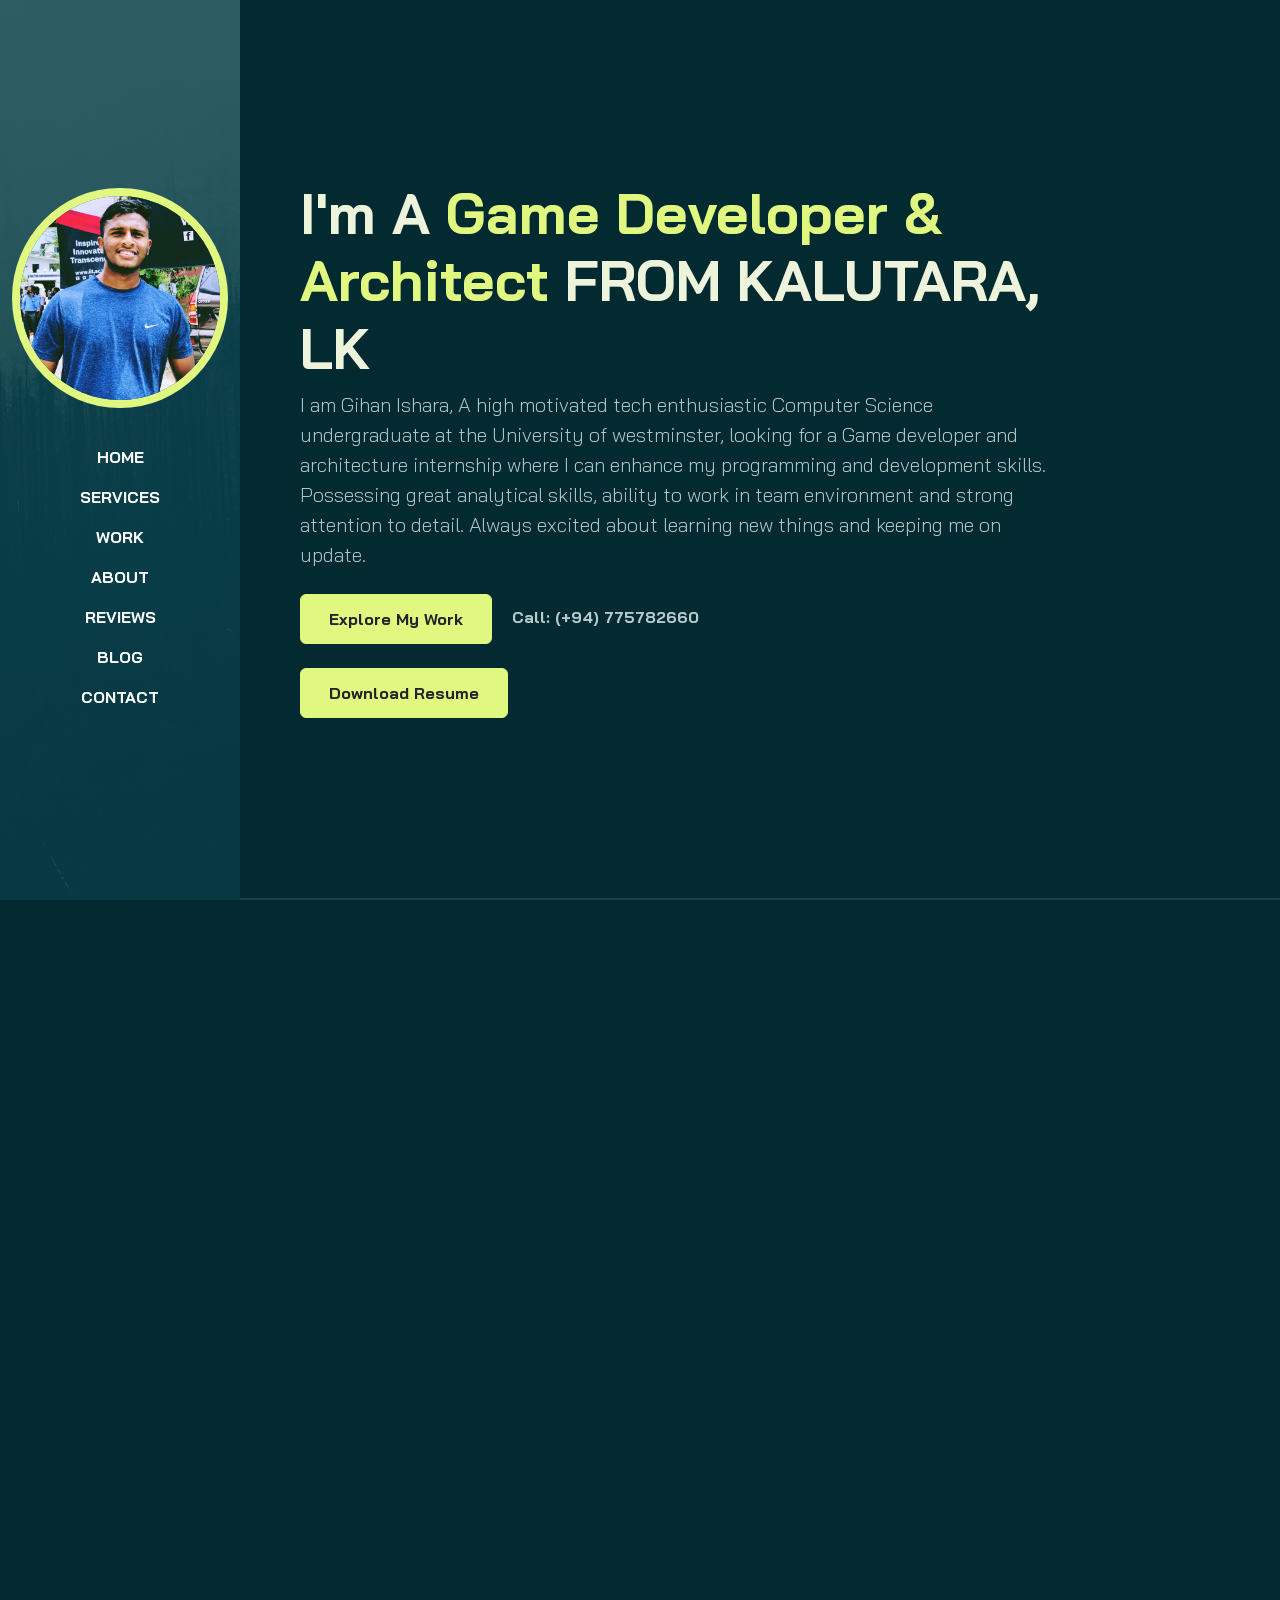
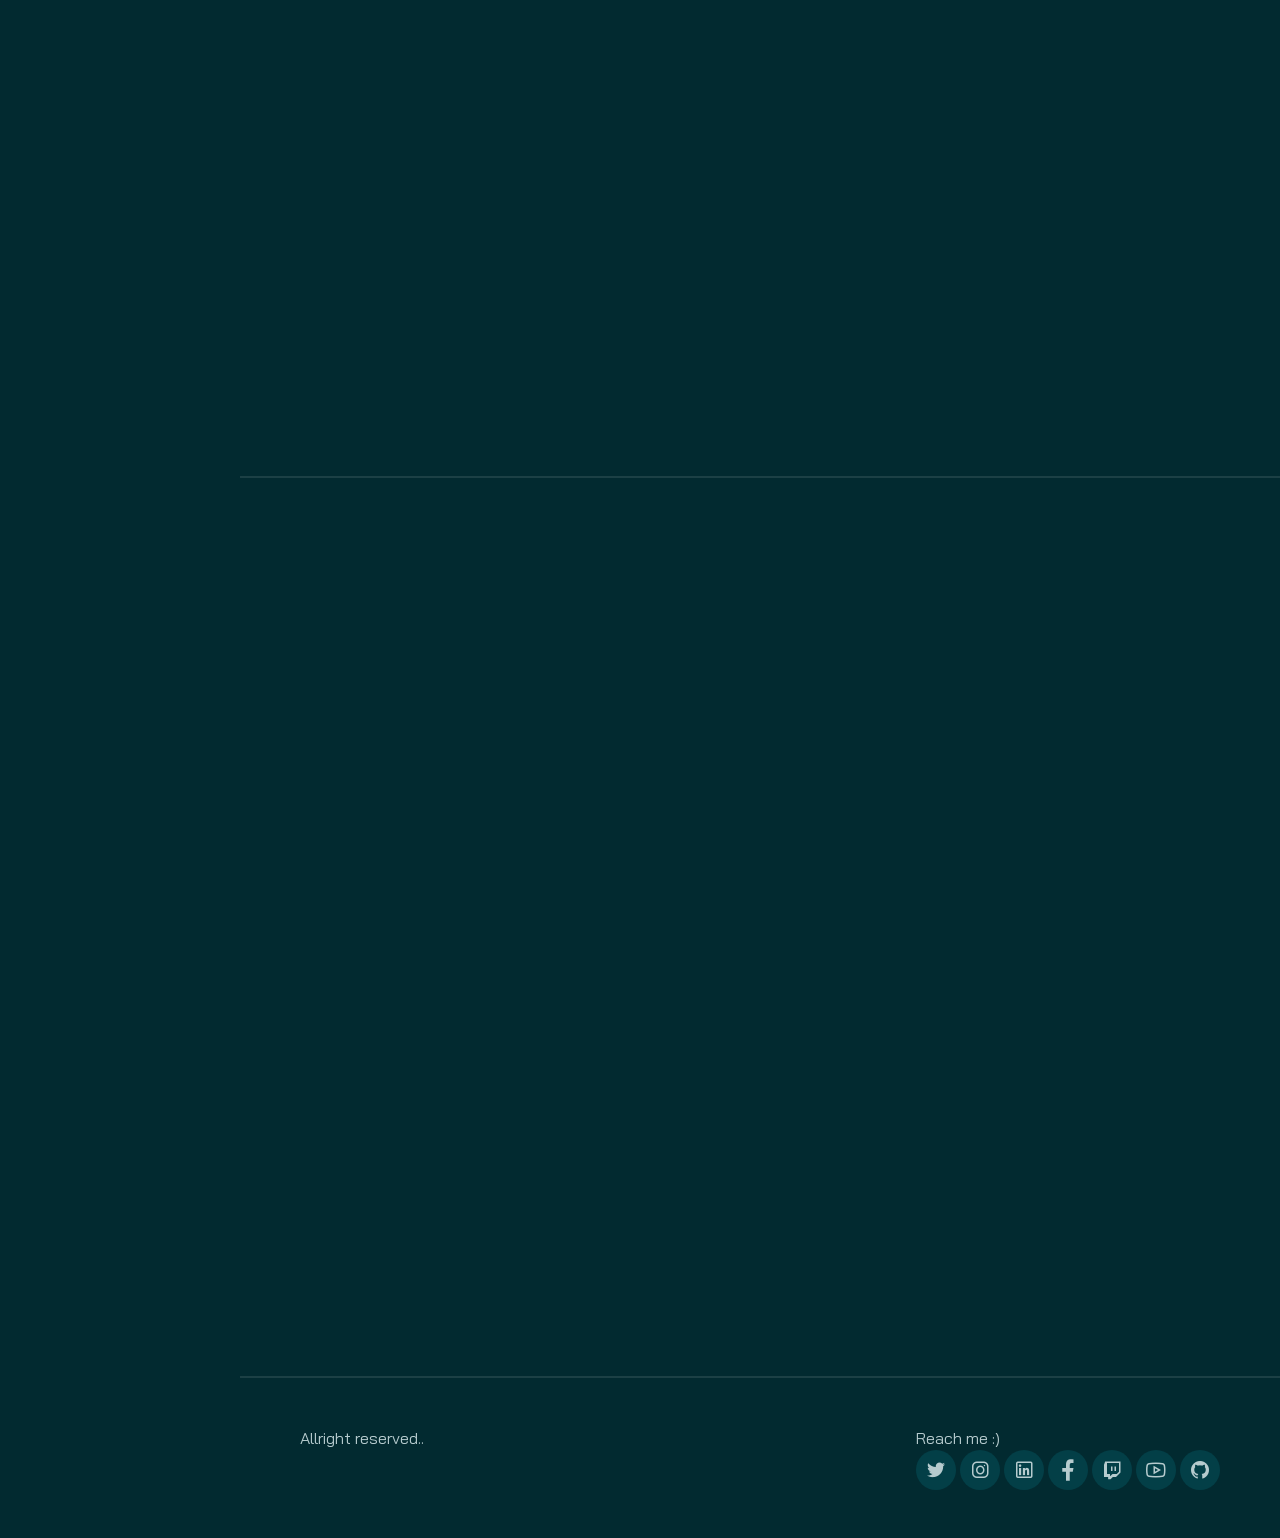
<file: index.html>
<!DOCTYPE html>
<html lang="en">

<head>
    <meta charset="UTF-8">
    <meta http-equiv="X-UA-Compatible" content="IE=edge">
    <meta name="viewport" content="width=device-width, initial-scale=1.0">
    <title>Portfolio</title>
    <link rel="stylesheet" href="./assets/css/bootstrap.min.css">
    <link rel="stylesheet" href="./assets/css/aos.css">
    <link rel="stylesheet" href="./assets/css/line-awesome.min.css">
    <link rel="stylesheet" href="./assets/css/style.css">
</head>

<body data-bs-spy="scroll" data-bs-target=".navbar">

    <!-- Navbar-->
    <nav class="navbar navbar-expand-lg navbar-dark fixed-top">
        <div class="container flex-lg-column">
            <a class="navbar-brand  mx-lg-auto mb-lg-4" href="#">
                <span class="h3 fw-bold d-block d-lg-none">Gihan Ishara</span>
                <img src="./assets/images/person2.jpg" class="d-none d-lg-block rounded-circle" alt="">
            </a>
            <button class="navbar-toggler" type="button" data-bs-toggle="collapse" data-bs-target="#navbarNav"
                aria-controls="navbarNav" aria-expanded="false" aria-label="Toggle navigation">
                <span class="navbar-toggler-icon"></span>
            </button>
            <div class="collapse navbar-collapse" id="navbarNav">
                <ul class="navbar-nav ms-auto flex-lg-column text-lg-center">

                    <li class="nav-item">
                        <a class="nav-link" href="#home">Home</a>
                    </li>
                    <li class="nav-item">
                        <a class="nav-link" href="#services">Services</a>
                    </li>
                    <li class="nav-item">
                        <a class="nav-link" href="#work">Work</a>
                    </li>
                    <li class="nav-item">
                        <a class="nav-link" href="#about">About</a>
                    </li>
                    <li class="nav-item">
                        <a class="nav-link" href="#reviews">Reviews</a>
                    </li>
                    <li class="nav-item">
                        <a class="nav-link" href="#blog">Blog</a>
                    </li>
                    <li class="nav-item">
                        <a class="nav-link" href="#contact">Contact</a>
                    </li>

                </ul>
            </div>
        </div>
    </nav>
    <!-- //Navbar -->

    <!-- Content wrapper -->
    <div id="content-wrapper">
        <!-- Home -->
        <section id="home" class="full-height px-lg-5">
            <div class="container">
                <div class="row">
                    <div class="col-lg-10">
                        <h1 class="display-4 fw-bold" data-aos="fade-up"> I'm A <span class="text-brand">Game Developer & Architect</span> FROM KALUTARA, LK</h1>
                        <P class="lead mt-2 mb-4" data-aos="fade-up" data-aos-delay="300">I am Gihan Ishara, A high motivated tech enthusiastic Computer Science undergraduate at the University of westminster,
                            looking for a Game developer and architecture internship where I can enhance my programming and development skills. Possessing great analytical skills, ability to work in team environment and strong attention to detail.
                            Always excited about learning new things and keeping me on update.
                        </P>
                        <div data-aos="fade-up" data-aos-delay="600">
                            <a href="#work" class="btn btn-brand me-3">Explore My Work</a>
                            <a href="tel:+94 775 782 660" class="link-custom">Call: (+94) 775782660</a><br><br>
                            <a href="./assets/cv/Gihan Ishara CV.pdf" class="btn btn-brand me-3" >Download Resume</a>
                        </div>
                    </div>
                </div>
            </div>

        </section>
        <!-- //Home -->

        <!-- Services -->
        <section id="services" class="full-height px-lg-5">
            <div class="container">


                <div class="row pb-4" data-aos="fade-up">
                    <div class="col-lg-8">
                        <h6 class="text-brand">SERVICES</h6>
                        <h1>Sevices That I Provide</h1>
                    </div>
                </div>

                <div class="row gy-4">
                    <div class="col-md-4" data-aos="fade-up">
                        <div class="service p-4 bg-base rounded-4 shadow-effect">
                            <div class="iconbox rounded-4">
                                <i class="las la-feather"></i>
                            </div>
                            <h5 class="mt-4 mb-2">UX Design</h5>
                            <p>I craft high-performing and delightful experiences tailored and conversion-focused</p>
                            <a href="#" class="link-custom">Read More</a>
                        </div>
                    </div>

                    <div class="col-md-4" data-aos="fade-up" data-aos-delay="300">
                        <div class="service p-4 bg-base rounded-4 shadow-effect">
                            <div class="iconbox rounded-4">
                                <i class="las la-pencil-ruler"></i>
                            </div>
                            <h5 class="mt-4 mb-2">Branding</h5>
                            <p>I craft high-performing and delightful experiences tailored and conversion-focused</p>
                            <a href="#" class="link-custom">Read More</a>
                        </div>
                    </div>

                    <div class="col-md-4" data-aos="fade-up" data-aos-delay="600">
                        <div class="service p-4 bg-base rounded-4 shadow-effect">
                            <div class="iconbox rounded-4">
                                <i class="las la-laptop-code"></i>
                            </div>
                            <h5 class="mt-4 mb-2">Web Designing</h5>
                            <p>I craft high-performing and delightful experiences tailored and conversion-focused</p>
                            <a href="#" class="link-custom">Read More</a>
                        </div>
                    </div>

                </div>


            </div>
        </section>
        <!-- //Services -->
        
        <!-- Work -->
        <section id="work" class="full-height px-lg-5">
            <div class="container">

                <div class="row pb-4" data-aos="fade-up">
                    <div class="col-lg-8">
                        <h6 class="text-brand">WORK</h6>
                        <h1>My Recent Projects</h1>
                    </div>
                </div>

                <div class="row gy-4">

                    <div class="col-md-6" data-aos="fade-up">
                        <div class="card-custom rounded-4 bg-base2 shadow-effect">
                            <div class="card-custom-image rounded-4">
                                <img class="rounded-4" src="./assets/images/project-1.jpg" alt="">
                            </div>
                            <div class="card-custom-content p-4">
                                <h4>Web Automation</h4>
                                <p>We have done a web automation group project to a e-commerce website using Selenium Java.The aim of the project was to test the website</p>
                                <a href="#" class="link-custom">Read More</a>
                            </div>
                        </div>
                    </div>

                    <div class="col-md-6" data-aos="fade-up" data-aos-delay="300">
                        <div class="card-custom rounded-4 bg-base2 shadow-effect">
                            <div class="card-custom-image rounded-4">
                                <img class="rounded-4" src="./assets/images/project-2.png" alt="">
                            </div>
                            <div class="card-custom-content p-4">
                                <h4>Calculator</h4>
                                <p>This is my first ever android application done using Java.</p>
                                <a href="#" class="link-custom">Read More</a>
                            </div>
                        </div>
                    </div>

                    <div class="col-md-6" data-aos="fade-up">
                        <div class="card-custom rounded-4 bg-base2 shadow-effect">
                            <div class="card-custom-image rounded-4">
                                <img class="rounded-4" src="./assets/images/project-3.PNG" alt="">
                            </div>
                            <div class="card-custom-content p-4">
                                <h4>Attendance Marking System</h4>
                                <p>This was attendance marking system done using JAvaFX and My Sql WorkBench. This some of functions working properly. 
                                    And This was the first project given to us in JavaFX induction program. </p>
                                <a href="#" class="link-custom">Read More</a>
                            </div>
                        </div>
                    </div>

                    <div class="col-md-6" data-aos="fade-up" data-aos-delay="300">
                        <div class="card-custom rounded-4 bg-base2 shadow-effect">
                            <div class="card-custom-image rounded-4">
                                <img class="rounded-4" src="./assets/images/project-4.png" alt="">
                            </div>
                            <div class="card-custom-content p-4">
                                <h4>Library Management System</h4>
                                <p>This was Library management system done using HTML,CSS and bootstrap. This some of functions working properly. 
                                    And This was the first project given to us in Group Project, induction program.</p>
                                <a href="#" class="link-custom">Read More</a>
                            </div>
                        </div>
                    </div>
                </div>

            </div>
        </section>
        <!-- //Work -->

        <!-- About -->
        <section id="about" class="full-height px-lg-5">
            <div class="container">

                <div class="row pb-4" data-aos="fade-up">
                    <div class="col-lg-8">
                        <h6 class="text-brand">ABOUT</h6>
                        <h1>My Education & Experience</h1>
                    </div>
                </div>

                <div class="row gy-5">
                    <div class="col-lg-6">
                        <h3 class="mb-4" data-aos="fade-up" data-aos-delay="300">Education</h3>
                        <div class="row gy-4">
                            <div class="col-12" data-aos="fade-up" data-aos-delay="600">
                                <div class="bg-base2 p-4 rounded-4 shadow-effect">
                                    <img src="./assets/images/Westminster.jpg" class="rounded" alt="">
                                    <h4>Bachelour of Computer Science</h4>
                                    <h5>2022-Present</h5>
                                    <p class="text-brand mb-2">University of westminster,UK</p>
                                    <p class="mb-0">All we are more and design product hunt web Site, java project & QA testing etc.</p>
                                </div>
                            </div>

                            <div class="col-12" data-aos="fade-up" data-aos-delay="600">
                                <div class="bg-base2 p-4 rounded-4 shadow-effect">
                                    <img src="./assets/images/iit.png" class="rounded" alt="">
                                    <h4>Bachelour of Computer Science</h4>
                                    <h5>2022-Present</h5>
                                    <p class="text-brand mb-2">Informatics Institute of Technology Colombo</p>
                                    <p class="mb-0">All we are more and design product hunt web Site, java project & QA testing etc.</p>
                                </div>
                            </div>

                            <div class="col-12" data-aos="fade-up" data-aos-delay="600">
                                <div class="bg-base2 p-4 rounded-4 shadow-effect">
                                    <img src="./assets/images/british council.jpg" class="rounded" alt="">
                                    <h4>Intermediate Level(After G.C.E A/L)</h4>
                                    <h5>2021-2021</h5>
                                    <p class="text-brand mb-2">British Council Sri Lanka</p>
                                    <p class="mb-0">Covering 50 hrs English Language and Communication Course</p>
                                </div>
                            </div>

                            <div class="col-12" data-aos="fade-up" data-aos-delay="600">
                                <div class="bg-base2 p-4 rounded-4 shadow-effect">
                                    <img src="./assets/images/gurulugomi.jpg" class="rounded" alt="">
                                    <h4>G.C.E Advanced Level(Mathematics-Applied)</h4>
                                    <h5>2018-2020</h5>
                                    <p class="text-brand mb-2">Gurulugomi Maha Vidyalaya</p>
                                    <p class="mb-0">Studies 3 main Subjects in Physical Stream</p>
                                </div>
                            </div>

                        </div>

                    </div>

                    <div class="col-lg-6">
                        <h3 class="mb-4" data-aos="fade-up" data-aos-delay="300">Experience</h3>
                        <div class="row gy-4">

                            <div class="col-12" data-aos="fade-up" data-aos-delay="600">
                                <div class="bg-base2 p-4 rounded-4 shadow-effect">
                                    <h4>Applications developer</h4>
                                    <p class="text-brand mb-2">FutureX(2022-Present)</p>
                                    <p class="mb-0">All we are more and design product hunt web Site, java project & QA testing etc.</p>
                                </div>
                            </div>

                            <div class="col-12" data-aos="fade-up" data-aos-delay="600">
                                <div class="bg-base2 p-4 rounded-4 shadow-effect">
                                    <h4>DevOps engineer</h4>
                                    <p class="text-brand mb-2">Google(2022-Present)</p>
                                    <p class="mb-0">All we are more and design WIKI or community forum web Site,blog and personal web site, Web site testing etc..</p>
                                </div>
                            </div>

                            <div class="col-12" data-aos="fade-up" data-aos-delay="600">
                                <div class="bg-base2 p-4 rounded-4 shadow-effect">
                                    <h4>Streaming site virtual assistant</h4>
                                    <p class="text-brand mb-2">Twitch(2022-Present)</p>
                                    <p class="mb-0">All we are testng streaming softwares or video streaming web site and develop them into including more features.</p>
                                </div>
                            </div>

                        </div>
                    </div>


                </div>

            </div>
            <br>
            <div class="col-lg-10">
                <h1 class="display-4 fw-bold" data-aos="fade-up">Tools </h1><br>
                <P class="lead mt-2 mb-4" data-aos="fade-up" data-aos-delay="300">These are the tools that I have been using for now
                     to do various projects in Software development,Web development and mobile application development</P>

                     <div class="col-md-4" data-aos="fade-up" data-aos-delay="300">
                        <div class="card-custom rounded-4 bg-base2 shadow-effect">
                            <div class="card-custom-image rounded-4">
                                <img class="tool-icon" src="./assets/images/java.png" alt="">
                                <img class="tool-icon" src="./assets/images/python.png" alt="">
                                <img class="tool-icon" src="./assets/images/html.png" alt="">
                                <img class="tool-icon" src="./assets/images/css.png" alt="">
                                <img class="tool-icon" src="./assets/images/javascript.png" alt="">
                                <img class="tool-icon" src="./assets/images/intellij.png" alt="">
                                <img class="tool-icon" src="./assets/images/Android studio.png" alt="">
                                <img class="tool-icon" src="./assets/images/Mysql.png" alt="">
                                <img class="tool-icon" src="./assets/images/bootstrap.png" alt="">
                                <img class="tool-icon" src="./assets/images/VS code.png" alt="">
                            </div>
                        </div>
                    </div>

            </div>
        </section>
        <!-- //About -->

        <!-- Reviews -->
        <section id="reviews" class="full-height px-lg-5">
            <div class="container">

                <div class="row pb-4" data-aos="fade-up">
                    <div class="col-lg-8">
                        <h6 class="text-brand">REVIEWS</h6>
                        <h1>What my subscribers say :) </h1>
                    </div>
                </div>

                <div class="row gy-4">

                    <div class="col-md-4" data-aos="zoom-in-down">

                        <div class="review bg-base2 p-4 rounded-4 shadow-effect">
                            <div class="text-brand h5">
                                <i class="las la-star"></i>
                                <i class="las la-star"></i>
                                <i class="las la-star"></i>
                                <i class="las la-star"></i>
                                <i class="las la-star"></i>
                            </div>
                            <p class="my-3">Gihan is an amazing software engineer, and an outstanding software engineering architect. Delightful customer service from the support team.</p>
                            <div class="person">
                                <h5 class="mb-0">Anonymous</h5>
                                <p class="mb-0">Discord</p>
                            </div>
                        </div>


                    </div>

                    <div class="col-md-4" data-aos="zoom-in-down" data-aos-delay="300">

                        <div class="review bg-base2 p-4 rounded-4 shadow-effect">
                            <div class="text-brand h5">
                                <i class="las la-star"></i>
                                <i class="las la-star"></i>
                                <i class="las la-star"></i>
                                <i class="las la-star"></i>
                                <i class="las la-star"></i>
                            </div>
                            <p class="my-3">Gihan is an amazing software engineer, and an outstanding software engineering architect. Delightful customer service from the support team.</p>
                            <div class="person">
                                <h5 class="mb-0">Anonymous</h5>
                                <p class="mb-0">Twitch</p>
                            </div>
                        </div>


                    </div>

                    <div class="col-md-4" data-aos="zoom-in-down" data-aos-delay="600">

                        <div class="review bg-base2 p-4 rounded-4 shadow-effect">
                            <div class="text-brand h5">
                                <i class="las la-star"></i>
                                <i class="las la-star"></i>
                                <i class="las la-star"></i>
                                <i class="las la-star"></i>
                                <i class="las la-star"></i>
                            </div>
                            <p class="my-3">Gihan is an amazing software engineer, and an outstanding software engineering architect. Delightful customer service from the support team.</p>
                            <div class="person">
                                <h5 class="mb-0">Anonymous</h5>
                                <p class="mb-0">Facebook</p>
                            </div>
                        </div>


                    </div>
                </div>

            </div>
        </section>
        <!-- //Reviews -->

        <!-- Blog -->
        <section id="blog" class="full-height px-lg-5">
            <div class="container">

                <div class="row pb-4" data-aos="fade-up">
                    <div class="col-lg-8">
                        <h6 class="text-brand">BLOG</h6>
                        <h1>My Blog Posts</h1>
                    </div>
                </div>

                <div class="row gy-4">

                    <div class="col-md-4" data-aos="fade-up">
                        <div class="card-custom rounded-4 bg-base2 shadow-effect">
                            <div class="card-custom-image rounded-4">
                                <img class="rounded-4" src="./assets/images/blog-post-1.jpg" alt="">
                            </div>
                            <div class="card-custom-content p-4">
                                <p class="text-brand mb-2">20 Dec, 2022</p>
                                <h5 class="mb-4">Design a creative landing page using Bootstrap 5</h5>
                                <a href="#" class="link-custom">Read More</a>
                            </div>
                        </div>
                    </div>

                    <div class="col-md-4" data-aos="fade-up" data-aos-delay="300">
                        <div class="card-custom rounded-4 bg-base2 shadow-effect">
                            <div class="card-custom-image rounded-4">
                                <img class="rounded-4" src="./assets/images/blog-post-2.jpg" alt="">
                            </div>
                            <div class="card-custom-content p-4">
                                <p class="text-brand mb-2">20 Dec, 2022</p>
                                <h5 class="mb-4">Create a unique landing page with java script, html, and CSS.</h5>
                                <a href="#" class="link-custom">Read More</a>
                            </div>
                        </div>
                    </div>

                    <div class="col-md-4" data-aos="fade-up" data-aos-delay="600">
                        <div class="card-custom rounded-4 bg-base2 shadow-effect">
                            <div class="card-custom-image rounded-4">
                                <img class="rounded-4" src="./assets/images/blog-post-3.jpg" alt="">
                            </div>
                            <div class="card-custom-content p-4">
                                <p class="text-brand mb-2">20 Dec, 2022</p>
                                <h5 class="mb-4">Create a unique blog page and web portal using bootstrap, html, css, and java script.</h5>
                                <a href="#" class="link-custom">Read More</a>
                            </div>
                        </div>
                    </div>

                </div>

            </div>
        </section>
        <!-- //Blog -->

        <!-- Contact -->
        <section id="contact" class="full-height px-lg-5">
            <div class="container">

                <div class="row justify-content-center text-center">
                    <div class="col-lg-8 pb-4" data-aos="fade-up">
                        <h6 class="text-brand">CONTACT</h6>
                        <h1>Interested in working together? Let's talk</h1>
                    </div>

                    <div class="col-lg-8" data-aos="fade-up" data-aos-delay="300">
                        <form action="#" class="row g-lg-3 gy-3">
                            <div class="form-group col-md-6">
                                <input type="text" class="form-control" placeholder="Enter your name">
                            </div>

                            <div class="form-group col-md-6">
                                <input type="email" class="form-control" placeholder="Enter your email">
                            </div>

                            <div class="form-group col-12">
                                <input type="text" class="form-control" placeholder="Enter subject">
                            </div>

                            <div class="form-group col-12">
                                <textarea name=""  rows="4" class="form-control" placeholder="Enter your message"></textarea>
                            </div>

                            <div class="form-group col-12 d-grid">
                                <a href="mailto:gihankodikara3@gmail.com" class="link-custom"><button type="submit" class="btn btn-brand">Contact me</button></a>
                            </div>
                        </form>
                    </div>

                </div>

            </div>
        </section>
        <!-- //Contact -->

        <!-- Footer -->
        <footer class="py-5 px-lg-5">
            <div class="container">
                <div class="row gy-4 justify-content-between">
                    <div class="col-auto">
                        <p class="mb-0">Allright reserved..</p>
                    </div>

                    <div class="col-auto">
                        <div class="social-icons">
                            <p class="mb-0">Reach me :)</p>
                            <a href="https://twitter.com/KAGIshara1"><i class="lab la-twitter"></i></a>
                            <a href="#"><i class="lab la-instagram"></i></a>
                            <a href="https://www.linkedin.com/in/gihan-kodikara-a4306b23a/"><i class="lab la-linkedin"></i></a>
                            <a href="https://www.facebook.com/gihan.kodikara.5/"><i class="lab la-facebook-f"></i></a>
                            <a href="#"><i class="lab la-twitch"></i></a>
                            <a href="https://www.youtube.com/channel/UCIDEj1BuR4LbCEIxK6xm51w"><i class="lab la-youtube"></i></a>
                            <a href="https://github.com/Gihan3077"><i class="lab la-github"></i></a>
                        </div>
                    </div>
                </div>
            </div>
        </footer>
        <!-- //Footer -->


    </div>
    <!-- //Content wrapper -->
    <script src="./assets/css/bootstrap.min.css"> </script>
    <script src="./assets/js/aos.js"></script>
    <script src="./assets/js/main.js"></script>
</body>

</html>
</file>
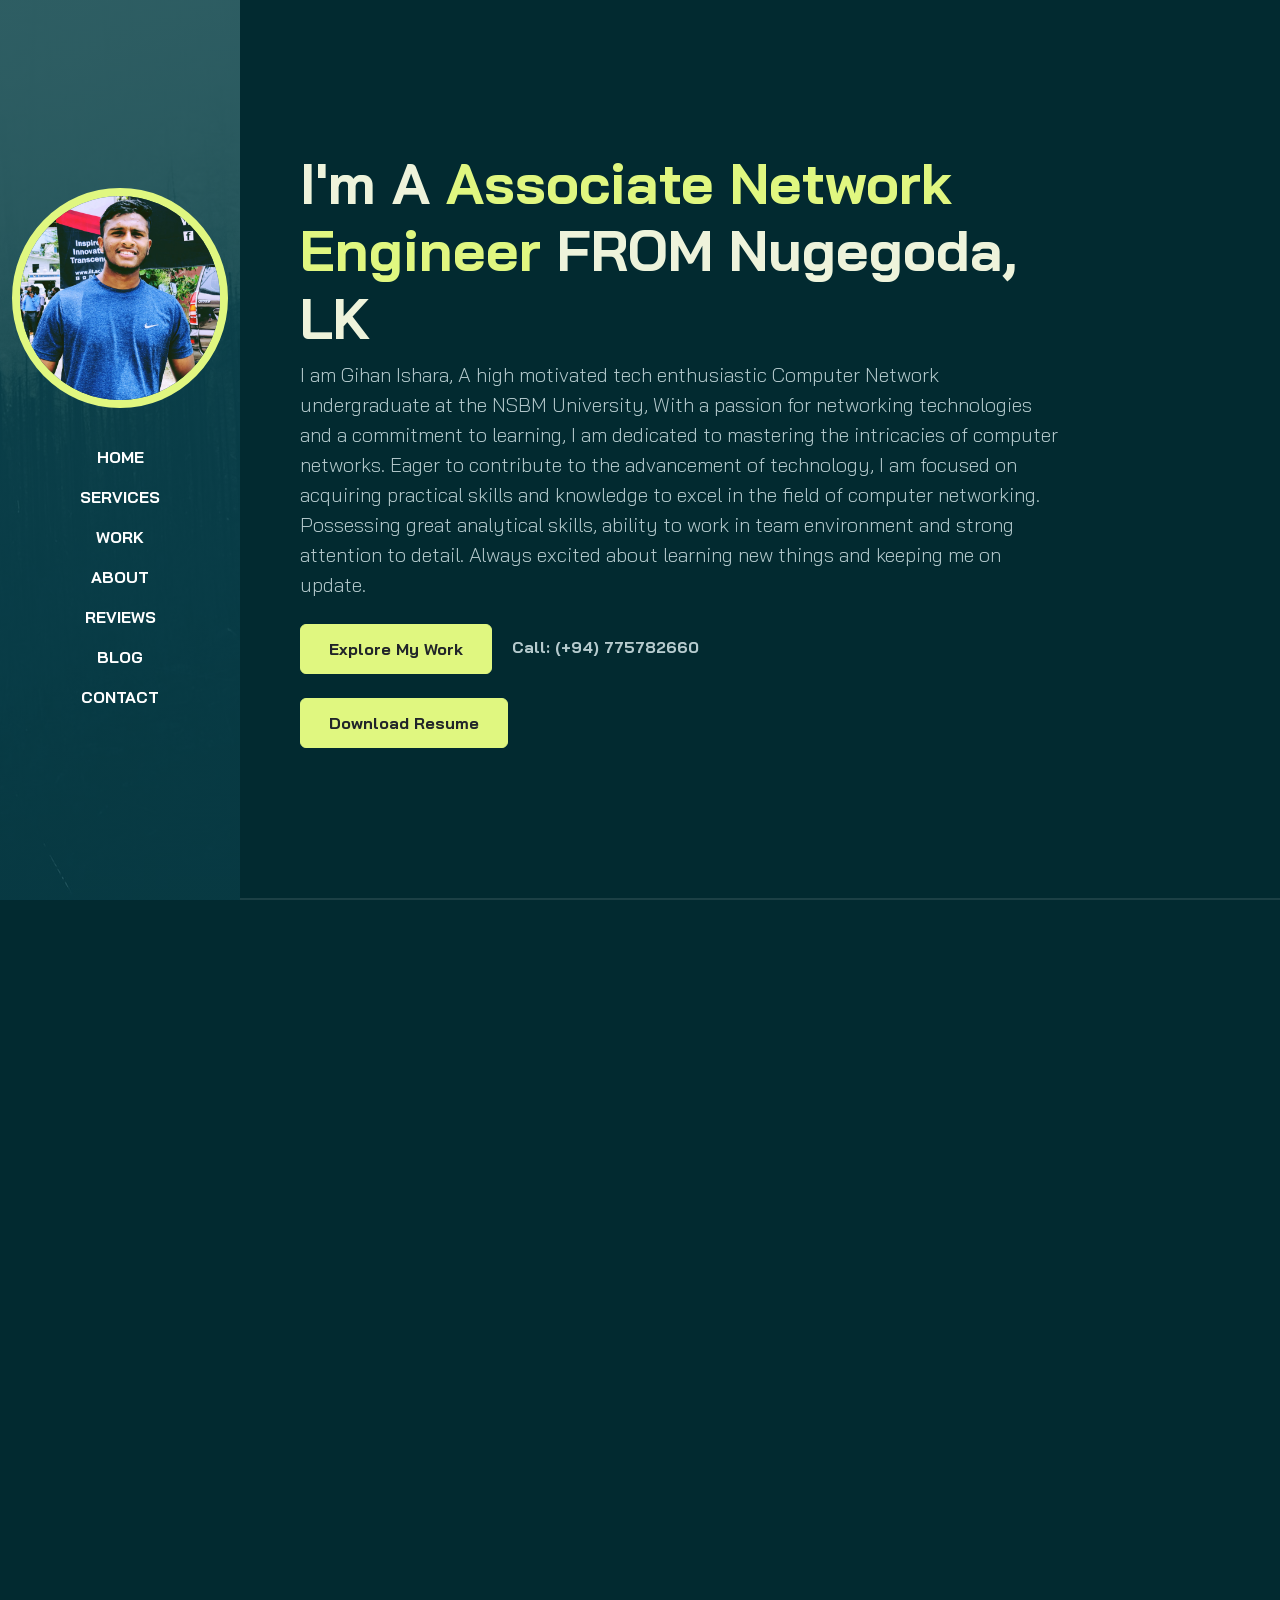
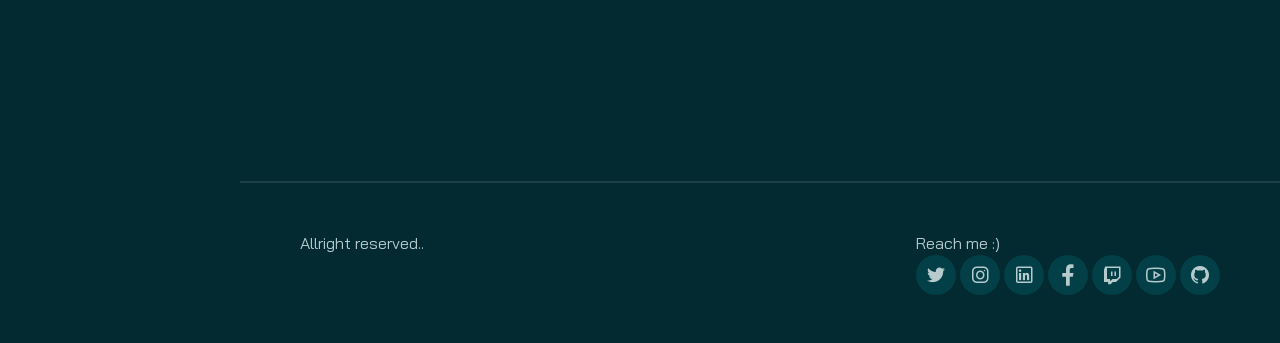
<file: portfolio/index.html>
<!DOCTYPE html>
<html lang="en">

<head>
    <meta charset="UTF-8">
    <meta http-equiv="X-UA-Compatible" content="IE=edge">
    <meta name="viewport" content="width=device-width, initial-scale=1.0">
    <title>Portfolio</title>
    <link rel="stylesheet" href="./assets/css/bootstrap.min.css">
    <link rel="stylesheet" href="./assets/css/aos.css">
    <link rel="stylesheet" href="./assets/css/line-awesome.min.css">
    <link rel="stylesheet" href="./assets/css/style.css">
</head>

<body data-bs-spy="scroll" data-bs-target=".navbar">

    <!-- Navbar-->
    <nav class="navbar navbar-expand-lg navbar-dark fixed-top">
        <div class="container flex-lg-column">
            <a class="navbar-brand  mx-lg-auto mb-lg-4" href="#">
                <span class="h3 fw-bold d-block d-lg-none">Gihan Ishara</span>
                <img src="./assets/images/person2.jpg" class="d-none d-lg-block rounded-circle" alt="">
            </a>
            <button class="navbar-toggler" type="button" data-bs-toggle="collapse" data-bs-target="#navbarNav"
                aria-controls="navbarNav" aria-expanded="false" aria-label="Toggle navigation">
                <span class="navbar-toggler-icon"></span>
            </button>
            <div class="collapse navbar-collapse" id="navbarNav">
                <ul class="navbar-nav ms-auto flex-lg-column text-lg-center">

                    <li class="nav-item">
                        <a class="nav-link" href="#home">Home</a>
                    </li>
                    <li class="nav-item">
                        <a class="nav-link" href="#services">Services</a>
                    </li>
                    <li class="nav-item">
                        <a class="nav-link" href="#work">Work</a>
                    </li>
                    <li class="nav-item">
                        <a class="nav-link" href="#about">About</a>
                    </li>
                    <li class="nav-item">
                        <a class="nav-link" href="#reviews">Reviews</a>
                    </li>
                    <li class="nav-item">
                        <a class="nav-link" href="#blog">Blog</a>
                    </li>
                    <li class="nav-item">
                        <a class="nav-link" href="#contact">Contact</a>
                    </li>

                </ul>
            </div>
        </div>
    </nav>
    <!-- //Navbar -->

    <!-- Content wrapper -->
    <div id="content-wrapper">
        <!-- Home -->
        <section id="home" class="full-height px-lg-5">
            <div class="container">
                <div class="row">
                    <div class="col-lg-10">
                        <h1 class="display-4 fw-bold" data-aos="fade-up"> I'm A <span class="text-brand">Associate Network Engineer</span> FROM Nugegoda, LK</h1>
                        <P class="lead mt-2 mb-4" data-aos="fade-up" data-aos-delay="300">I am Gihan Ishara, A high motivated tech enthusiastic Computer Network undergraduate at the NSBM University,
                           With a passion for networking technologies and a commitment to learning, I am dedicated to mastering the intricacies of computer networks. Eager to contribute to the advancement of technology, I am focused on acquiring practical skills and knowledge to excel in the field of computer networking.
                           Possessing great analytical skills, ability to work in team environment and strong attention to detail. Always excited about learning new things and keeping me on update.
                        </P>
                        <div data-aos="fade-up" data-aos-delay="600">
                            <a href="#work" class="btn btn-brand me-3">Explore My Work</a>
                            <a href="tel:+94 775 782 660" class="link-custom">Call: (+94) 775782660</a><br><br>
                            <a href="./assets/cv/Gihan Ishara Resume 2023.pdf.lnk" class="btn btn-brand me-3" >Download Resume</a>
                        </div>
                    </div>
                </div>
            </div>

        </section>
        <!-- //Home -->

        <!-- Services -->
        <section id="services" class="full-height px-lg-5">
            <div class="container">


                <div class="row pb-4" data-aos="fade-up">
                    <div class="col-lg-8">
                        <h6 class="text-brand">SERVICES</h6>
                        <h1>Sevices That I Provide</h1>
                    </div>
                </div>

                <div class="row gy-4">
                    <div class="col-md-4" data-aos="fade-up">
                        <div class="service p-4 bg-base rounded-4 shadow-effect">
                            <div class="iconbox rounded-4">
                                <i class="las la-feather"></i>
                            </div>
                            <h5 class="mt-4 mb-2">UX Design</h5>
                            <p>I craft high-performing and delightful experiences tailored and conversion-focused</p>
                            <a href="#" class="link-custom">Read More</a>
                        </div>
                    </div>

                    <div class="col-md-4" data-aos="fade-up" data-aos-delay="300">
                        <div class="service p-4 bg-base rounded-4 shadow-effect">
                            <div class="iconbox rounded-4">
                                <i class="las la-pencil-ruler"></i>
                            </div>
                            <h5 class="mt-4 mb-2">Branding</h5>
                            <p>I craft high-performing and delightful experiences tailored and conversion-focused</p>
                            <a href="#" class="link-custom">Read More</a>
                        </div>
                    </div>

                    <div class="col-md-4" data-aos="fade-up" data-aos-delay="600">
                        <div class="service p-4 bg-base rounded-4 shadow-effect">
                            <div class="iconbox rounded-4">
                                <i class="las la-laptop-code"></i>
                            </div>
                            <h5 class="mt-4 mb-2">Web Designing</h5>
                            <p>I craft high-performing and delightful experiences tailored and conversion-focused</p>
                            <a href="#" class="link-custom">Read More</a>
                        </div>
                    </div>

                </div>


            </div>
        </section>
        <!-- //Services -->
        
        <!-- Work -->
        <section id="work" class="full-height px-lg-5">
            <div class="container">

                <div class="row pb-4" data-aos="fade-up">
                    <div class="col-lg-8">
                        <h6 class="text-brand">WORK</h6>
                        <h1>My Recent Projects</h1>
                    </div>
                </div>

                <div class="row gy-4">

                    <div class="col-md-6" data-aos="fade-up">
                        <div class="card-custom rounded-4 bg-base2 shadow-effect">
                            <div class="card-custom-image rounded-4">
                                <img class="rounded-4" src="./assets/images/project-1.jpg" alt="">
                            </div>
                            <div class="card-custom-content p-4">
                                <h4>Web Automation</h4>
                                <p>We have done a web automation group project to a e-commerce website using Selenium Java.The aim of the project was to test the website</p>
                                <a href="#" class="link-custom">Read More</a>
                            </div>
                        </div>
                    </div>

                    <div class="col-md-6" data-aos="fade-up" data-aos-delay="300">
                        <div class="card-custom rounded-4 bg-base2 shadow-effect">
                            <div class="card-custom-image rounded-4">
                                <img class="rounded-4" src="./assets/images/project-2.png" alt="">
                            </div>
                            <div class="card-custom-content p-4">
                                <h4>Calculator</h4>
                                <p>This is my first ever android application done using Java.</p>
                                <a href="#" class="link-custom">Read More</a>
                            </div>
                        </div>
                    </div>

                    <div class="col-md-6" data-aos="fade-up">
                        <div class="card-custom rounded-4 bg-base2 shadow-effect">
                            <div class="card-custom-image rounded-4">
                                <img class="rounded-4" src="./assets/images/project-3.PNG" alt="">
                            </div>
                            <div class="card-custom-content p-4">
                                <h4>Attendance Marking System</h4>
                                <p>This was attendance marking system done using JAvaFX and My Sql WorkBench. This some of functions working properly. 
                                    And This was the first project given to us in JavaFX induction program. </p>
                                <a href="#" class="link-custom">Read More</a>
                            </div>
                        </div>
                    </div>

                    <div class="col-md-6" data-aos="fade-up" data-aos-delay="300">
                        <div class="card-custom rounded-4 bg-base2 shadow-effect">
                            <div class="card-custom-image rounded-4">
                                <img class="rounded-4" src="./assets/images/project-4.png" alt="">
                            </div>
                            <div class="card-custom-content p-4">
                                <h4>Library Management System</h4>
                                <p>This was Library management system done using HTML,CSS and bootstrap. This some of functions working properly. 
                                    And This was the first project given to us in Group Project, induction program.</p>
                                <a href="#" class="link-custom">Read More</a>
                            </div>
                        </div>
                    </div>
                </div>

            </div>
        </section>
        <!-- //Work -->

        <!-- About -->
        <section id="about" class="full-height px-lg-5">
            <div class="container">

                <div class="row pb-4" data-aos="fade-up">
                    <div class="col-lg-8">
                        <h6 class="text-brand">ABOUT</h6>
                        <h1>My Education & Experience</h1>
                    </div>
                </div>

                <div class="row gy-5">
                    <div class="col-lg-6">
                        <h3 class="mb-4" data-aos="fade-up" data-aos-delay="300">Education</h3>
                        <div class="row gy-4">
                            <div class="col-12" data-aos="fade-up" data-aos-delay="600">
                                <div class="bg-base2 p-4 rounded-4 shadow-effect">
                                    <img src="./assets/images/NSBM.png" class="rounded" alt="">
                                    <h4>Bachelour of Honours Computer Networks</h4>
                                    <h5>2023-Present</h5>
                                    <p class="text-brand mb-2">NSBM Green University,Sri Lanka</p>
                                    <p class="mb-0">All we are more and design product hunt web Site, sport related web site, Python project,02 java project & QA testing etc.</p>
                                </div>
                            </div>

                            <div class="col-12" data-aos="fade-up" data-aos-delay="600">
                                <div class="bg-base2 p-4 rounded-4 shadow-effect">
                                    <img src="./assets/images/Westminster.jpg" class="rounded" alt="">
                                    <h4>Bachelour of Computer Science</h4>
                                    <h5>2022-2023</h5>
                                    <p class="text-brand mb-2">University of westminster,UK</p>
                                    <p class="mb-0">All we are more and design product hunt web Site, sport related web site, Python project,02 java project & QA testing etc.</p>
                                </div>
                            </div>

                            <div class="col-12" data-aos="fade-up" data-aos-delay="600">
                                <div class="bg-base2 p-4 rounded-4 shadow-effect">
                                    <img src="./assets/images/iit.png" class="rounded" alt="">
                                    <h4>Bachelour of Computer Science</h4>
                                    <h5>2022-2023</h5>
                                    <p class="text-brand mb-2">Informatics Institute of Technology Colombo</p>
                                    <p class="mb-0">All we are more and design product hunt web Site, java project & QA testing etc.</p>
                                </div>
                            </div>

                            <div class="col-12" data-aos="fade-up" data-aos-delay="600">
                                <div class="bg-base2 p-4 rounded-4 shadow-effect">
                                    <img src="./assets/images/british council.jpg" class="rounded" alt="">
                                    <h4>Intermediate Level(After G.C.E A/L)</h4>
                                    <h5>2021-2022</h5>
                                    <p class="text-brand mb-2">British Council Sri Lanka</p>
                                    <p class="mb-0">Covering 50 hrs English Language and Communication Course</p>
                                </div>
                            </div>

                            <div class="col-12" data-aos="fade-up" data-aos-delay="600">
                                <div class="bg-base2 p-4 rounded-4 shadow-effect">
                                    <img src="./assets/images/gurulugomi.jpg" class="rounded" alt="">
                                    <h4>G.C.E Advanced Level(Mathematics-Applied)</h4>
                                    <h5>2018-2020</h5>
                                    <p class="text-brand mb-2">Gurulugomi Maha Vidyalaya</p>
                                    <p class="mb-0">Studies 3 main Subjects in Physical Stream</p>
                                </div>
                            </div>

                        </div>

                    </div>

                    <div class="col-lg-6">
                        <h3 class="mb-4" data-aos="fade-up" data-aos-delay="300">Experience</h3>
                        <div class="row gy-4">

                            <div class="col-12" data-aos="fade-up" data-aos-delay="600">
                                <div class="bg-base2 p-4 rounded-4 shadow-effect">
                                    <h4>FrontEnd Developer</h4>
                                    <p class="text-brand mb-2">Infoschol System(March 2023-Present)</p>
                                    <p class="mb-0">Successfully led a team ofdevelopers in designing and implementing the system</p>
                                </div>
                            </div>

                            <div class="col-12" data-aos="fade-up" data-aos-delay="600">
                                <div class="bg-base2 p-4 rounded-4 shadow-effect">
                                    <h4>Applications developer</h4>
                                    <p class="text-brand mb-2">FutureX(2022-Present)</p>
                                    <p class="mb-0">All we are more and design WIKI or community forum web Site,blog and personal web site, Web site testing etc..</p>
                                </div>
                            </div>

                            <div class="col-12" data-aos="fade-up" data-aos-delay="600">
                                <div class="bg-base2 p-4 rounded-4 shadow-effect">
                                    <h4>Streaming site virtual assistant</h4>
                                    <p class="text-brand mb-2">Twitch(2022-Present)</p>
                                    <p class="mb-0">All we are testng streaming softwares or video streaming web site and develop them into including more features.</p>
                                </div>
                            </div>

                        </div>
                    </div>


                </div>

            </div>
            <br>
            <div class="col-lg-10">
                <h1 class="display-4 fw-bold" data-aos="fade-up">Tools </h1><br>
                <P class="lead mt-2 mb-4" data-aos="fade-up" data-aos-delay="300">These are the tools that I have been using for now
                     to do various projects in Software Development,Networking, Web Development and Mobile Application Development</P>

                     <div class="col-md-4" data-aos="fade-up" data-aos-delay="300">
                        <div class="card-custom rounded-4 bg-base2 shadow-effect">
                            <div class="card-custom-image rounded-4">
                                <img class="tool-icon" src="./assets/images/java.png" alt="">
                                <img class="tool-icon" src="./assets/images/python.png" alt="">
                                <img class="tool-icon" src="./assets/images/html.png" alt="">
                                <img class="tool-icon" src="./assets/images/css.png" alt="">
                                <img class="tool-icon" src="./assets/images/javascript.png" alt="">
                                <img class="tool-icon" src="./assets/images/intellij.png" alt="">
                                <img class="tool-icon" src="./assets/images/Android studio.png" alt="">
                                <img class="tool-icon" src="./assets/images/Mysql.png" alt="">
                                <img class="tool-icon" src="./assets/images/bootstrap.png" alt="">
                                <img class="tool-icon" src="./assets/images/VS code.png" alt="">
                                <img class="tool-icon" src="./assets/images/PCT.png" alt="">
                                <img class="tool-icon" src="./assets/images/CLionNova.png" alt="">
                            </div>
                        </div>
                    </div>

            </div>
        </section>
        <!-- //About -->

        <!-- Reviews -->
        <section id="reviews" class="full-height px-lg-5">
            <div class="container">

                <div class="row pb-4" data-aos="fade-up">
                    <div class="col-lg-8">
                        <h6 class="text-brand">REVIEWS</h6>
                        <h1>What my subscribers say :) </h1>
                    </div>
                </div>

                <div class="row gy-4">

                    <div class="col-md-4" data-aos="zoom-in-down">

                        <div class="review bg-base2 p-4 rounded-4 shadow-effect">
                            <div class="text-brand h5">
                                <i class="las la-star"></i>
                                <i class="las la-star"></i>
                                <i class="las la-star"></i>
                                <i class="las la-star"></i>
                                <i class="las la-star"></i>
                            </div>
                            <p class="my-3">Gihan is an amazing software engineer, and an outstanding software engineering architect. Delightful customer service from the support team.</p>
                            <div class="person">
                                <h5 class="mb-0">Anonymous</h5>
                                <p class="mb-0">Discord</p>
                            </div>
                        </div>


                    </div>

                    <div class="col-md-4" data-aos="zoom-in-down" data-aos-delay="300">

                        <div class="review bg-base2 p-4 rounded-4 shadow-effect">
                            <div class="text-brand h5">
                                <i class="las la-star"></i>
                                <i class="las la-star"></i>
                                <i class="las la-star"></i>
                                <i class="las la-star"></i>
                                <i class="las la-star"></i>
                            </div>
                            <p class="my-3">Gihan is an amazing software engineer, and an outstanding software engineering architect. Delightful customer service from the support team.</p>
                            <div class="person">
                                <h5 class="mb-0">Anonymous</h5>
                                <p class="mb-0">Twitch</p>
                            </div>
                        </div>


                    </div>

                    <div class="col-md-4" data-aos="zoom-in-down" data-aos-delay="600">

                        <div class="review bg-base2 p-4 rounded-4 shadow-effect">
                            <div class="text-brand h5">
                                <i class="las la-star"></i>
                                <i class="las la-star"></i>
                                <i class="las la-star"></i>
                                <i class="las la-star"></i>
                                <i class="las la-star"></i>
                            </div>
                            <p class="my-3">Gihan is an amazing software engineer, and an outstanding software engineering architect. Delightful customer service from the support team.</p>
                            <div class="person">
                                <h5 class="mb-0">Anonymous</h5>
                                <p class="mb-0">Facebook</p>
                            </div>
                        </div>


                    </div>
                </div>

            </div>
        </section>
        <!-- //Reviews -->

        <!-- Blog -->
        <section id="blog" class="full-height px-lg-5">
            <div class="container">

                <div class="row pb-4" data-aos="fade-up">
                    <div class="col-lg-8">
                        <h6 class="text-brand">BLOG</h6>
                        <h1>My Blog Posts</h1>
                    </div>
                </div>

                <div class="row gy-4">

                    <div class="col-md-4" data-aos="fade-up">
                        <div class="card-custom rounded-4 bg-base2 shadow-effect">
                            <div class="card-custom-image rounded-4">
                                <img class="rounded-4" src="./assets/images/blog-post-1.jpg" alt="">
                            </div>
                            <div class="card-custom-content p-4">
                                <p class="text-brand mb-2">20 Dec, 2022</p>
                                <h5 class="mb-4">Design a creative landing page using Bootstrap 5</h5>
                                <a href="#" class="link-custom">Read More</a>
                            </div>
                        </div>
                    </div>

                    <div class="col-md-4" data-aos="fade-up" data-aos-delay="300">
                        <div class="card-custom rounded-4 bg-base2 shadow-effect">
                            <div class="card-custom-image rounded-4">
                                <img class="rounded-4" src="./assets/images/blog-post-2.jpg" alt="">
                            </div>
                            <div class="card-custom-content p-4">
                                <p class="text-brand mb-2">20 Dec, 2022</p>
                                <h5 class="mb-4">Create a unique landing page with java script, html, and CSS.</h5>
                                <a href="#" class="link-custom">Read More</a>
                            </div>
                        </div>
                    </div>

                    <div class="col-md-4" data-aos="fade-up" data-aos-delay="600">
                        <div class="card-custom rounded-4 bg-base2 shadow-effect">
                            <div class="card-custom-image rounded-4">
                                <img class="rounded-4" src="./assets/images/blog-post-3.jpg" alt="">
                            </div>
                            <div class="card-custom-content p-4">
                                <p class="text-brand mb-2">20 Dec, 2022</p>
                                <h5 class="mb-4">Create a unique blog page and web portal using bootstrap, html, css, and java script.</h5>
                                <a href="#" class="link-custom">Read More</a>
                            </div>
                        </div>
                    </div>

                </div>

            </div>
        </section>
        <!-- //Blog -->

        <!-- Contact -->
        <section id="contact" class="full-height px-lg-5">
            <div class="container">

                <div class="row justify-content-center text-center">
                    <div class="col-lg-8 pb-4" data-aos="fade-up">
                        <h6 class="text-brand">CONTACT</h6>
                        <h1>Interested in working together? Let's talk</h1>
                    </div>

                    <div class="col-lg-8" data-aos="fade-up" data-aos-delay="300">
                        <form action="#" class="row g-lg-3 gy-3">
                            <div class="form-group col-md-6">
                                <input type="text" class="form-control" placeholder="Enter your name">
                            </div>

                            <div class="form-group col-md-6">
                                <input type="email" class="form-control" placeholder="Enter your email">
                            </div>

                            <div class="form-group col-12">
                                <input type="text" class="form-control" placeholder="Enter subject">
                            </div>

                            <div class="form-group col-12">
                                <textarea name=""  rows="4" class="form-control" placeholder="Enter your message"></textarea>
                            </div>

                            <div class="form-group col-12 d-grid">
                                <a href="mailto:gihankodikara3@gmail.com" class="link-custom"><button type="submit" class="btn btn-brand">Contact me</button></a>
                            </div>
                        </form>
                    </div>

                </div>

            </div>
        </section>
        <!-- //Contact -->

        <!-- Footer -->
        <footer class="py-5 px-lg-5">
            <div class="container">
                <div class="row gy-4 justify-content-between">
                    <div class="col-auto">
                        <p class="mb-0">Allright reserved..</p>
                    </div>

                    <div class="col-auto">
                        <div class="social-icons">
                            <p class="mb-0">Reach me :)</p>
                            <a href="https://twitter.com/KAGIshara1"><i class="lab la-twitter"></i></a>
                            <a href="#"><i class="lab la-instagram"></i></a>
                            <a href="https://www.linkedin.com/in/gihan-kodikara-a4306b23a/"><i class="lab la-linkedin"></i></a>
                            <a href="https://www.facebook.com/gihan.kodikara.5/"><i class="lab la-facebook-f"></i></a>
                            <a href="#"><i class="lab la-twitch"></i></a>
                            <a href="https://www.youtube.com/channel/UCIDEj1BuR4LbCEIxK6xm51w"><i class="lab la-youtube"></i></a>
                            <a href="https://github.com/Gihan3077"><i class="lab la-github"></i></a>
                        </div>
                    </div>
                </div>
            </div>
        </footer>
        <!-- //Footer -->


    </div>
    <!-- //Content wrapper -->
    <script src="./assets/css/bootstrap.min.css"> </script>
    <script src="./assets/js/aos.js"></script>
    <script src="./assets/js/main.js"></script>
</body>

</html>
</file>
<file: assets/css/style.css>
@import url('https://fonts.googleapis.com/css2?family=Bai+Jamjuree:wght@400;500;600;700&display=swap');

:root {
    --color-body: #b6cbce;
    --color-heading: #eef3db;
    --color-base: #033f47;
    --color-base2: #022a30;
    --color-brand: #e0f780;
    --color-brand2: #deff58;
    --sidbar-width: 240px;
    --font-base: "Bai Jamjuree";
}

body {
    background-color: var(--color-base2);
    color: var(--color-body);
    font-family: var(--font-base), sans-serif;
}

h1,h2,h3,h4,h5,h6 {
    color: var(--color-heading);
    font-weight: 700;
}

a{
    text-decoration: none;
    color: var(--color-body);
    transition: all 0.4s ease;
}

a:hover {
    color: var(--color-brand);
}

img {
    width: 100%;
}

.text-brand {
    color: var(--color-brand);
}

.bg-base {
    color:var(--color-base);
}

.full-height {
    min-height: 100vh;
    height: 100%;
    display: flex;
    flex-direction: column;
    justify-content: center;
    padding-top: 80px;
    padding-bottom: 80px;
    border-bottom: 2px solid rgba(255, 255, 255, 0.1);
}

.shadow-effect {
    transition: all 0.5s;
}
.shadow-effect:hover{
    box-shadow: -6px 6px 0 0 var(--color-brand);
}

.iconbox {
    width: 60px;
    height: 60px;
    display: flex;
    align-items: center;
    justify-content: center;
    font-size: 32px;
    background-color: var(--color-brand);
    color: var(--color-base);
}

/* Navbar */
.navbar {
    background-color: var(--color-base);
}

.navbar .nav-link{
    font-weight: 700;
    text-transform: uppercase;
    color: #fff;
}

.navbar .nav-link:hover {
    color: var(--color-brand);

}

.navbar .nav-link.active {
    color:var(--color-brand);
}

@media (min-width: 992px) {
    .navbar {
        min-height: 100vh;
        width: var(--sidbar-width);
        background: linear-gradient( rgba(3, 63, 71, 0.8), rgba(3, 63, 71, 0.8)), url(../images/sidebar-img.jpg);
        background-size: cover;
        background-position: center;
    }

    .navbar-brand img {
        border: 8px solid var(--color-brand);
    }

    /* Content wrapper */
    #content-wrapper {
        padding-left: var(--sidbar-width);
    }

}

/* Button */
.btn {
    padding: 12px 28px;
    font-weight: 700;
}

.btn-brand {
    background-color: var(--color-brand);
    border-color: var(--color-brand);
}

.btn-brand:hover,
.btn-brand:focus {
    background-color: var(--color-brand2);
    color: var(--color-base);
    border-color: var(--color-brand2);
}

.link-custom {
    font-weight: 700;
    position: relative;
}

.link-custom::after {
    content: "";
    width: 0%;
    height: 2px;
    background-color: var(--color-brand);
    position: absolute;
    left: 0;
    top: 110%;
    transition: all 0.4s;
}

.link-custom:hover::after {
    width: 100%;

}

/* CARD */
.card-custom .card-custom-image {
    overflow: hidden;
}

.card-custom .card-custom-image img {
    transition: all 0.4s ease;
}

.card-custom:hover .card-custom-image img {
    transform: scale(1.1);
}

/* CONTACT */
#contact .form-control {
    background-color: var(--color-base);
    border-color: var(--color-base);
    color: var(--color-body);
}

#contact .form-control:focus {
    border-color: var(--color-brand);
    box-shadow: none;
}

#contact .form-control::placeholder {
    color: var(--color-body);
}

#contact input.form-control {
    height: 44px;

}

/* SOCIAL ICONS */

.social-icons a {
    width: 40px;
    height: 40px;
    display: inline-flex;
    align-items: center;
    justify-content: center;
    background-color: var(--color-base);
    border-radius: 100px;
    font-size: 24px;
}

.tool-icon{
    width: 100px;
    height: auto;
    padding: 10px;
}

.rounded{
    width: 100px;
    height: 100px;
    float: left;
    padding: 10px;
}
</file>
<file: portfolio/assets/css/style.css>
@import url('https://fonts.googleapis.com/css2?family=Bai+Jamjuree:wght@400;500;600;700&display=swap');

:root {
    --color-body: #b6cbce;
    --color-heading: #eef3db;
    --color-base: #033f47;
    --color-base2: #022a30;
    --color-brand: #e0f780;
    --color-brand2: #deff58;
    --sidbar-width: 240px;
    --font-base: "Bai Jamjuree";
}

body {
    background-color: var(--color-base2);
    color: var(--color-body);
    font-family: var(--font-base), sans-serif;
}

h1,h2,h3,h4,h5,h6 {
    color: var(--color-heading);
    font-weight: 700;
}

a{
    text-decoration: none;
    color: var(--color-body);
    transition: all 0.4s ease;
}

a:hover {
    color: var(--color-brand);
}

img {
    width: 100%;
}

.text-brand {
    color: var(--color-brand);
}

.bg-base {
    color:var(--color-base);
}

.full-height {
    min-height: 100vh;
    height: 100%;
    display: flex;
    flex-direction: column;
    justify-content: center;
    padding-top: 80px;
    padding-bottom: 80px;
    border-bottom: 2px solid rgba(255, 255, 255, 0.1);
}

.shadow-effect {
    transition: all 0.5s;
}
.shadow-effect:hover{
    box-shadow: -6px 6px 0 0 var(--color-brand);
}

.iconbox {
    width: 60px;
    height: 60px;
    display: flex;
    align-items: center;
    justify-content: center;
    font-size: 32px;
    background-color: var(--color-brand);
    color: var(--color-base);
}

/* Navbar */
.navbar {
    background-color: var(--color-base);
}

.navbar .nav-link{
    font-weight: 700;
    text-transform: uppercase;
    color: #fff;
}

.navbar .nav-link:hover {
    color: var(--color-brand);

}

.navbar .nav-link.active {
    color:var(--color-brand);
}

@media (min-width: 992px) {
    .navbar {
        min-height: 100vh;
        width: var(--sidbar-width);
        background: linear-gradient( rgba(3, 63, 71, 0.8), rgba(3, 63, 71, 0.8)), url(../images/sidebar-img.jpg);
        background-size: cover;
        background-position: center;
    }

    .navbar-brand img {
        border: 8px solid var(--color-brand);
    }

    /* Content wrapper */
    #content-wrapper {
        padding-left: var(--sidbar-width);
    }

}

/* Button */
.btn {
    padding: 12px 28px;
    font-weight: 700;
}

.btn-brand {
    background-color: var(--color-brand);
    border-color: var(--color-brand);
}

.btn-brand:hover,
.btn-brand:focus {
    background-color: var(--color-brand2);
    color: var(--color-base);
    border-color: var(--color-brand2);
}

.link-custom {
    font-weight: 700;
    position: relative;
}

.link-custom::after {
    content: "";
    width: 0%;
    height: 2px;
    background-color: var(--color-brand);
    position: absolute;
    left: 0;
    top: 110%;
    transition: all 0.4s;
}

.link-custom:hover::after {
    width: 100%;

}

/* CARD */
.card-custom .card-custom-image {
    overflow: hidden;
}

.card-custom .card-custom-image img {
    transition: all 0.4s ease;
}

.card-custom:hover .card-custom-image img {
    transform: scale(1.1);
}

/* CONTACT */
#contact .form-control {
    background-color: var(--color-base);
    border-color: var(--color-base);
    color: var(--color-body);
}

#contact .form-control:focus {
    border-color: var(--color-brand);
    box-shadow: none;
}

#contact .form-control::placeholder {
    color: var(--color-body);
}

#contact input.form-control {
    height: 44px;

}

/* SOCIAL ICONS */

.social-icons a {
    width: 40px;
    height: 40px;
    display: inline-flex;
    align-items: center;
    justify-content: center;
    background-color: var(--color-base);
    border-radius: 100px;
    font-size: 24px;
}

.tool-icon{
    width: 100px;
    height: auto;
    padding: 10px;
}

.rounded{
    width: 100px;
    height: 100px;
    float: left;
    padding: 10px;
}
</file>
<file: assets/css/line-awesome.min.css>
.la,.lab,.lad,.lal,.lar,.las{-moz-osx-font-smoothing:grayscale;-webkit-font-smoothing:antialiased;display:inline-block;font-style:normal;font-variant:normal;text-rendering:auto;line-height:1}.la-lg{font-size:1.33333em;line-height:.75em;vertical-align:-.0667em}.la-xs{font-size:.75em}.la-sm{font-size:.875em}.la-1x{font-size:1em}.la-2x{font-size:2em}.la-3x{font-size:3em}.la-4x{font-size:4em}.la-5x{font-size:5em}.la-6x{font-size:6em}.la-7x{font-size:7em}.la-8x{font-size:8em}.la-9x{font-size:9em}.la-10x{font-size:10em}.la-fw{text-align:center;width:1.25em}.la-ul{list-style-type:none;margin-left:2.5em;padding-left:0}.la-ul>li{position:relative}.la-li{left:-2em;position:absolute;text-align:center;width:2em;line-height:inherit}.la-border{border:solid .08em #eee;border-radius:.1em;padding:.2em .25em .15em}.la-pull-left{float:left}.la-pull-right{float:right}.la.la-pull-left,.lab.la-pull-left,.lal.la-pull-left,.lar.la-pull-left,.las.la-pull-left{margin-right:.3em}.la.la-pull-right,.lab.la-pull-right,.lal.la-pull-right,.lar.la-pull-right,.las.la-pull-right{margin-left:.3em}.la-spin{-webkit-animation:la-spin 2s infinite linear;animation:la-spin 2s infinite linear}.la-pulse{-webkit-animation:la-spin 1s infinite steps(8);animation:la-spin 1s infinite steps(8)}@-webkit-keyframes la-spin{0%{-webkit-transform:rotate(0);transform:rotate(0)}100%{-webkit-transform:rotate(360deg);transform:rotate(360deg)}}@keyframes la-spin{0%{-webkit-transform:rotate(0);transform:rotate(0)}100%{-webkit-transform:rotate(360deg);transform:rotate(360deg)}}.la-rotate-90{-webkit-transform:rotate(90deg);transform:rotate(90deg)}.la-rotate-180{-webkit-transform:rotate(180deg);transform:rotate(180deg)}.la-rotate-270{-webkit-transform:rotate(270deg);transform:rotate(270deg)}.la-flip-horizontal{-webkit-transform:scale(-1,1);transform:scale(-1,1)}.la-flip-vertical{-webkit-transform:scale(1,-1);transform:scale(1,-1)}.la-flip-both,.la-flip-horizontal.la-flip-vertical{-webkit-transform:scale(-1,-1);transform:scale(-1,-1)}:root .la-flip-both,:root .la-flip-horizontal,:root .la-flip-vertical,:root .la-rotate-180,:root .la-rotate-270,:root .la-rotate-90{-webkit-filter:none;filter:none}.la-stack{display:inline-block;height:2em;line-height:2em;position:relative;vertical-align:middle;width:2.5em}.la-stack-1x,.la-stack-2x{left:0;position:absolute;text-align:center;width:100%}.la-stack-1x{line-height:inherit}.la-stack-2x{font-size:2em}.la-inverse{color:#fff}.la-500px:before{content:"\f26e"}.la-accessible-icon:before{content:"\f368"}.la-accusoft:before{content:"\f369"}.la-acquisitions-incorporated:before{content:"\f6af"}.la-ad:before{content:"\f641"}.la-address-book:before{content:"\f2b9"}.la-address-card:before{content:"\f2bb"}.la-adjust:before{content:"\f042"}.la-adn:before{content:"\f170"}.la-adobe:before{content:"\f778"}.la-adversal:before{content:"\f36a"}.la-affiliatetheme:before{content:"\f36b"}.la-air-freshener:before{content:"\f5d0"}.la-airbnb:before{content:"\f834"}.la-algolia:before{content:"\f36c"}.la-align-center:before{content:"\f037"}.la-align-justify:before{content:"\f039"}.la-align-left:before{content:"\f036"}.la-align-right:before{content:"\f038"}.la-alipay:before{content:"\f642"}.la-allergies:before{content:"\f461"}.la-amazon:before{content:"\f270"}.la-amazon-pay:before{content:"\f42c"}.la-ambulance:before{content:"\f0f9"}.la-american-sign-language-interpreting:before{content:"\f2a3"}.la-amilia:before{content:"\f36d"}.la-anchor:before{content:"\f13d"}.la-android:before{content:"\f17b"}.la-angellist:before{content:"\f209"}.la-angle-double-down:before{content:"\f103"}.la-angle-double-left:before{content:"\f100"}.la-angle-double-right:before{content:"\f101"}.la-angle-double-up:before{content:"\f102"}.la-angle-down:before{content:"\f107"}.la-angle-left:before{content:"\f104"}.la-angle-right:before{content:"\f105"}.la-angle-up:before{content:"\f106"}.la-angry:before{content:"\f556"}.la-angrycreative:before{content:"\f36e"}.la-angular:before{content:"\f420"}.la-ankh:before{content:"\f644"}.la-app-store:before{content:"\f36f"}.la-app-store-ios:before{content:"\f370"}.la-apper:before{content:"\f371"}.la-apple:before{content:"\f179"}.la-apple-alt:before{content:"\f5d1"}.la-apple-pay:before{content:"\f415"}.la-archive:before{content:"\f187"}.la-archway:before{content:"\f557"}.la-arrow-alt-circle-down:before{content:"\f358"}.la-arrow-alt-circle-left:before{content:"\f359"}.la-arrow-alt-circle-right:before{content:"\f35a"}.la-arrow-alt-circle-up:before{content:"\f35b"}.la-arrow-circle-down:before{content:"\f0ab"}.la-arrow-circle-left:before{content:"\f0a8"}.la-arrow-circle-right:before{content:"\f0a9"}.la-arrow-circle-up:before{content:"\f0aa"}.la-arrow-down:before{content:"\f063"}.la-arrow-left:before{content:"\f060"}.la-arrow-right:before{content:"\f061"}.la-arrow-up:before{content:"\f062"}.la-arrows-alt:before{content:"\f0b2"}.la-arrows-alt-h:before{content:"\f337"}.la-arrows-alt-v:before{content:"\f338"}.la-artstation:before{content:"\f77a"}.la-assistive-listening-systems:before{content:"\f2a2"}.la-asterisk:before{content:"\f069"}.la-asymmetrik:before{content:"\f372"}.la-at:before{content:"\f1fa"}.la-atlas:before{content:"\f558"}.la-atlassian:before{content:"\f77b"}.la-atom:before{content:"\f5d2"}.la-audible:before{content:"\f373"}.la-audio-description:before{content:"\f29e"}.la-autoprefixer:before{content:"\f41c"}.la-avianex:before{content:"\f374"}.la-aviato:before{content:"\f421"}.la-award:before{content:"\f559"}.la-aws:before{content:"\f375"}.la-baby:before{content:"\f77c"}.la-baby-carriage:before{content:"\f77d"}.la-backspace:before{content:"\f55a"}.la-backward:before{content:"\f04a"}.la-bacon:before{content:"\f7e5"}.la-balance-scale:before{content:"\f24e"}.la-balance-scale-left:before{content:"\f515"}.la-balance-scale-right:before{content:"\f516"}.la-ban:before{content:"\f05e"}.la-band-aid:before{content:"\f462"}.la-bandcamp:before{content:"\f2d5"}.la-barcode:before{content:"\f02a"}.la-bars:before{content:"\f0c9"}.la-baseball-ball:before{content:"\f433"}.la-basketball-ball:before{content:"\f434"}.la-bath:before{content:"\f2cd"}.la-battery-empty:before{content:"\f244"}.la-battery-full:before{content:"\f240"}.la-battery-half:before{content:"\f242"}.la-battery-quarter:before{content:"\f243"}.la-battery-three-quarters:before{content:"\f241"}.la-battle-net:before{content:"\f835"}.la-bed:before{content:"\f236"}.la-beer:before{content:"\f0fc"}.la-behance:before{content:"\f1b4"}.la-behance-square:before{content:"\f1b5"}.la-bell:before{content:"\f0f3"}.la-bell-slash:before{content:"\f1f6"}.la-bezier-curve:before{content:"\f55b"}.la-bible:before{content:"\f647"}.la-bicycle:before{content:"\f206"}.la-biking:before{content:"\f84a"}.la-bimobject:before{content:"\f378"}.la-binoculars:before{content:"\f1e5"}.la-biohazard:before{content:"\f780"}.la-birthday-cake:before{content:"\f1fd"}.la-bitbucket:before{content:"\f171"}.la-bitcoin:before{content:"\f379"}.la-bity:before{content:"\f37a"}.la-black-tie:before{content:"\f27e"}.la-blackberry:before{content:"\f37b"}.la-blender:before{content:"\f517"}.la-blender-phone:before{content:"\f6b6"}.la-blind:before{content:"\f29d"}.la-blog:before{content:"\f781"}.la-blogger:before{content:"\f37c"}.la-blogger-b:before{content:"\f37d"}.la-bluetooth:before{content:"\f293"}.la-bluetooth-b:before{content:"\f294"}.la-bold:before{content:"\f032"}.la-bolt:before{content:"\f0e7"}.la-bomb:before{content:"\f1e2"}.la-bone:before{content:"\f5d7"}.la-bong:before{content:"\f55c"}.la-book:before{content:"\f02d"}.la-book-dead:before{content:"\f6b7"}.la-book-medical:before{content:"\f7e6"}.la-book-open:before{content:"\f518"}.la-book-reader:before{content:"\f5da"}.la-bookmark:before{content:"\f02e"}.la-bootstrap:before{content:"\f836"}.la-border-all:before{content:"\f84c"}.la-border-none:before{content:"\f850"}.la-border-style:before{content:"\f853"}.la-bowling-ball:before{content:"\f436"}.la-box:before{content:"\f466"}.la-box-open:before{content:"\f49e"}.la-boxes:before{content:"\f468"}.la-braille:before{content:"\f2a1"}.la-brain:before{content:"\f5dc"}.la-bread-slice:before{content:"\f7ec"}.la-briefcase:before{content:"\f0b1"}.la-briefcase-medical:before{content:"\f469"}.la-broadcast-tower:before{content:"\f519"}.la-broom:before{content:"\f51a"}.la-brush:before{content:"\f55d"}.la-btc:before{content:"\f15a"}.la-buffer:before{content:"\f837"}.la-bug:before{content:"\f188"}.la-building:before{content:"\f1ad"}.la-bullhorn:before{content:"\f0a1"}.la-bullseye:before{content:"\f140"}.la-burn:before{content:"\f46a"}.la-buromobelexperte:before{content:"\f37f"}.la-bus:before{content:"\f207"}.la-bus-alt:before{content:"\f55e"}.la-business-time:before{content:"\f64a"}.la-buy-n-large:before{content:"\f8a6"}.la-buysellads:before{content:"\f20d"}.la-calculator:before{content:"\f1ec"}.la-calendar:before{content:"\f133"}.la-calendar-alt:before{content:"\f073"}.la-calendar-check:before{content:"\f274"}.la-calendar-day:before{content:"\f783"}.la-calendar-minus:before{content:"\f272"}.la-calendar-plus:before{content:"\f271"}.la-calendar-times:before{content:"\f273"}.la-calendar-week:before{content:"\f784"}.la-camera:before{content:"\f030"}.la-camera-retro:before{content:"\f083"}.la-campground:before{content:"\f6bb"}.la-canadian-maple-leaf:before{content:"\f785"}.la-candy-cane:before{content:"\f786"}.la-cannabis:before{content:"\f55f"}.la-capsules:before{content:"\f46b"}.la-car:before{content:"\f1b9"}.la-car-alt:before{content:"\f5de"}.la-car-battery:before{content:"\f5df"}.la-car-crash:before{content:"\f5e1"}.la-car-side:before{content:"\f5e4"}.la-caret-down:before{content:"\f0d7"}.la-caret-left:before{content:"\f0d9"}.la-caret-right:before{content:"\f0da"}.la-caret-square-down:before{content:"\f150"}.la-caret-square-left:before{content:"\f191"}.la-caret-square-right:before{content:"\f152"}.la-caret-square-up:before{content:"\f151"}.la-caret-up:before{content:"\f0d8"}.la-carrot:before{content:"\f787"}.la-cart-arrow-down:before{content:"\f218"}.la-cart-plus:before{content:"\f217"}.la-cash-register:before{content:"\f788"}.la-cat:before{content:"\f6be"}.la-cc-amazon-pay:before{content:"\f42d"}.la-cc-amex:before{content:"\f1f3"}.la-cc-apple-pay:before{content:"\f416"}.la-cc-diners-club:before{content:"\f24c"}.la-cc-discover:before{content:"\f1f2"}.la-cc-jcb:before{content:"\f24b"}.la-cc-mastercard:before{content:"\f1f1"}.la-cc-paypal:before{content:"\f1f4"}.la-cc-stripe:before{content:"\f1f5"}.la-cc-visa:before{content:"\f1f0"}.la-centercode:before{content:"\f380"}.la-centos:before{content:"\f789"}.la-certificate:before{content:"\f0a3"}.la-chair:before{content:"\f6c0"}.la-chalkboard:before{content:"\f51b"}.la-chalkboard-teacher:before{content:"\f51c"}.la-charging-station:before{content:"\f5e7"}.la-chart-area:before{content:"\f1fe"}.la-chart-bar:before{content:"\f080"}.la-chart-line:before{content:"\f201"}.la-chart-pie:before{content:"\f200"}.la-check:before{content:"\f00c"}.la-check-circle:before{content:"\f058"}.la-check-double:before{content:"\f560"}.la-check-square:before{content:"\f14a"}.la-cheese:before{content:"\f7ef"}.la-chess:before{content:"\f439"}.la-chess-bishop:before{content:"\f43a"}.la-chess-board:before{content:"\f43c"}.la-chess-king:before{content:"\f43f"}.la-chess-knight:before{content:"\f441"}.la-chess-pawn:before{content:"\f443"}.la-chess-queen:before{content:"\f445"}.la-chess-rook:before{content:"\f447"}.la-chevron-circle-down:before{content:"\f13a"}.la-chevron-circle-left:before{content:"\f137"}.la-chevron-circle-right:before{content:"\f138"}.la-chevron-circle-up:before{content:"\f139"}.la-chevron-down:before{content:"\f078"}.la-chevron-left:before{content:"\f053"}.la-chevron-right:before{content:"\f054"}.la-chevron-up:before{content:"\f077"}.la-child:before{content:"\f1ae"}.la-chrome:before{content:"\f268"}.la-chromecast:before{content:"\f838"}.la-church:before{content:"\f51d"}.la-circle:before{content:"\f111"}.la-circle-notch:before{content:"\f1ce"}.la-city:before{content:"\f64f"}.la-clinic-medical:before{content:"\f7f2"}.la-clipboard:before{content:"\f328"}.la-clipboard-check:before{content:"\f46c"}.la-clipboard-list:before{content:"\f46d"}.la-clock:before{content:"\f017"}.la-clone:before{content:"\f24d"}.la-closed-captioning:before{content:"\f20a"}.la-cloud:before{content:"\f0c2"}.la-cloud-download-alt:before{content:"\f381"}.la-cloud-meatball:before{content:"\f73b"}.la-cloud-moon:before{content:"\f6c3"}.la-cloud-moon-rain:before{content:"\f73c"}.la-cloud-rain:before{content:"\f73d"}.la-cloud-showers-heavy:before{content:"\f740"}.la-cloud-sun:before{content:"\f6c4"}.la-cloud-sun-rain:before{content:"\f743"}.la-cloud-upload-alt:before{content:"\f382"}.la-cloudscale:before{content:"\f383"}.la-cloudsmith:before{content:"\f384"}.la-cloudversify:before{content:"\f385"}.la-cocktail:before{content:"\f561"}.la-code:before{content:"\f121"}.la-code-branch:before{content:"\f126"}.la-codepen:before{content:"\f1cb"}.la-codiepie:before{content:"\f284"}.la-coffee:before{content:"\f0f4"}.la-cog:before{content:"\f013"}.la-cogs:before{content:"\f085"}.la-coins:before{content:"\f51e"}.la-columns:before{content:"\f0db"}.la-comment:before{content:"\f075"}.la-comment-alt:before{content:"\f27a"}.la-comment-dollar:before{content:"\f651"}.la-comment-dots:before{content:"\f4ad"}.la-comment-medical:before{content:"\f7f5"}.la-comment-slash:before{content:"\f4b3"}.la-comments:before{content:"\f086"}.la-comments-dollar:before{content:"\f653"}.la-compact-disc:before{content:"\f51f"}.la-compass:before{content:"\f14e"}.la-compress:before{content:"\f066"}.la-compress-arrows-alt:before{content:"\f78c"}.la-concierge-bell:before{content:"\f562"}.la-confluence:before{content:"\f78d"}.la-connectdevelop:before{content:"\f20e"}.la-contao:before{content:"\f26d"}.la-cookie:before{content:"\f563"}.la-cookie-bite:before{content:"\f564"}.la-copy:before{content:"\f0c5"}.la-copyright:before{content:"\f1f9"}.la-cotton-bureau:before{content:"\f89e"}.la-couch:before{content:"\f4b8"}.la-cpanel:before{content:"\f388"}.la-creative-commons:before{content:"\f25e"}.la-creative-commons-by:before{content:"\f4e7"}.la-creative-commons-nc:before{content:"\f4e8"}.la-creative-commons-nc-eu:before{content:"\f4e9"}.la-creative-commons-nc-jp:before{content:"\f4ea"}.la-creative-commons-nd:before{content:"\f4eb"}.la-creative-commons-pd:before{content:"\f4ec"}.la-creative-commons-pd-alt:before{content:"\f4ed"}.la-creative-commons-remix:before{content:"\f4ee"}.la-creative-commons-sa:before{content:"\f4ef"}.la-creative-commons-sampling:before{content:"\f4f0"}.la-creative-commons-sampling-plus:before{content:"\f4f1"}.la-creative-commons-share:before{content:"\f4f2"}.la-creative-commons-zero:before{content:"\f4f3"}.la-credit-card:before{content:"\f09d"}.la-critical-role:before{content:"\f6c9"}.la-crop:before{content:"\f125"}.la-crop-alt:before{content:"\f565"}.la-cross:before{content:"\f654"}.la-crosshairs:before{content:"\f05b"}.la-crow:before{content:"\f520"}.la-crown:before{content:"\f521"}.la-crutch:before{content:"\f7f7"}.la-css3:before{content:"\f13c"}.la-css3-alt:before{content:"\f38b"}.la-cube:before{content:"\f1b2"}.la-cubes:before{content:"\f1b3"}.la-cut:before{content:"\f0c4"}.la-cuttlefish:before{content:"\f38c"}.la-d-and-d:before{content:"\f38d"}.la-d-and-d-beyond:before{content:"\f6ca"}.la-dashcube:before{content:"\f210"}.la-database:before{content:"\f1c0"}.la-deaf:before{content:"\f2a4"}.la-delicious:before{content:"\f1a5"}.la-democrat:before{content:"\f747"}.la-deploydog:before{content:"\f38e"}.la-deskpro:before{content:"\f38f"}.la-desktop:before{content:"\f108"}.la-dev:before{content:"\f6cc"}.la-deviantart:before{content:"\f1bd"}.la-dharmachakra:before{content:"\f655"}.la-dhl:before{content:"\f790"}.la-diagnoses:before{content:"\f470"}.la-diaspora:before{content:"\f791"}.la-dice:before{content:"\f522"}.la-dice-d20:before{content:"\f6cf"}.la-dice-d6:before{content:"\f6d1"}.la-dice-five:before{content:"\f523"}.la-dice-four:before{content:"\f524"}.la-dice-one:before{content:"\f525"}.la-dice-six:before{content:"\f526"}.la-dice-three:before{content:"\f527"}.la-dice-two:before{content:"\f528"}.la-digg:before{content:"\f1a6"}.la-digital-ocean:before{content:"\f391"}.la-digital-tachograph:before{content:"\f566"}.la-directions:before{content:"\f5eb"}.la-discord:before{content:"\f392"}.la-discourse:before{content:"\f393"}.la-divide:before{content:"\f529"}.la-dizzy:before{content:"\f567"}.la-dna:before{content:"\f471"}.la-dochub:before{content:"\f394"}.la-docker:before{content:"\f395"}.la-dog:before{content:"\f6d3"}.la-dollar-sign:before{content:"\f155"}.la-dolly:before{content:"\f472"}.la-dolly-flatbed:before{content:"\f474"}.la-donate:before{content:"\f4b9"}.la-door-closed:before{content:"\f52a"}.la-door-open:before{content:"\f52b"}.la-dot-circle:before{content:"\f192"}.la-dove:before{content:"\f4ba"}.la-download:before{content:"\f019"}.la-draft2digital:before{content:"\f396"}.la-drafting-compass:before{content:"\f568"}.la-dragon:before{content:"\f6d5"}.la-draw-polygon:before{content:"\f5ee"}.la-dribbble:before{content:"\f17d"}.la-dribbble-square:before{content:"\f397"}.la-dropbox:before{content:"\f16b"}.la-drum:before{content:"\f569"}.la-drum-steelpan:before{content:"\f56a"}.la-drumstick-bite:before{content:"\f6d7"}.la-drupal:before{content:"\f1a9"}.la-dumbbell:before{content:"\f44b"}.la-dumpster:before{content:"\f793"}.la-dumpster-fire:before{content:"\f794"}.la-dungeon:before{content:"\f6d9"}.la-dyalog:before{content:"\f399"}.la-earlybirds:before{content:"\f39a"}.la-ebay:before{content:"\f4f4"}.la-edge:before{content:"\f282"}.la-edit:before{content:"\f044"}.la-egg:before{content:"\f7fb"}.la-eject:before{content:"\f052"}.la-elementor:before{content:"\f430"}.la-ellipsis-h:before{content:"\f141"}.la-ellipsis-v:before{content:"\f142"}.la-ello:before{content:"\f5f1"}.la-ember:before{content:"\f423"}.la-empire:before{content:"\f1d1"}.la-envelope:before{content:"\f0e0"}.la-envelope-open:before{content:"\f2b6"}.la-envelope-open-text:before{content:"\f658"}.la-envelope-square:before{content:"\f199"}.la-envira:before{content:"\f299"}.la-equals:before{content:"\f52c"}.la-eraser:before{content:"\f12d"}.la-erlang:before{content:"\f39d"}.la-ethereum:before{content:"\f42e"}.la-ethernet:before{content:"\f796"}.la-etsy:before{content:"\f2d7"}.la-euro-sign:before{content:"\f153"}.la-evernote:before{content:"\f839"}.la-exchange-alt:before{content:"\f362"}.la-exclamation:before{content:"\f12a"}.la-exclamation-circle:before{content:"\f06a"}.la-exclamation-triangle:before{content:"\f071"}.la-expand:before{content:"\f065"}.la-expand-arrows-alt:before{content:"\f31e"}.la-expeditedssl:before{content:"\f23e"}.la-external-link-alt:before{content:"\f35d"}.la-external-link-square-alt:before{content:"\f360"}.la-eye:before{content:"\f06e"}.la-eye-dropper:before{content:"\f1fb"}.la-eye-slash:before{content:"\f070"}.la-facebook:before{content:"\f09a"}.la-facebook-f:before{content:"\f39e"}.la-facebook-messenger:before{content:"\f39f"}.la-facebook-square:before{content:"\f082"}.la-fan:before{content:"\f863"}.la-fantasy-flight-games:before{content:"\f6dc"}.la-fast-backward:before{content:"\f049"}.la-fast-forward:before{content:"\f050"}.la-fax:before{content:"\f1ac"}.la-feather:before{content:"\f52d"}.la-feather-alt:before{content:"\f56b"}.la-fedex:before{content:"\f797"}.la-fedora:before{content:"\f798"}.la-female:before{content:"\f182"}.la-fighter-jet:before{content:"\f0fb"}.la-figma:before{content:"\f799"}.la-file:before{content:"\f15b"}.la-file-alt:before{content:"\f15c"}.la-file-archive:before{content:"\f1c6"}.la-file-audio:before{content:"\f1c7"}.la-file-code:before{content:"\f1c9"}.la-file-contract:before{content:"\f56c"}.la-file-csv:before{content:"\f6dd"}.la-file-download:before{content:"\f56d"}.la-file-excel:before{content:"\f1c3"}.la-file-export:before{content:"\f56e"}.la-file-image:before{content:"\f1c5"}.la-file-import:before{content:"\f56f"}.la-file-invoice:before{content:"\f570"}.la-file-invoice-dollar:before{content:"\f571"}.la-file-medical:before{content:"\f477"}.la-file-medical-alt:before{content:"\f478"}.la-file-pdf:before{content:"\f1c1"}.la-file-powerpoint:before{content:"\f1c4"}.la-file-prescription:before{content:"\f572"}.la-file-signature:before{content:"\f573"}.la-file-upload:before{content:"\f574"}.la-file-video:before{content:"\f1c8"}.la-file-word:before{content:"\f1c2"}.la-fill:before{content:"\f575"}.la-fill-drip:before{content:"\f576"}.la-film:before{content:"\f008"}.la-filter:before{content:"\f0b0"}.la-fingerprint:before{content:"\f577"}.la-fire:before{content:"\f06d"}.la-fire-alt:before{content:"\f7e4"}.la-fire-extinguisher:before{content:"\f134"}.la-firefox:before{content:"\f269"}.la-first-aid:before{content:"\f479"}.la-first-order:before{content:"\f2b0"}.la-first-order-alt:before{content:"\f50a"}.la-firstdraft:before{content:"\f3a1"}.la-fish:before{content:"\f578"}.la-fist-raised:before{content:"\f6de"}.la-flag:before{content:"\f024"}.la-flag-checkered:before{content:"\f11e"}.la-flag-usa:before{content:"\f74d"}.la-flask:before{content:"\f0c3"}.la-flickr:before{content:"\f16e"}.la-flipboard:before{content:"\f44d"}.la-flushed:before{content:"\f579"}.la-fly:before{content:"\f417"}.la-folder:before{content:"\f07b"}.la-folder-minus:before{content:"\f65d"}.la-folder-open:before{content:"\f07c"}.la-folder-plus:before{content:"\f65e"}.la-font:before{content:"\f031"}.la-font-awesome:before{content:"\f2b4"}.la-font-awesome-alt:before{content:"\f35c"}.la-font-awesome-flag:before{content:"\f425"}.la-font-awesome-logo-full:before{content:"\f4e6"}.la-fonticons:before{content:"\f280"}.la-fonticons-fi:before{content:"\f3a2"}.la-football-ball:before{content:"\f44e"}.la-fort-awesome:before{content:"\f286"}.la-fort-awesome-alt:before{content:"\f3a3"}.la-forumbee:before{content:"\f211"}.la-forward:before{content:"\f04e"}.la-foursquare:before{content:"\f180"}.la-free-code-camp:before{content:"\f2c5"}.la-freebsd:before{content:"\f3a4"}.la-frog:before{content:"\f52e"}.la-frown:before{content:"\f119"}.la-frown-open:before{content:"\f57a"}.la-fulcrum:before{content:"\f50b"}.la-funnel-dollar:before{content:"\f662"}.la-futbol:before{content:"\f1e3"}.la-galactic-republic:before{content:"\f50c"}.la-galactic-senate:before{content:"\f50d"}.la-gamepad:before{content:"\f11b"}.la-gas-pump:before{content:"\f52f"}.la-gavel:before{content:"\f0e3"}.la-gem:before{content:"\f3a5"}.la-genderless:before{content:"\f22d"}.la-get-pocket:before{content:"\f265"}.la-gg:before{content:"\f260"}.la-gg-circle:before{content:"\f261"}.la-ghost:before{content:"\f6e2"}.la-gift:before{content:"\f06b"}.la-gifts:before{content:"\f79c"}.la-git:before{content:"\f1d3"}.la-git-alt:before{content:"\f841"}.la-git-square:before{content:"\f1d2"}.la-github:before{content:"\f09b"}.la-github-alt:before{content:"\f113"}.la-github-square:before{content:"\f092"}.la-gitkraken:before{content:"\f3a6"}.la-gitlab:before{content:"\f296"}.la-gitter:before{content:"\f426"}.la-glass-cheers:before{content:"\f79f"}.la-glass-martini:before{content:"\f000"}.la-glass-martini-alt:before{content:"\f57b"}.la-glass-whiskey:before{content:"\f7a0"}.la-glasses:before{content:"\f530"}.la-glide:before{content:"\f2a5"}.la-glide-g:before{content:"\f2a6"}.la-globe:before{content:"\f0ac"}.la-globe-africa:before{content:"\f57c"}.la-globe-americas:before{content:"\f57d"}.la-globe-asia:before{content:"\f57e"}.la-globe-europe:before{content:"\f7a2"}.la-gofore:before{content:"\f3a7"}.la-golf-ball:before{content:"\f450"}.la-goodreads:before{content:"\f3a8"}.la-goodreads-g:before{content:"\f3a9"}.la-google:before{content:"\f1a0"}.la-google-drive:before{content:"\f3aa"}.la-google-play:before{content:"\f3ab"}.la-google-plus:before{content:"\f2b3"}.la-google-plus-g:before{content:"\f0d5"}.la-google-plus-square:before{content:"\f0d4"}.la-google-wallet:before{content:"\f1ee"}.la-gopuram:before{content:"\f664"}.la-graduation-cap:before{content:"\f19d"}.la-gratipay:before{content:"\f184"}.la-grav:before{content:"\f2d6"}.la-greater-than:before{content:"\f531"}.la-greater-than-equal:before{content:"\f532"}.la-grimace:before{content:"\f57f"}.la-grin:before{content:"\f580"}.la-grin-alt:before{content:"\f581"}.la-grin-beam:before{content:"\f582"}.la-grin-beam-sweat:before{content:"\f583"}.la-grin-hearts:before{content:"\f584"}.la-grin-squint:before{content:"\f585"}.la-grin-squint-tears:before{content:"\f586"}.la-grin-stars:before{content:"\f587"}.la-grin-tears:before{content:"\f588"}.la-grin-tongue:before{content:"\f589"}.la-grin-tongue-squint:before{content:"\f58a"}.la-grin-tongue-wink:before{content:"\f58b"}.la-grin-wink:before{content:"\f58c"}.la-grip-horizontal:before{content:"\f58d"}.la-grip-lines:before{content:"\f7a4"}.la-grip-lines-vertical:before{content:"\f7a5"}.la-grip-vertical:before{content:"\f58e"}.la-gripfire:before{content:"\f3ac"}.la-grunt:before{content:"\f3ad"}.la-guitar:before{content:"\f7a6"}.la-gulp:before{content:"\f3ae"}.la-h-square:before{content:"\f0fd"}.la-hacker-news:before{content:"\f1d4"}.la-hacker-news-square:before{content:"\f3af"}.la-hackerrank:before{content:"\f5f7"}.la-hamburger:before{content:"\f805"}.la-hammer:before{content:"\f6e3"}.la-hamsa:before{content:"\f665"}.la-hand-holding:before{content:"\f4bd"}.la-hand-holding-heart:before{content:"\f4be"}.la-hand-holding-usd:before{content:"\f4c0"}.la-hand-lizard:before{content:"\f258"}.la-hand-middle-finger:before{content:"\f806"}.la-hand-paper:before{content:"\f256"}.la-hand-peace:before{content:"\f25b"}.la-hand-point-down:before{content:"\f0a7"}.la-hand-point-left:before{content:"\f0a5"}.la-hand-point-right:before{content:"\f0a4"}.la-hand-point-up:before{content:"\f0a6"}.la-hand-pointer:before{content:"\f25a"}.la-hand-rock:before{content:"\f255"}.la-hand-scissors:before{content:"\f257"}.la-hand-spock:before{content:"\f259"}.la-hands:before{content:"\f4c2"}.la-hands-helping:before{content:"\f4c4"}.la-handshake:before{content:"\f2b5"}.la-hanukiah:before{content:"\f6e6"}.la-hard-hat:before{content:"\f807"}.la-hashtag:before{content:"\f292"}.la-hat-cowboy:before{content:"\f8c0"}.la-hat-cowboy-side:before{content:"\f8c1"}.la-hat-wizard:before{content:"\f6e8"}.la-haykal:before{content:"\f666"}.la-hdd:before{content:"\f0a0"}.la-heading:before{content:"\f1dc"}.la-headphones:before{content:"\f025"}.la-headphones-alt:before{content:"\f58f"}.la-headset:before{content:"\f590"}.la-heart:before{content:"\f004"}.la-heart-broken:before{content:"\f7a9"}.la-heartbeat:before{content:"\f21e"}.la-helicopter:before{content:"\f533"}.la-highlighter:before{content:"\f591"}.la-hiking:before{content:"\f6ec"}.la-hippo:before{content:"\f6ed"}.la-hips:before{content:"\f452"}.la-hire-a-helper:before{content:"\f3b0"}.la-history:before{content:"\f1da"}.la-hockey-puck:before{content:"\f453"}.la-holly-berry:before{content:"\f7aa"}.la-home:before{content:"\f015"}.la-hooli:before{content:"\f427"}.la-hornbill:before{content:"\f592"}.la-horse:before{content:"\f6f0"}.la-horse-head:before{content:"\f7ab"}.la-hospital:before{content:"\f0f8"}.la-hospital-alt:before{content:"\f47d"}.la-hospital-symbol:before{content:"\f47e"}.la-hot-tub:before{content:"\f593"}.la-hotdog:before{content:"\f80f"}.la-hotel:before{content:"\f594"}.la-hotjar:before{content:"\f3b1"}.la-hourglass:before{content:"\f254"}.la-hourglass-end:before{content:"\f253"}.la-hourglass-half:before{content:"\f252"}.la-hourglass-start:before{content:"\f251"}.la-house-damage:before{content:"\f6f1"}.la-houzz:before{content:"\f27c"}.la-hryvnia:before{content:"\f6f2"}.la-html5:before{content:"\f13b"}.la-hubspot:before{content:"\f3b2"}.la-i-cursor:before{content:"\f246"}.la-ice-cream:before{content:"\f810"}.la-icicles:before{content:"\f7ad"}.la-icons:before{content:"\f86d"}.la-id-badge:before{content:"\f2c1"}.la-id-card:before{content:"\f2c2"}.la-id-card-alt:before{content:"\f47f"}.la-igloo:before{content:"\f7ae"}.la-image:before{content:"\f03e"}.la-images:before{content:"\f302"}.la-imdb:before{content:"\f2d8"}.la-inbox:before{content:"\f01c"}.la-indent:before{content:"\f03c"}.la-industry:before{content:"\f275"}.la-infinity:before{content:"\f534"}.la-info:before{content:"\f129"}.la-info-circle:before{content:"\f05a"}.la-instagram:before{content:"\f16d"}.la-intercom:before{content:"\f7af"}.la-internet-explorer:before{content:"\f26b"}.la-invision:before{content:"\f7b0"}.la-ioxhost:before{content:"\f208"}.la-italic:before{content:"\f033"}.la-itch-io:before{content:"\f83a"}.la-itunes:before{content:"\f3b4"}.la-itunes-note:before{content:"\f3b5"}.la-java:before{content:"\f4e4"}.la-jedi:before{content:"\f669"}.la-jedi-order:before{content:"\f50e"}.la-jenkins:before{content:"\f3b6"}.la-jira:before{content:"\f7b1"}.la-joget:before{content:"\f3b7"}.la-joint:before{content:"\f595"}.la-joomla:before{content:"\f1aa"}.la-journal-whills:before{content:"\f66a"}.la-js:before{content:"\f3b8"}.la-js-square:before{content:"\f3b9"}.la-jsfiddle:before{content:"\f1cc"}.la-kaaba:before{content:"\f66b"}.la-kaggle:before{content:"\f5fa"}.la-key:before{content:"\f084"}.la-keybase:before{content:"\f4f5"}.la-keyboard:before{content:"\f11c"}.la-keycdn:before{content:"\f3ba"}.la-khanda:before{content:"\f66d"}.la-kickstarter:before{content:"\f3bb"}.la-kickstarter-k:before{content:"\f3bc"}.la-kiss:before{content:"\f596"}.la-kiss-beam:before{content:"\f597"}.la-kiss-wink-heart:before{content:"\f598"}.la-kiwi-bird:before{content:"\f535"}.la-korvue:before{content:"\f42f"}.la-landmark:before{content:"\f66f"}.la-language:before{content:"\f1ab"}.la-laptop:before{content:"\f109"}.la-laptop-code:before{content:"\f5fc"}.la-laptop-medical:before{content:"\f812"}.la-laravel:before{content:"\f3bd"}.la-lastfm:before{content:"\f202"}.la-lastfm-square:before{content:"\f203"}.la-laugh:before{content:"\f599"}.la-laugh-beam:before{content:"\f59a"}.la-laugh-squint:before{content:"\f59b"}.la-laugh-wink:before{content:"\f59c"}.la-layer-group:before{content:"\f5fd"}.la-leaf:before{content:"\f06c"}.la-leanpub:before{content:"\f212"}.la-lemon:before{content:"\f094"}.la-less:before{content:"\f41d"}.la-less-than:before{content:"\f536"}.la-less-than-equal:before{content:"\f537"}.la-level-down-alt:before{content:"\f3be"}.la-level-up-alt:before{content:"\f3bf"}.la-life-ring:before{content:"\f1cd"}.la-lightbulb:before{content:"\f0eb"}.la-line:before{content:"\f3c0"}.la-link:before{content:"\f0c1"}.la-linkedin:before{content:"\f08c"}.la-linkedin-in:before{content:"\f0e1"}.la-linode:before{content:"\f2b8"}.la-linux:before{content:"\f17c"}.la-lira-sign:before{content:"\f195"}.la-list:before{content:"\f03a"}.la-list-alt:before{content:"\f022"}.la-list-ol:before{content:"\f0cb"}.la-list-ul:before{content:"\f0ca"}.la-location-arrow:before{content:"\f124"}.la-lock:before{content:"\f023"}.la-lock-open:before{content:"\f3c1"}.la-long-arrow-alt-down:before{content:"\f309"}.la-long-arrow-alt-left:before{content:"\f30a"}.la-long-arrow-alt-right:before{content:"\f30b"}.la-long-arrow-alt-up:before{content:"\f30c"}.la-low-vision:before{content:"\f2a8"}.la-luggage-cart:before{content:"\f59d"}.la-lyft:before{content:"\f3c3"}.la-magento:before{content:"\f3c4"}.la-magic:before{content:"\f0d0"}.la-magnet:before{content:"\f076"}.la-mail-bulk:before{content:"\f674"}.la-mailchimp:before{content:"\f59e"}.la-male:before{content:"\f183"}.la-mandalorian:before{content:"\f50f"}.la-map:before{content:"\f279"}.la-map-marked:before{content:"\f59f"}.la-map-marked-alt:before{content:"\f5a0"}.la-map-marker:before{content:"\f041"}.la-map-marker-alt:before{content:"\f3c5"}.la-map-pin:before{content:"\f276"}.la-map-signs:before{content:"\f277"}.la-markdown:before{content:"\f60f"}.la-marker:before{content:"\f5a1"}.la-mars:before{content:"\f222"}.la-mars-double:before{content:"\f227"}.la-mars-stroke:before{content:"\f229"}.la-mars-stroke-h:before{content:"\f22b"}.la-mars-stroke-v:before{content:"\f22a"}.la-mask:before{content:"\f6fa"}.la-mastodon:before{content:"\f4f6"}.la-maxcdn:before{content:"\f136"}.la-mdb:before{content:"\f8ca"}.la-medal:before{content:"\f5a2"}.la-medapps:before{content:"\f3c6"}.la-medium:before{content:"\f23a"}.la-medium-m:before{content:"\f3c7"}.la-medkit:before{content:"\f0fa"}.la-medrt:before{content:"\f3c8"}.la-meetup:before{content:"\f2e0"}.la-megaport:before{content:"\f5a3"}.la-meh:before{content:"\f11a"}.la-meh-blank:before{content:"\f5a4"}.la-meh-rolling-eyes:before{content:"\f5a5"}.la-memory:before{content:"\f538"}.la-mendeley:before{content:"\f7b3"}.la-menorah:before{content:"\f676"}.la-mercury:before{content:"\f223"}.la-meteor:before{content:"\f753"}.la-microchip:before{content:"\f2db"}.la-microphone:before{content:"\f130"}.la-microphone-alt:before{content:"\f3c9"}.la-microphone-alt-slash:before{content:"\f539"}.la-microphone-slash:before{content:"\f131"}.la-microscope:before{content:"\f610"}.la-microsoft:before{content:"\f3ca"}.la-minus:before{content:"\f068"}.la-minus-circle:before{content:"\f056"}.la-minus-square:before{content:"\f146"}.la-mitten:before{content:"\f7b5"}.la-mix:before{content:"\f3cb"}.la-mixcloud:before{content:"\f289"}.la-mizuni:before{content:"\f3cc"}.la-mobile:before{content:"\f10b"}.la-mobile-alt:before{content:"\f3cd"}.la-modx:before{content:"\f285"}.la-monero:before{content:"\f3d0"}.la-money-bill:before{content:"\f0d6"}.la-money-bill-alt:before{content:"\f3d1"}.la-money-bill-wave:before{content:"\f53a"}.la-money-bill-wave-alt:before{content:"\f53b"}.la-money-check:before{content:"\f53c"}.la-money-check-alt:before{content:"\f53d"}.la-monument:before{content:"\f5a6"}.la-moon:before{content:"\f186"}.la-mortar-pestle:before{content:"\f5a7"}.la-mosque:before{content:"\f678"}.la-motorcycle:before{content:"\f21c"}.la-mountain:before{content:"\f6fc"}.la-mouse:before{content:"\f8cc"}.la-mouse-pointer:before{content:"\f245"}.la-mug-hot:before{content:"\f7b6"}.la-music:before{content:"\f001"}.la-napster:before{content:"\f3d2"}.la-neos:before{content:"\f612"}.la-network-wired:before{content:"\f6ff"}.la-neuter:before{content:"\f22c"}.la-newspaper:before{content:"\f1ea"}.la-nimblr:before{content:"\f5a8"}.la-node:before{content:"\f419"}.la-node-js:before{content:"\f3d3"}.la-not-equal:before{content:"\f53e"}.la-notes-medical:before{content:"\f481"}.la-npm:before{content:"\f3d4"}.la-ns8:before{content:"\f3d5"}.la-nutritionix:before{content:"\f3d6"}.la-object-group:before{content:"\f247"}.la-object-ungroup:before{content:"\f248"}.la-odnoklassniki:before{content:"\f263"}.la-odnoklassniki-square:before{content:"\f264"}.la-oil-can:before{content:"\f613"}.la-old-republic:before{content:"\f510"}.la-om:before{content:"\f679"}.la-opencart:before{content:"\f23d"}.la-openid:before{content:"\f19b"}.la-opera:before{content:"\f26a"}.la-optin-monster:before{content:"\f23c"}.la-orcid:before{content:"\f8d2"}.la-osi:before{content:"\f41a"}.la-otter:before{content:"\f700"}.la-outdent:before{content:"\f03b"}.la-page4:before{content:"\f3d7"}.la-pagelines:before{content:"\f18c"}.la-pager:before{content:"\f815"}.la-paint-brush:before{content:"\f1fc"}.la-paint-roller:before{content:"\f5aa"}.la-palette:before{content:"\f53f"}.la-palfed:before{content:"\f3d8"}.la-pallet:before{content:"\f482"}.la-paper-plane:before{content:"\f1d8"}.la-paperclip:before{content:"\f0c6"}.la-parachute-box:before{content:"\f4cd"}.la-paragraph:before{content:"\f1dd"}.la-parking:before{content:"\f540"}.la-passport:before{content:"\f5ab"}.la-pastafarianism:before{content:"\f67b"}.la-paste:before{content:"\f0ea"}.la-patreon:before{content:"\f3d9"}.la-pause:before{content:"\f04c"}.la-pause-circle:before{content:"\f28b"}.la-paw:before{content:"\f1b0"}.la-paypal:before{content:"\f1ed"}.la-peace:before{content:"\f67c"}.la-pen:before{content:"\f304"}.la-pen-alt:before{content:"\f305"}.la-pen-fancy:before{content:"\f5ac"}.la-pen-nib:before{content:"\f5ad"}.la-pen-square:before{content:"\f14b"}.la-pencil-alt:before{content:"\f303"}.la-pencil-ruler:before{content:"\f5ae"}.la-penny-arcade:before{content:"\f704"}.la-people-carry:before{content:"\f4ce"}.la-pepper-hot:before{content:"\f816"}.la-percent:before{content:"\f295"}.la-percentage:before{content:"\f541"}.la-periscope:before{content:"\f3da"}.la-person-booth:before{content:"\f756"}.la-phabricator:before{content:"\f3db"}.la-phoenix-framework:before{content:"\f3dc"}.la-phoenix-squadron:before{content:"\f511"}.la-phone:before{content:"\f095"}.la-phone-alt:before{content:"\f879"}.la-phone-slash:before{content:"\f3dd"}.la-phone-square:before{content:"\f098"}.la-phone-square-alt:before{content:"\f87b"}.la-phone-volume:before{content:"\f2a0"}.la-photo-video:before{content:"\f87c"}.la-php:before{content:"\f457"}.la-pied-piper:before{content:"\f2ae"}.la-pied-piper-alt:before{content:"\f1a8"}.la-pied-piper-hat:before{content:"\f4e5"}.la-pied-piper-pp:before{content:"\f1a7"}.la-piggy-bank:before{content:"\f4d3"}.la-pills:before{content:"\f484"}.la-pinterest:before{content:"\f0d2"}.la-pinterest-p:before{content:"\f231"}.la-pinterest-square:before{content:"\f0d3"}.la-pizza-slice:before{content:"\f818"}.la-place-of-worship:before{content:"\f67f"}.la-plane:before{content:"\f072"}.la-plane-arrival:before{content:"\f5af"}.la-plane-departure:before{content:"\f5b0"}.la-play:before{content:"\f04b"}.la-play-circle:before{content:"\f144"}.la-playstation:before{content:"\f3df"}.la-plug:before{content:"\f1e6"}.la-plus:before{content:"\f067"}.la-plus-circle:before{content:"\f055"}.la-plus-square:before{content:"\f0fe"}.la-podcast:before{content:"\f2ce"}.la-poll:before{content:"\f681"}.la-poll-h:before{content:"\f682"}.la-poo:before{content:"\f2fe"}.la-poo-storm:before{content:"\f75a"}.la-poop:before{content:"\f619"}.la-portrait:before{content:"\f3e0"}.la-pound-sign:before{content:"\f154"}.la-power-off:before{content:"\f011"}.la-pray:before{content:"\f683"}.la-praying-hands:before{content:"\f684"}.la-prescription:before{content:"\f5b1"}.la-prescription-bottle:before{content:"\f485"}.la-prescription-bottle-alt:before{content:"\f486"}.la-print:before{content:"\f02f"}.la-procedures:before{content:"\f487"}.la-product-hunt:before{content:"\f288"}.la-project-diagram:before{content:"\f542"}.la-pushed:before{content:"\f3e1"}.la-puzzle-piece:before{content:"\f12e"}.la-python:before{content:"\f3e2"}.la-qq:before{content:"\f1d6"}.la-qrcode:before{content:"\f029"}.la-question:before{content:"\f128"}.la-question-circle:before{content:"\f059"}.la-quidditch:before{content:"\f458"}.la-quinscape:before{content:"\f459"}.la-quora:before{content:"\f2c4"}.la-quote-left:before{content:"\f10d"}.la-quote-right:before{content:"\f10e"}.la-quran:before{content:"\f687"}.la-r-project:before{content:"\f4f7"}.la-radiation:before{content:"\f7b9"}.la-radiation-alt:before{content:"\f7ba"}.la-rainbow:before{content:"\f75b"}.la-random:before{content:"\f074"}.la-raspberry-pi:before{content:"\f7bb"}.la-ravelry:before{content:"\f2d9"}.la-react:before{content:"\f41b"}.la-reacteurope:before{content:"\f75d"}.la-readme:before{content:"\f4d5"}.la-rebel:before{content:"\f1d0"}.la-receipt:before{content:"\f543"}.la-record-vinyl:before{content:"\f8d9"}.la-recycle:before{content:"\f1b8"}.la-red-river:before{content:"\f3e3"}.la-reddit:before{content:"\f1a1"}.la-reddit-alien:before{content:"\f281"}.la-reddit-square:before{content:"\f1a2"}.la-redhat:before{content:"\f7bc"}.la-redo:before{content:"\f01e"}.la-redo-alt:before{content:"\f2f9"}.la-registered:before{content:"\f25d"}.la-remove-format:before{content:"\f87d"}.la-renren:before{content:"\f18b"}.la-reply:before{content:"\f3e5"}.la-reply-all:before{content:"\f122"}.la-replyd:before{content:"\f3e6"}.la-republican:before{content:"\f75e"}.la-researchgate:before{content:"\f4f8"}.la-resolving:before{content:"\f3e7"}.la-restroom:before{content:"\f7bd"}.la-retweet:before{content:"\f079"}.la-rev:before{content:"\f5b2"}.la-ribbon:before{content:"\f4d6"}.la-ring:before{content:"\f70b"}.la-road:before{content:"\f018"}.la-robot:before{content:"\f544"}.la-rocket:before{content:"\f135"}.la-rocketchat:before{content:"\f3e8"}.la-rockrms:before{content:"\f3e9"}.la-route:before{content:"\f4d7"}.la-rss:before{content:"\f09e"}.la-rss-square:before{content:"\f143"}.la-ruble-sign:before{content:"\f158"}.la-ruler:before{content:"\f545"}.la-ruler-combined:before{content:"\f546"}.la-ruler-horizontal:before{content:"\f547"}.la-ruler-vertical:before{content:"\f548"}.la-running:before{content:"\f70c"}.la-rupee-sign:before{content:"\f156"}.la-sad-cry:before{content:"\f5b3"}.la-sad-tear:before{content:"\f5b4"}.la-safari:before{content:"\f267"}.la-salesforce:before{content:"\f83b"}.la-sass:before{content:"\f41e"}.la-satellite:before{content:"\f7bf"}.la-satellite-dish:before{content:"\f7c0"}.la-save:before{content:"\f0c7"}.la-schlix:before{content:"\f3ea"}.la-school:before{content:"\f549"}.la-screwdriver:before{content:"\f54a"}.la-scribd:before{content:"\f28a"}.la-scroll:before{content:"\f70e"}.la-sd-card:before{content:"\f7c2"}.la-search:before{content:"\f002"}.la-search-dollar:before{content:"\f688"}.la-search-location:before{content:"\f689"}.la-search-minus:before{content:"\f010"}.la-search-plus:before{content:"\f00e"}.la-searchengin:before{content:"\f3eb"}.la-seedling:before{content:"\f4d8"}.la-sellcast:before{content:"\f2da"}.la-sellsy:before{content:"\f213"}.la-server:before{content:"\f233"}.la-servicestack:before{content:"\f3ec"}.la-shapes:before{content:"\f61f"}.la-share:before{content:"\f064"}.la-share-alt:before{content:"\f1e0"}.la-share-alt-square:before{content:"\f1e1"}.la-share-square:before{content:"\f14d"}.la-shekel-sign:before{content:"\f20b"}.la-shield-alt:before{content:"\f3ed"}.la-ship:before{content:"\f21a"}.la-shipping-fast:before{content:"\f48b"}.la-shirtsinbulk:before{content:"\f214"}.la-shoe-prints:before{content:"\f54b"}.la-shopping-bag:before{content:"\f290"}.la-shopping-basket:before{content:"\f291"}.la-shopping-cart:before{content:"\f07a"}.la-shopware:before{content:"\f5b5"}.la-shower:before{content:"\f2cc"}.la-shuttle-van:before{content:"\f5b6"}.la-sign:before{content:"\f4d9"}.la-sign-in-alt:before{content:"\f2f6"}.la-sign-language:before{content:"\f2a7"}.la-sign-out-alt:before{content:"\f2f5"}.la-signal:before{content:"\f012"}.la-signature:before{content:"\f5b7"}.la-sim-card:before{content:"\f7c4"}.la-simplybuilt:before{content:"\f215"}.la-sistrix:before{content:"\f3ee"}.la-sitemap:before{content:"\f0e8"}.la-sith:before{content:"\f512"}.la-skating:before{content:"\f7c5"}.la-sketch:before{content:"\f7c6"}.la-skiing:before{content:"\f7c9"}.la-skiing-nordic:before{content:"\f7ca"}.la-skull:before{content:"\f54c"}.la-skull-crossbones:before{content:"\f714"}.la-skyatlas:before{content:"\f216"}.la-skype:before{content:"\f17e"}.la-slack:before{content:"\f198"}.la-slack-hash:before{content:"\f3ef"}.la-slash:before{content:"\f715"}.la-sleigh:before{content:"\f7cc"}.la-sliders-h:before{content:"\f1de"}.la-slideshare:before{content:"\f1e7"}.la-smile:before{content:"\f118"}.la-smile-beam:before{content:"\f5b8"}.la-smile-wink:before{content:"\f4da"}.la-smog:before{content:"\f75f"}.la-smoking:before{content:"\f48d"}.la-smoking-ban:before{content:"\f54d"}.la-sms:before{content:"\f7cd"}.la-snapchat:before{content:"\f2ab"}.la-snapchat-ghost:before{content:"\f2ac"}.la-snapchat-square:before{content:"\f2ad"}.la-snowboarding:before{content:"\f7ce"}.la-snowflake:before{content:"\f2dc"}.la-snowman:before{content:"\f7d0"}.la-snowplow:before{content:"\f7d2"}.la-socks:before{content:"\f696"}.la-solar-panel:before{content:"\f5ba"}.la-sort:before{content:"\f0dc"}.la-sort-alpha-down:before{content:"\f15d"}.la-sort-alpha-down-alt:before{content:"\f881"}.la-sort-alpha-up:before{content:"\f15e"}.la-sort-alpha-up-alt:before{content:"\f882"}.la-sort-amount-down:before{content:"\f160"}.la-sort-amount-down-alt:before{content:"\f884"}.la-sort-amount-up:before{content:"\f161"}.la-sort-amount-up-alt:before{content:"\f885"}.la-sort-down:before{content:"\f0dd"}.la-sort-numeric-down:before{content:"\f162"}.la-sort-numeric-down-alt:before{content:"\f886"}.la-sort-numeric-up:before{content:"\f163"}.la-sort-numeric-up-alt:before{content:"\f887"}.la-sort-up:before{content:"\f0de"}.la-soundcloud:before{content:"\f1be"}.la-sourcetree:before{content:"\f7d3"}.la-spa:before{content:"\f5bb"}.la-space-shuttle:before{content:"\f197"}.la-speakap:before{content:"\f3f3"}.la-speaker-deck:before{content:"\f83c"}.la-spell-check:before{content:"\f891"}.la-spider:before{content:"\f717"}.la-spinner:before{content:"\f110"}.la-splotch:before{content:"\f5bc"}.la-spotify:before{content:"\f1bc"}.la-spray-can:before{content:"\f5bd"}.la-square:before{content:"\f0c8"}.la-square-full:before{content:"\f45c"}.la-square-root-alt:before{content:"\f698"}.la-squarespace:before{content:"\f5be"}.la-stack-exchange:before{content:"\f18d"}.la-stack-overflow:before{content:"\f16c"}.la-stackpath:before{content:"\f842"}.la-stamp:before{content:"\f5bf"}.la-star:before{content:"\f005"}.la-star-and-crescent:before{content:"\f699"}.la-star-half:before{content:"\f089"}.la-star-half-alt:before{content:"\f5c0"}.la-star-of-david:before{content:"\f69a"}.la-star-of-life:before{content:"\f621"}.la-staylinked:before{content:"\f3f5"}.la-steam:before{content:"\f1b6"}.la-steam-square:before{content:"\f1b7"}.la-steam-symbol:before{content:"\f3f6"}.la-step-backward:before{content:"\f048"}.la-step-forward:before{content:"\f051"}.la-stethoscope:before{content:"\f0f1"}.la-sticker-mule:before{content:"\f3f7"}.la-sticky-note:before{content:"\f249"}.la-stop:before{content:"\f04d"}.la-stop-circle:before{content:"\f28d"}.la-stopwatch:before{content:"\f2f2"}.la-store:before{content:"\f54e"}.la-store-alt:before{content:"\f54f"}.la-strava:before{content:"\f428"}.la-stream:before{content:"\f550"}.la-street-view:before{content:"\f21d"}.la-strikethrough:before{content:"\f0cc"}.la-stripe:before{content:"\f429"}.la-stripe-s:before{content:"\f42a"}.la-stroopwafel:before{content:"\f551"}.la-studiovinari:before{content:"\f3f8"}.la-stumbleupon:before{content:"\f1a4"}.la-stumbleupon-circle:before{content:"\f1a3"}.la-subscript:before{content:"\f12c"}.la-subway:before{content:"\f239"}.la-suitcase:before{content:"\f0f2"}.la-suitcase-rolling:before{content:"\f5c1"}.la-sun:before{content:"\f185"}.la-superpowers:before{content:"\f2dd"}.la-superscript:before{content:"\f12b"}.la-supple:before{content:"\f3f9"}.la-surprise:before{content:"\f5c2"}.la-suse:before{content:"\f7d6"}.la-swatchbook:before{content:"\f5c3"}.la-swift:before{content:"\f8e1"}.la-swimmer:before{content:"\f5c4"}.la-swimming-pool:before{content:"\f5c5"}.la-symfony:before{content:"\f83d"}.la-synagogue:before{content:"\f69b"}.la-sync:before{content:"\f021"}.la-sync-alt:before{content:"\f2f1"}.la-syringe:before{content:"\f48e"}.la-table:before{content:"\f0ce"}.la-table-tennis:before{content:"\f45d"}.la-tablet:before{content:"\f10a"}.la-tablet-alt:before{content:"\f3fa"}.la-tablets:before{content:"\f490"}.la-tachometer-alt:before{content:"\f3fd"}.la-tag:before{content:"\f02b"}.la-tags:before{content:"\f02c"}.la-tape:before{content:"\f4db"}.la-tasks:before{content:"\f0ae"}.la-taxi:before{content:"\f1ba"}.la-teamspeak:before{content:"\f4f9"}.la-teeth:before{content:"\f62e"}.la-teeth-open:before{content:"\f62f"}.la-telegram:before{content:"\f2c6"}.la-telegram-plane:before{content:"\f3fe"}.la-temperature-high:before{content:"\f769"}.la-temperature-low:before{content:"\f76b"}.la-tencent-weibo:before{content:"\f1d5"}.la-tenge:before{content:"\f7d7"}.la-terminal:before{content:"\f120"}.la-text-height:before{content:"\f034"}.la-text-width:before{content:"\f035"}.la-th:before{content:"\f00a"}.la-th-large:before{content:"\f009"}.la-th-list:before{content:"\f00b"}.la-the-red-yeti:before{content:"\f69d"}.la-theater-masks:before{content:"\f630"}.la-themeco:before{content:"\f5c6"}.la-themeisle:before{content:"\f2b2"}.la-thermometer:before{content:"\f491"}.la-thermometer-empty:before{content:"\f2cb"}.la-thermometer-full:before{content:"\f2c7"}.la-thermometer-half:before{content:"\f2c9"}.la-thermometer-quarter:before{content:"\f2ca"}.la-thermometer-three-quarters:before{content:"\f2c8"}.la-think-peaks:before{content:"\f731"}.la-thumbs-down:before{content:"\f165"}.la-thumbs-up:before{content:"\f164"}.la-thumbtack:before{content:"\f08d"}.la-ticket-alt:before{content:"\f3ff"}.la-times:before{content:"\f00d"}.la-times-circle:before{content:"\f057"}.la-tint:before{content:"\f043"}.la-tint-slash:before{content:"\f5c7"}.la-tired:before{content:"\f5c8"}.la-toggle-off:before{content:"\f204"}.la-toggle-on:before{content:"\f205"}.la-toilet:before{content:"\f7d8"}.la-toilet-paper:before{content:"\f71e"}.la-toolbox:before{content:"\f552"}.la-tools:before{content:"\f7d9"}.la-tooth:before{content:"\f5c9"}.la-torah:before{content:"\f6a0"}.la-torii-gate:before{content:"\f6a1"}.la-tractor:before{content:"\f722"}.la-trade-federation:before{content:"\f513"}.la-trademark:before{content:"\f25c"}.la-traffic-light:before{content:"\f637"}.la-train:before{content:"\f238"}.la-tram:before{content:"\f7da"}.la-transgender:before{content:"\f224"}.la-transgender-alt:before{content:"\f225"}.la-trash:before{content:"\f1f8"}.la-trash-alt:before{content:"\f2ed"}.la-trash-restore:before{content:"\f829"}.la-trash-restore-alt:before{content:"\f82a"}.la-tree:before{content:"\f1bb"}.la-trello:before{content:"\f181"}.la-tripadvisor:before{content:"\f262"}.la-trophy:before{content:"\f091"}.la-truck:before{content:"\f0d1"}.la-truck-loading:before{content:"\f4de"}.la-truck-monster:before{content:"\f63b"}.la-truck-moving:before{content:"\f4df"}.la-truck-pickup:before{content:"\f63c"}.la-tshirt:before{content:"\f553"}.la-tty:before{content:"\f1e4"}.la-tumblr:before{content:"\f173"}.la-tumblr-square:before{content:"\f174"}.la-tv:before{content:"\f26c"}.la-twitch:before{content:"\f1e8"}.la-twitter:before{content:"\f099"}.la-twitter-square:before{content:"\f081"}.la-typo3:before{content:"\f42b"}.la-uber:before{content:"\f402"}.la-ubuntu:before{content:"\f7df"}.la-uikit:before{content:"\f403"}.la-umbraco:before{content:"\f8e8"}.la-umbrella:before{content:"\f0e9"}.la-umbrella-beach:before{content:"\f5ca"}.la-underline:before{content:"\f0cd"}.la-undo:before{content:"\f0e2"}.la-undo-alt:before{content:"\f2ea"}.la-uniregistry:before{content:"\f404"}.la-universal-access:before{content:"\f29a"}.la-university:before{content:"\f19c"}.la-unlink:before{content:"\f127"}.la-unlock:before{content:"\f09c"}.la-unlock-alt:before{content:"\f13e"}.la-untappd:before{content:"\f405"}.la-upload:before{content:"\f093"}.la-ups:before{content:"\f7e0"}.la-usb:before{content:"\f287"}.la-user:before{content:"\f007"}.la-user-alt:before{content:"\f406"}.la-user-alt-slash:before{content:"\f4fa"}.la-user-astronaut:before{content:"\f4fb"}.la-user-check:before{content:"\f4fc"}.la-user-circle:before{content:"\f2bd"}.la-user-clock:before{content:"\f4fd"}.la-user-cog:before{content:"\f4fe"}.la-user-edit:before{content:"\f4ff"}.la-user-friends:before{content:"\f500"}.la-user-graduate:before{content:"\f501"}.la-user-injured:before{content:"\f728"}.la-user-lock:before{content:"\f502"}.la-user-md:before{content:"\f0f0"}.la-user-minus:before{content:"\f503"}.la-user-ninja:before{content:"\f504"}.la-user-nurse:before{content:"\f82f"}.la-user-plus:before{content:"\f234"}.la-user-secret:before{content:"\f21b"}.la-user-shield:before{content:"\f505"}.la-user-slash:before{content:"\f506"}.la-user-tag:before{content:"\f507"}.la-user-tie:before{content:"\f508"}.la-user-times:before{content:"\f235"}.la-users:before{content:"\f0c0"}.la-users-cog:before{content:"\f509"}.la-usps:before{content:"\f7e1"}.la-ussunnah:before{content:"\f407"}.la-utensil-spoon:before{content:"\f2e5"}.la-utensils:before{content:"\f2e7"}.la-vaadin:before{content:"\f408"}.la-vector-square:before{content:"\f5cb"}.la-venus:before{content:"\f221"}.la-venus-double:before{content:"\f226"}.la-venus-mars:before{content:"\f228"}.la-viacoin:before{content:"\f237"}.la-viadeo:before{content:"\f2a9"}.la-viadeo-square:before{content:"\f2aa"}.la-vial:before{content:"\f492"}.la-vials:before{content:"\f493"}.la-viber:before{content:"\f409"}.la-video:before{content:"\f03d"}.la-video-slash:before{content:"\f4e2"}.la-vihara:before{content:"\f6a7"}.la-vimeo:before{content:"\f40a"}.la-vimeo-square:before{content:"\f194"}.la-vimeo-v:before{content:"\f27d"}.la-vine:before{content:"\f1ca"}.la-vk:before{content:"\f189"}.la-vnv:before{content:"\f40b"}.la-voicemail:before{content:"\f897"}.la-volleyball-ball:before{content:"\f45f"}.la-volume-down:before{content:"\f027"}.la-volume-mute:before{content:"\f6a9"}.la-volume-off:before{content:"\f026"}.la-volume-up:before{content:"\f028"}.la-vote-yea:before{content:"\f772"}.la-vr-cardboard:before{content:"\f729"}.la-vuejs:before{content:"\f41f"}.la-walking:before{content:"\f554"}.la-wallet:before{content:"\f555"}.la-warehouse:before{content:"\f494"}.la-water:before{content:"\f773"}.la-wave-square:before{content:"\f83e"}.la-waze:before{content:"\f83f"}.la-weebly:before{content:"\f5cc"}.la-weibo:before{content:"\f18a"}.la-weight:before{content:"\f496"}.la-weight-hanging:before{content:"\f5cd"}.la-weixin:before{content:"\f1d7"}.la-whatsapp:before{content:"\f232"}.la-whatsapp-square:before{content:"\f40c"}.la-wheelchair:before{content:"\f193"}.la-whmcs:before{content:"\f40d"}.la-wifi:before{content:"\f1eb"}.la-wikipedia-w:before{content:"\f266"}.la-wind:before{content:"\f72e"}.la-window-close:before{content:"\f410"}.la-window-maximize:before{content:"\f2d0"}.la-window-minimize:before{content:"\f2d1"}.la-window-restore:before{content:"\f2d2"}.la-windows:before{content:"\f17a"}.la-wine-bottle:before{content:"\f72f"}.la-wine-glass:before{content:"\f4e3"}.la-wine-glass-alt:before{content:"\f5ce"}.la-wix:before{content:"\f5cf"}.la-wizards-of-the-coast:before{content:"\f730"}.la-wolf-pack-battalion:before{content:"\f514"}.la-won-sign:before{content:"\f159"}.la-wordpress:before{content:"\f19a"}.la-wordpress-simple:before{content:"\f411"}.la-wpbeginner:before{content:"\f297"}.la-wpexplorer:before{content:"\f2de"}.la-wpforms:before{content:"\f298"}.la-wpressr:before{content:"\f3e4"}.la-wrench:before{content:"\f0ad"}.la-x-ray:before{content:"\f497"}.la-xbox:before{content:"\f412"}.la-xing:before{content:"\f168"}.la-xing-square:before{content:"\f169"}.la-y-combinator:before{content:"\f23b"}.la-yahoo:before{content:"\f19e"}.la-yammer:before{content:"\f840"}.la-yandex:before{content:"\f413"}.la-yandex-international:before{content:"\f414"}.la-yarn:before{content:"\f7e3"}.la-yelp:before{content:"\f1e9"}.la-yen-sign:before{content:"\f157"}.la-yin-yang:before{content:"\f6ad"}.la-yoast:before{content:"\f2b1"}.la-youtube:before{content:"\f167"}.la-youtube-square:before{content:"\f431"}.la-zhihu:before{content:"\f63f"}.sr-only{border:0;clip:rect(0,0,0,0);height:1px;margin:-1px;overflow:hidden;padding:0;position:absolute;width:1px}.sr-only-focusable:active,.sr-only-focusable:focus{clip:auto;height:auto;margin:0;overflow:visible;position:static;width:auto}@font-face{font-family:'Line Awesome Brands';font-style:normal;font-weight:400;font-display:auto;src:url(../fonts/la-brands-400.eot);src:url(../fonts/la-brands-400.eot?#iefix) format("embedded-opentype"),url(../fonts/la-brands-400.woff2) format("woff2"),url(../fonts/la-brands-400.woff) format("woff"),url(../fonts/la-brands-400.ttf) format("truetype"),url(../fonts/la-brands-400.svg#lineawesome) format("svg")}.lab{font-family:'Line Awesome Brands'}@font-face{font-family:'Line Awesome Free';font-style:normal;font-weight:400;font-display:auto;src:url(../fonts/la-regular-400.eot);src:url(../fonts/la-regular-400.eot?#iefix) format("embedded-opentype"),url(../fonts/la-regular-400.woff2) format("woff2"),url(../fonts/la-regular-400.woff) format("woff"),url(../fonts/la-regular-400.ttf) format("truetype"),url(../fonts/la-regular-400.svg#lineawesome) format("svg")}.lar{font-family:'Line Awesome Free';font-weight:400}@font-face{font-family:'Line Awesome Free';font-style:normal;font-weight:900;font-display:auto;src:url(../fonts/la-solid-900.eot);src:url(../fonts/la-solid-900.eot?#iefix) format("embedded-opentype"),url(../fonts/la-solid-900.woff2) format("woff2"),url(../fonts/la-solid-900.woff) format("woff"),url(../fonts/la-solid-900.ttf) format("truetype"),url(../fonts/la-solid-900.svg#lineawesome) format("svg")}.la,.las{font-family:'Line Awesome Free';font-weight:900}.la.la-glass:before{content:"\f000"}.la.la-meetup{font-family:'Line Awesome Brands';font-weight:400}.la.la-star-o{font-family:'Line Awesome Free';font-weight:400}.la.la-star-o:before{content:"\f005"}.la.la-remove:before{content:"\f00d"}.la.la-close:before{content:"\f00d"}.la.la-gear:before{content:"\f013"}.la.la-trash-o{font-family:'Line Awesome Free';font-weight:400}.la.la-trash-o:before{content:"\f2ed"}.la.la-file-o{font-family:'Line Awesome Free';font-weight:400}.la.la-file-o:before{content:"\f15b"}.la.la-clock-o{font-family:'Line Awesome Free';font-weight:400}.la.la-clock-o:before{content:"\f017"}.la.la-arrow-circle-o-down{font-family:'Line Awesome Free';font-weight:400}.la.la-arrow-circle-o-down:before{content:"\f358"}.la.la-arrow-circle-o-up{font-family:'Line Awesome Free';font-weight:400}.la.la-arrow-circle-o-up:before{content:"\f35b"}.la.la-play-circle-o{font-family:'Line Awesome Free';font-weight:400}.la.la-play-circle-o:before{content:"\f144"}.la.la-repeat:before{content:"\f01e"}.la.la-rotate-right:before{content:"\f01e"}.la.la-refresh:before{content:"\f021"}.la.la-list-alt{font-family:'Line Awesome Free';font-weight:400}.la.la-dedent:before{content:"\f03b"}.la.la-video-camera:before{content:"\f03d"}.la.la-picture-o{font-family:'Line Awesome Free';font-weight:400}.la.la-picture-o:before{content:"\f03e"}.la.la-photo{font-family:'Line Awesome Free';font-weight:400}.la.la-photo:before{content:"\f03e"}.la.la-image{font-family:'Line Awesome Free';font-weight:400}.la.la-image:before{content:"\f03e"}.la.la-pencil:before{content:"\f303"}.la.la-map-marker:before{content:"\f3c5"}.la.la-pencil-square-o{font-family:'Line Awesome Free';font-weight:400}.la.la-pencil-square-o:before{content:"\f044"}.la.la-share-square-o{font-family:'Line Awesome Free';font-weight:400}.la.la-share-square-o:before{content:"\f14d"}.la.la-check-square-o{font-family:'Line Awesome Free';font-weight:400}.la.la-check-square-o:before{content:"\f14a"}.la.la-arrows:before{content:"\f0b2"}.la.la-times-circle-o{font-family:'Line Awesome Free';font-weight:400}.la.la-times-circle-o:before{content:"\f057"}.la.la-check-circle-o{font-family:'Line Awesome Free';font-weight:400}.la.la-check-circle-o:before{content:"\f058"}.la.la-mail-forward:before{content:"\f064"}.la.la-eye{font-family:'Line Awesome Free';font-weight:400}.la.la-eye-slash{font-family:'Line Awesome Free';font-weight:400}.la.la-warning:before{content:"\f071"}.la.la-calendar:before{content:"\f073"}.la.la-arrows-v:before{content:"\f338"}.la.la-arrows-h:before{content:"\f337"}.la.la-bar-chart{font-family:'Line Awesome Free';font-weight:400}.la.la-bar-chart:before{content:"\f080"}.la.la-bar-chart-o{font-family:'Line Awesome Free';font-weight:400}.la.la-bar-chart-o:before{content:"\f080"}.la.la-twitter-square{font-family:'Line Awesome Brands';font-weight:400}.la.la-facebook-square{font-family:'Line Awesome Brands';font-weight:400}.la.la-gears:before{content:"\f085"}.la.la-thumbs-o-up{font-family:'Line Awesome Free';font-weight:400}.la.la-thumbs-o-up:before{content:"\f164"}.la.la-thumbs-o-down{font-family:'Line Awesome Free';font-weight:400}.la.la-thumbs-o-down:before{content:"\f165"}.la.la-heart-o{font-family:'Line Awesome Free';font-weight:400}.la.la-heart-o:before{content:"\f004"}.la.la-sign-out:before{content:"\f2f5"}.la.la-linkedin-square{font-family:'Line Awesome Brands';font-weight:400}.la.la-linkedin-square:before{content:"\f08c"}.la.la-thumb-tack:before{content:"\f08d"}.la.la-external-link:before{content:"\f35d"}.la.la-sign-in:before{content:"\f2f6"}.la.la-github-square{font-family:'Line Awesome Brands';font-weight:400}.la.la-lemon-o{font-family:'Line Awesome Free';font-weight:400}.la.la-lemon-o:before{content:"\f094"}.la.la-square-o{font-family:'Line Awesome Free';font-weight:400}.la.la-square-o:before{content:"\f0c8"}.la.la-bookmark-o{font-family:'Line Awesome Free';font-weight:400}.la.la-bookmark-o:before{content:"\f02e"}.la.la-twitter{font-family:'Line Awesome Brands';font-weight:400}.la.la-facebook{font-family:'Line Awesome Brands';font-weight:400}.la.la-facebook:before{content:"\f39e"}.la.la-facebook-f{font-family:'Line Awesome Brands';font-weight:400}.la.la-facebook-f:before{content:"\f39e"}.la.la-github{font-family:'Line Awesome Brands';font-weight:400}.la.la-credit-card{font-family:'Line Awesome Free';font-weight:400}.la.la-feed:before{content:"\f09e"}.la.la-hdd-o{font-family:'Line Awesome Free';font-weight:400}.la.la-hdd-o:before{content:"\f0a0"}.la.la-hand-o-right{font-family:'Line Awesome Free';font-weight:400}.la.la-hand-o-right:before{content:"\f0a4"}.la.la-hand-o-left{font-family:'Line Awesome Free';font-weight:400}.la.la-hand-o-left:before{content:"\f0a5"}.la.la-hand-o-up{font-family:'Line Awesome Free';font-weight:400}.la.la-hand-o-up:before{content:"\f0a6"}.la.la-hand-o-down{font-family:'Line Awesome Free';font-weight:400}.la.la-hand-o-down:before{content:"\f0a7"}.la.la-arrows-alt:before{content:"\f31e"}.la.la-group:before{content:"\f0c0"}.la.la-chain:before{content:"\f0c1"}.la.la-scissors:before{content:"\f0c4"}.la.la-files-o{font-family:'Line Awesome Free';font-weight:400}.la.la-files-o:before{content:"\f0c5"}.la.la-floppy-o{font-family:'Line Awesome Free';font-weight:400}.la.la-floppy-o:before{content:"\f0c7"}.la.la-navicon:before{content:"\f0c9"}.la.la-reorder:before{content:"\f0c9"}.la.la-pinterest{font-family:'Line Awesome Brands';font-weight:400}.la.la-pinterest-square{font-family:'Line Awesome Brands';font-weight:400}.la.la-google-plus-square{font-family:'Line Awesome Brands';font-weight:400}.la.la-google-plus{font-family:'Line Awesome Brands';font-weight:400}.la.la-google-plus:before{content:"\f0d5"}.la.la-money{font-family:'Line Awesome Free';font-weight:400}.la.la-money:before{content:"\f3d1"}.la.la-unsorted:before{content:"\f0dc"}.la.la-sort-desc:before{content:"\f0dd"}.la.la-sort-asc:before{content:"\f0de"}.la.la-linkedin{font-family:'Line Awesome Brands';font-weight:400}.la.la-linkedin:before{content:"\f0e1"}.la.la-rotate-left:before{content:"\f0e2"}.la.la-legal:before{content:"\f0e3"}.la.la-tachometer:before{content:"\f3fd"}.la.la-dashboard:before{content:"\f3fd"}.la.la-comment-o{font-family:'Line Awesome Free';font-weight:400}.la.la-comment-o:before{content:"\f075"}.la.la-comments-o{font-family:'Line Awesome Free';font-weight:400}.la.la-comments-o:before{content:"\f086"}.la.la-flash:before{content:"\f0e7"}.la.la-clipboard{font-family:'Line Awesome Free';font-weight:400}.la.la-paste{font-family:'Line Awesome Free';font-weight:400}.la.la-paste:before{content:"\f328"}.la.la-lightbulb-o{font-family:'Line Awesome Free';font-weight:400}.la.la-lightbulb-o:before{content:"\f0eb"}.la.la-exchange:before{content:"\f362"}.la.la-cloud-download:before{content:"\f381"}.la.la-cloud-upload:before{content:"\f382"}.la.la-bell-o{font-family:'Line Awesome Free';font-weight:400}.la.la-bell-o:before{content:"\f0f3"}.la.la-cutlery:before{content:"\f2e7"}.la.la-file-text-o{font-family:'Line Awesome Free';font-weight:400}.la.la-file-text-o:before{content:"\f15c"}.la.la-building-o{font-family:'Line Awesome Free';font-weight:400}.la.la-building-o:before{content:"\f1ad"}.la.la-hospital-o{font-family:'Line Awesome Free';font-weight:400}.la.la-hospital-o:before{content:"\f0f8"}.la.la-tablet:before{content:"\f3fa"}.la.la-mobile:before{content:"\f3cd"}.la.la-mobile-phone:before{content:"\f3cd"}.la.la-circle-o{font-family:'Line Awesome Free';font-weight:400}.la.la-circle-o:before{content:"\f111"}.la.la-mail-reply:before{content:"\f3e5"}.la.la-github-alt{font-family:'Line Awesome Brands';font-weight:400}.la.la-folder-o{font-family:'Line Awesome Free';font-weight:400}.la.la-folder-o:before{content:"\f07b"}.la.la-folder-open-o{font-family:'Line Awesome Free';font-weight:400}.la.la-folder-open-o:before{content:"\f07c"}.la.la-smile-o{font-family:'Line Awesome Free';font-weight:400}.la.la-smile-o:before{content:"\f118"}.la.la-frown-o{font-family:'Line Awesome Free';font-weight:400}.la.la-frown-o:before{content:"\f119"}.la.la-meh-o{font-family:'Line Awesome Free';font-weight:400}.la.la-meh-o:before{content:"\f11a"}.la.la-keyboard-o{font-family:'Line Awesome Free';font-weight:400}.la.la-keyboard-o:before{content:"\f11c"}.la.la-flag-o{font-family:'Line Awesome Free';font-weight:400}.la.la-flag-o:before{content:"\f024"}.la.la-mail-reply-all:before{content:"\f122"}.la.la-star-half-o{font-family:'Line Awesome Free';font-weight:400}.la.la-star-half-o:before{content:"\f089"}.la.la-star-half-empty{font-family:'Line Awesome Free';font-weight:400}.la.la-star-half-empty:before{content:"\f089"}.la.la-star-half-full{font-family:'Line Awesome Free';font-weight:400}.la.la-star-half-full:before{content:"\f089"}.la.la-code-fork:before{content:"\f126"}.la.la-chain-broken:before{content:"\f127"}.la.la-shield:before{content:"\f3ed"}.la.la-calendar-o{font-family:'Line Awesome Free';font-weight:400}.la.la-calendar-o:before{content:"\f133"}.la.la-maxcdn{font-family:'Line Awesome Brands';font-weight:400}.la.la-html5{font-family:'Line Awesome Brands';font-weight:400}.la.la-css3{font-family:'Line Awesome Brands';font-weight:400}.la.la-ticket:before{content:"\f3ff"}.la.la-minus-square-o{font-family:'Line Awesome Free';font-weight:400}.la.la-minus-square-o:before{content:"\f146"}.la.la-level-up:before{content:"\f3bf"}.la.la-level-down:before{content:"\f3be"}.la.la-pencil-square:before{content:"\f14b"}.la.la-external-link-square:before{content:"\f360"}.la.la-compass{font-family:'Line Awesome Free';font-weight:400}.la.la-caret-square-o-down{font-family:'Line Awesome Free';font-weight:400}.la.la-caret-square-o-down:before{content:"\f150"}.la.la-toggle-down{font-family:'Line Awesome Free';font-weight:400}.la.la-toggle-down:before{content:"\f150"}.la.la-caret-square-o-up{font-family:'Line Awesome Free';font-weight:400}.la.la-caret-square-o-up:before{content:"\f151"}.la.la-toggle-up{font-family:'Line Awesome Free';font-weight:400}.la.la-toggle-up:before{content:"\f151"}.la.la-caret-square-o-right{font-family:'Line Awesome Free';font-weight:400}.la.la-caret-square-o-right:before{content:"\f152"}.la.la-toggle-right{font-family:'Line Awesome Free';font-weight:400}.la.la-toggle-right:before{content:"\f152"}.la.la-eur:before{content:"\f153"}.la.la-euro:before{content:"\f153"}.la.la-gbp:before{content:"\f154"}.la.la-usd:before{content:"\f155"}.la.la-dollar:before{content:"\f155"}.la.la-inr:before{content:"\f156"}.la.la-rupee:before{content:"\f156"}.la.la-jpy:before{content:"\f157"}.la.la-cny:before{content:"\f157"}.la.la-rmb:before{content:"\f157"}.la.la-yen:before{content:"\f157"}.la.la-rub:before{content:"\f158"}.la.la-ruble:before{content:"\f158"}.la.la-rouble:before{content:"\f158"}.la.la-krw:before{content:"\f159"}.la.la-won:before{content:"\f159"}.la.la-btc{font-family:'Line Awesome Brands';font-weight:400}.la.la-bitcoin{font-family:'Line Awesome Brands';font-weight:400}.la.la-bitcoin:before{content:"\f15a"}.la.la-file-text:before{content:"\f15c"}.la.la-sort-alpha-asc:before{content:"\f15d"}.la.la-sort-alpha-desc:before{content:"\f881"}.la.la-sort-amount-asc:before{content:"\f160"}.la.la-sort-amount-desc:before{content:"\f884"}.la.la-sort-numeric-asc:before{content:"\f162"}.la.la-sort-numeric-desc:before{content:"\f886"}.la.la-youtube-square{font-family:'Line Awesome Brands';font-weight:400}.la.la-youtube{font-family:'Line Awesome Brands';font-weight:400}.la.la-xing{font-family:'Line Awesome Brands';font-weight:400}.la.la-xing-square{font-family:'Line Awesome Brands';font-weight:400}.la.la-youtube-play{font-family:'Line Awesome Brands';font-weight:400}.la.la-youtube-play:before{content:"\f167"}.la.la-dropbox{font-family:'Line Awesome Brands';font-weight:400}.la.la-stack-overflow{font-family:'Line Awesome Brands';font-weight:400}.la.la-instagram{font-family:'Line Awesome Brands';font-weight:400}.la.la-flickr{font-family:'Line Awesome Brands';font-weight:400}.la.la-adn{font-family:'Line Awesome Brands';font-weight:400}.la.la-bitbucket{font-family:'Line Awesome Brands';font-weight:400}.la.la-bitbucket-square{font-family:'Line Awesome Brands';font-weight:400}.la.la-bitbucket-square:before{content:"\f171"}.la.la-tumblr{font-family:'Line Awesome Brands';font-weight:400}.la.la-tumblr-square{font-family:'Line Awesome Brands';font-weight:400}.la.la-long-arrow-down:before{content:"\f309"}.la.la-long-arrow-up:before{content:"\f30c"}.la.la-long-arrow-left:before{content:"\f30a"}.la.la-long-arrow-right:before{content:"\f30b"}.la.la-apple{font-family:'Line Awesome Brands';font-weight:400}.la.la-windows{font-family:'Line Awesome Brands';font-weight:400}.la.la-android{font-family:'Line Awesome Brands';font-weight:400}.la.la-linux{font-family:'Line Awesome Brands';font-weight:400}.la.la-dribbble{font-family:'Line Awesome Brands';font-weight:400}.la.la-skype{font-family:'Line Awesome Brands';font-weight:400}.la.la-foursquare{font-family:'Line Awesome Brands';font-weight:400}.la.la-trello{font-family:'Line Awesome Brands';font-weight:400}.la.la-gratipay{font-family:'Line Awesome Brands';font-weight:400}.la.la-gittip{font-family:'Line Awesome Brands';font-weight:400}.la.la-gittip:before{content:"\f184"}.la.la-sun-o{font-family:'Line Awesome Free';font-weight:400}.la.la-sun-o:before{content:"\f185"}.la.la-moon-o{font-family:'Line Awesome Free';font-weight:400}.la.la-moon-o:before{content:"\f186"}.la.la-vk{font-family:'Line Awesome Brands';font-weight:400}.la.la-weibo{font-family:'Line Awesome Brands';font-weight:400}.la.la-renren{font-family:'Line Awesome Brands';font-weight:400}.la.la-pagelines{font-family:'Line Awesome Brands';font-weight:400}.la.la-stack-exchange{font-family:'Line Awesome Brands';font-weight:400}.la.la-arrow-circle-o-right{font-family:'Line Awesome Free';font-weight:400}.la.la-arrow-circle-o-right:before{content:"\f35a"}.la.la-arrow-circle-o-left{font-family:'Line Awesome Free';font-weight:400}.la.la-arrow-circle-o-left:before{content:"\f359"}.la.la-caret-square-o-left{font-family:'Line Awesome Free';font-weight:400}.la.la-caret-square-o-left:before{content:"\f191"}.la.la-toggle-left{font-family:'Line Awesome Free';font-weight:400}.la.la-toggle-left:before{content:"\f191"}.la.la-dot-circle-o{font-family:'Line Awesome Free';font-weight:400}.la.la-dot-circle-o:before{content:"\f192"}.la.la-vimeo-square{font-family:'Line Awesome Brands';font-weight:400}.la.la-try:before{content:"\f195"}.la.la-turkish-lira:before{content:"\f195"}.la.la-plus-square-o{font-family:'Line Awesome Free';font-weight:400}.la.la-plus-square-o:before{content:"\f0fe"}.la.la-slack{font-family:'Line Awesome Brands';font-weight:400}.la.la-wordpress{font-family:'Line Awesome Brands';font-weight:400}.la.la-openid{font-family:'Line Awesome Brands';font-weight:400}.la.la-institution:before{content:"\f19c"}.la.la-bank:before{content:"\f19c"}.la.la-mortar-board:before{content:"\f19d"}.la.la-yahoo{font-family:'Line Awesome Brands';font-weight:400}.la.la-google{font-family:'Line Awesome Brands';font-weight:400}.la.la-reddit{font-family:'Line Awesome Brands';font-weight:400}.la.la-reddit-square{font-family:'Line Awesome Brands';font-weight:400}.la.la-stumbleupon-circle{font-family:'Line Awesome Brands';font-weight:400}.la.la-stumbleupon{font-family:'Line Awesome Brands';font-weight:400}.la.la-delicious{font-family:'Line Awesome Brands';font-weight:400}.la.la-digg{font-family:'Line Awesome Brands';font-weight:400}.la.la-pied-piper-pp{font-family:'Line Awesome Brands';font-weight:400}.la.la-pied-piper-alt{font-family:'Line Awesome Brands';font-weight:400}.la.la-drupal{font-family:'Line Awesome Brands';font-weight:400}.la.la-joomla{font-family:'Line Awesome Brands';font-weight:400}.la.la-spoon:before{content:"\f2e5"}.la.la-behance{font-family:'Line Awesome Brands';font-weight:400}.la.la-behance-square{font-family:'Line Awesome Brands';font-weight:400}.la.la-steam{font-family:'Line Awesome Brands';font-weight:400}.la.la-steam-square{font-family:'Line Awesome Brands';font-weight:400}.la.la-automobile:before{content:"\f1b9"}.la.la-cab:before{content:"\f1ba"}.la.la-envelope-o{font-family:'Line Awesome Free';font-weight:400}.la.la-envelope-o:before{content:"\f0e0"}.la.la-deviantart{font-family:'Line Awesome Brands';font-weight:400}.la.la-soundcloud{font-family:'Line Awesome Brands';font-weight:400}.la.la-file-pdf-o{font-family:'Line Awesome Free';font-weight:400}.la.la-file-pdf-o:before{content:"\f1c1"}.la.la-file-word-o{font-family:'Line Awesome Free';font-weight:400}.la.la-file-word-o:before{content:"\f1c2"}.la.la-file-excel-o{font-family:'Line Awesome Free';font-weight:400}.la.la-file-excel-o:before{content:"\f1c3"}.la.la-file-powerpoint-o{font-family:'Line Awesome Free';font-weight:400}.la.la-file-powerpoint-o:before{content:"\f1c4"}.la.la-file-image-o{font-family:'Line Awesome Free';font-weight:400}.la.la-file-image-o:before{content:"\f1c5"}.la.la-file-photo-o{font-family:'Line Awesome Free';font-weight:400}.la.la-file-photo-o:before{content:"\f1c5"}.la.la-file-picture-o{font-family:'Line Awesome Free';font-weight:400}.la.la-file-picture-o:before{content:"\f1c5"}.la.la-file-archive-o{font-family:'Line Awesome Free';font-weight:400}.la.la-file-archive-o:before{content:"\f1c6"}.la.la-file-zip-o{font-family:'Line Awesome Free';font-weight:400}.la.la-file-zip-o:before{content:"\f1c6"}.la.la-file-audio-o{font-family:'Line Awesome Free';font-weight:400}.la.la-file-audio-o:before{content:"\f1c7"}.la.la-file-sound-o{font-family:'Line Awesome Free';font-weight:400}.la.la-file-sound-o:before{content:"\f1c7"}.la.la-file-video-o{font-family:'Line Awesome Free';font-weight:400}.la.la-file-video-o:before{content:"\f1c8"}.la.la-file-movie-o{font-family:'Line Awesome Free';font-weight:400}.la.la-file-movie-o:before{content:"\f1c8"}.la.la-file-code-o{font-family:'Line Awesome Free';font-weight:400}.la.la-file-code-o:before{content:"\f1c9"}.la.la-vine{font-family:'Line Awesome Brands';font-weight:400}.la.la-codepen{font-family:'Line Awesome Brands';font-weight:400}.la.la-jsfiddle{font-family:'Line Awesome Brands';font-weight:400}.la.la-life-ring{font-family:'Line Awesome Free';font-weight:400}.la.la-life-bouy{font-family:'Line Awesome Free';font-weight:400}.la.la-life-bouy:before{content:"\f1cd"}.la.la-life-buoy{font-family:'Line Awesome Free';font-weight:400}.la.la-life-buoy:before{content:"\f1cd"}.la.la-life-saver{font-family:'Line Awesome Free';font-weight:400}.la.la-life-saver:before{content:"\f1cd"}.la.la-support{font-family:'Line Awesome Free';font-weight:400}.la.la-support:before{content:"\f1cd"}.la.la-circle-o-notch:before{content:"\f1ce"}.la.la-rebel{font-family:'Line Awesome Brands';font-weight:400}.la.la-ra{font-family:'Line Awesome Brands';font-weight:400}.la.la-ra:before{content:"\f1d0"}.la.la-resistance{font-family:'Line Awesome Brands';font-weight:400}.la.la-resistance:before{content:"\f1d0"}.la.la-empire{font-family:'Line Awesome Brands';font-weight:400}.la.la-ge{font-family:'Line Awesome Brands';font-weight:400}.la.la-ge:before{content:"\f1d1"}.la.la-git-square{font-family:'Line Awesome Brands';font-weight:400}.la.la-git{font-family:'Line Awesome Brands';font-weight:400}.la.la-hacker-news{font-family:'Line Awesome Brands';font-weight:400}.la.la-y-combinator-square{font-family:'Line Awesome Brands';font-weight:400}.la.la-y-combinator-square:before{content:"\f1d4"}.la.la-yc-square{font-family:'Line Awesome Brands';font-weight:400}.la.la-yc-square:before{content:"\f1d4"}.la.la-tencent-weibo{font-family:'Line Awesome Brands';font-weight:400}.la.la-qq{font-family:'Line Awesome Brands';font-weight:400}.la.la-weixin{font-family:'Line Awesome Brands';font-weight:400}.la.la-wechat{font-family:'Line Awesome Brands';font-weight:400}.la.la-wechat:before{content:"\f1d7"}.la.la-send:before{content:"\f1d8"}.la.la-paper-plane-o{font-family:'Line Awesome Free';font-weight:400}.la.la-paper-plane-o:before{content:"\f1d8"}.la.la-send-o{font-family:'Line Awesome Free';font-weight:400}.la.la-send-o:before{content:"\f1d8"}.la.la-circle-thin{font-family:'Line Awesome Free';font-weight:400}.la.la-circle-thin:before{content:"\f111"}.la.la-header:before{content:"\f1dc"}.la.la-sliders:before{content:"\f1de"}.la.la-futbol-o{font-family:'Line Awesome Free';font-weight:400}.la.la-futbol-o:before{content:"\f1e3"}.la.la-soccer-ball-o{font-family:'Line Awesome Free';font-weight:400}.la.la-soccer-ball-o:before{content:"\f1e3"}.la.la-slideshare{font-family:'Line Awesome Brands';font-weight:400}.la.la-twitch{font-family:'Line Awesome Brands';font-weight:400}.la.la-yelp{font-family:'Line Awesome Brands';font-weight:400}.la.la-newspaper-o{font-family:'Line Awesome Free';font-weight:400}.la.la-newspaper-o:before{content:"\f1ea"}.la.la-paypal{font-family:'Line Awesome Brands';font-weight:400}.la.la-google-wallet{font-family:'Line Awesome Brands';font-weight:400}.la.la-cc-visa{font-family:'Line Awesome Brands';font-weight:400}.la.la-cc-mastercard{font-family:'Line Awesome Brands';font-weight:400}.la.la-cc-discover{font-family:'Line Awesome Brands';font-weight:400}.la.la-cc-amex{font-family:'Line Awesome Brands';font-weight:400}.la.la-cc-paypal{font-family:'Line Awesome Brands';font-weight:400}.la.la-cc-stripe{font-family:'Line Awesome Brands';font-weight:400}.la.la-bell-slash-o{font-family:'Line Awesome Free';font-weight:400}.la.la-bell-slash-o:before{content:"\f1f6"}.la.la-trash:before{content:"\f2ed"}.la.la-copyright{font-family:'Line Awesome Free';font-weight:400}.la.la-eyedropper:before{content:"\f1fb"}.la.la-area-chart:before{content:"\f1fe"}.la.la-pie-chart:before{content:"\f200"}.la.la-line-chart:before{content:"\f201"}.la.la-lastfm{font-family:'Line Awesome Brands';font-weight:400}.la.la-lastfm-square{font-family:'Line Awesome Brands';font-weight:400}.la.la-ioxhost{font-family:'Line Awesome Brands';font-weight:400}.la.la-angellist{font-family:'Line Awesome Brands';font-weight:400}.la.la-cc{font-family:'Line Awesome Free';font-weight:400}.la.la-cc:before{content:"\f20a"}.la.la-ils:before{content:"\f20b"}.la.la-shekel:before{content:"\f20b"}.la.la-sheqel:before{content:"\f20b"}.la.la-meanpath{font-family:'Line Awesome Brands';font-weight:400}.la.la-meanpath:before{content:"\f2b4"}.la.la-buysellads{font-family:'Line Awesome Brands';font-weight:400}.la.la-connectdevelop{font-family:'Line Awesome Brands';font-weight:400}.la.la-dashcube{font-family:'Line Awesome Brands';font-weight:400}.la.la-forumbee{font-family:'Line Awesome Brands';font-weight:400}.la.la-leanpub{font-family:'Line Awesome Brands';font-weight:400}.la.la-sellsy{font-family:'Line Awesome Brands';font-weight:400}.la.la-shirtsinbulk{font-family:'Line Awesome Brands';font-weight:400}.la.la-simplybuilt{font-family:'Line Awesome Brands';font-weight:400}.la.la-skyatlas{font-family:'Line Awesome Brands';font-weight:400}.la.la-diamond{font-family:'Line Awesome Free';font-weight:400}.la.la-diamond:before{content:"\f3a5"}.la.la-intersex:before{content:"\f224"}.la.la-facebook-official{font-family:'Line Awesome Brands';font-weight:400}.la.la-facebook-official:before{content:"\f09a"}.la.la-pinterest-p{font-family:'Line Awesome Brands';font-weight:400}.la.la-whatsapp{font-family:'Line Awesome Brands';font-weight:400}.la.la-hotel:before{content:"\f236"}.la.la-viacoin{font-family:'Line Awesome Brands';font-weight:400}.la.la-medium{font-family:'Line Awesome Brands';font-weight:400}.la.la-y-combinator{font-family:'Line Awesome Brands';font-weight:400}.la.la-yc{font-family:'Line Awesome Brands';font-weight:400}.la.la-yc:before{content:"\f23b"}.la.la-optin-monster{font-family:'Line Awesome Brands';font-weight:400}.la.la-opencart{font-family:'Line Awesome Brands';font-weight:400}.la.la-expeditedssl{font-family:'Line Awesome Brands';font-weight:400}.la.la-battery-4:before{content:"\f240"}.la.la-battery:before{content:"\f240"}.la.la-battery-3:before{content:"\f241"}.la.la-battery-2:before{content:"\f242"}.la.la-battery-1:before{content:"\f243"}.la.la-battery-0:before{content:"\f244"}.la.la-object-group{font-family:'Line Awesome Free';font-weight:400}.la.la-object-ungroup{font-family:'Line Awesome Free';font-weight:400}.la.la-sticky-note-o{font-family:'Line Awesome Free';font-weight:400}.la.la-sticky-note-o:before{content:"\f249"}.la.la-cc-jcb{font-family:'Line Awesome Brands';font-weight:400}.la.la-cc-diners-club{font-family:'Line Awesome Brands';font-weight:400}.la.la-clone{font-family:'Line Awesome Free';font-weight:400}.la.la-hourglass-o{font-family:'Line Awesome Free';font-weight:400}.la.la-hourglass-o:before{content:"\f254"}.la.la-hourglass-1:before{content:"\f251"}.la.la-hourglass-2:before{content:"\f252"}.la.la-hourglass-3:before{content:"\f253"}.la.la-hand-rock-o{font-family:'Line Awesome Free';font-weight:400}.la.la-hand-rock-o:before{content:"\f255"}.la.la-hand-grab-o{font-family:'Line Awesome Free';font-weight:400}.la.la-hand-grab-o:before{content:"\f255"}.la.la-hand-paper-o{font-family:'Line Awesome Free';font-weight:400}.la.la-hand-paper-o:before{content:"\f256"}.la.la-hand-stop-o{font-family:'Line Awesome Free';font-weight:400}.la.la-hand-stop-o:before{content:"\f256"}.la.la-hand-scissors-o{font-family:'Line Awesome Free';font-weight:400}.la.la-hand-scissors-o:before{content:"\f257"}.la.la-hand-lizard-o{font-family:'Line Awesome Free';font-weight:400}.la.la-hand-lizard-o:before{content:"\f258"}.la.la-hand-spock-o{font-family:'Line Awesome Free';font-weight:400}.la.la-hand-spock-o:before{content:"\f259"}.la.la-hand-pointer-o{font-family:'Line Awesome Free';font-weight:400}.la.la-hand-pointer-o:before{content:"\f25a"}.la.la-hand-peace-o{font-family:'Line Awesome Free';font-weight:400}.la.la-hand-peace-o:before{content:"\f25b"}.la.la-registered{font-family:'Line Awesome Free';font-weight:400}.la.la-creative-commons{font-family:'Line Awesome Brands';font-weight:400}.la.la-gg{font-family:'Line Awesome Brands';font-weight:400}.la.la-gg-circle{font-family:'Line Awesome Brands';font-weight:400}.la.la-tripadvisor{font-family:'Line Awesome Brands';font-weight:400}.la.la-odnoklassniki{font-family:'Line Awesome Brands';font-weight:400}.la.la-odnoklassniki-square{font-family:'Line Awesome Brands';font-weight:400}.la.la-get-pocket{font-family:'Line Awesome Brands';font-weight:400}.la.la-wikipedia-w{font-family:'Line Awesome Brands';font-weight:400}.la.la-safari{font-family:'Line Awesome Brands';font-weight:400}.la.la-chrome{font-family:'Line Awesome Brands';font-weight:400}.la.la-firefox{font-family:'Line Awesome Brands';font-weight:400}.la.la-opera{font-family:'Line Awesome Brands';font-weight:400}.la.la-internet-explorer{font-family:'Line Awesome Brands';font-weight:400}.la.la-television:before{content:"\f26c"}.la.la-contao{font-family:'Line Awesome Brands';font-weight:400}.la.la-500px{font-family:'Line Awesome Brands';font-weight:400}.la.la-amazon{font-family:'Line Awesome Brands';font-weight:400}.la.la-calendar-plus-o{font-family:'Line Awesome Free';font-weight:400}.la.la-calendar-plus-o:before{content:"\f271"}.la.la-calendar-minus-o{font-family:'Line Awesome Free';font-weight:400}.la.la-calendar-minus-o:before{content:"\f272"}.la.la-calendar-times-o{font-family:'Line Awesome Free';font-weight:400}.la.la-calendar-times-o:before{content:"\f273"}.la.la-calendar-check-o{font-family:'Line Awesome Free';font-weight:400}.la.la-calendar-check-o:before{content:"\f274"}.la.la-map-o{font-family:'Line Awesome Free';font-weight:400}.la.la-map-o:before{content:"\f279"}.la.la-commenting:before{content:"\f4ad"}.la.la-commenting-o{font-family:'Line Awesome Free';font-weight:400}.la.la-commenting-o:before{content:"\f4ad"}.la.la-houzz{font-family:'Line Awesome Brands';font-weight:400}.la.la-vimeo{font-family:'Line Awesome Brands';font-weight:400}.la.la-vimeo:before{content:"\f27d"}.la.la-black-tie{font-family:'Line Awesome Brands';font-weight:400}.la.la-fonticons{font-family:'Line Awesome Brands';font-weight:400}.la.la-reddit-alien{font-family:'Line Awesome Brands';font-weight:400}.la.la-edge{font-family:'Line Awesome Brands';font-weight:400}.la.la-credit-card-alt:before{content:"\f09d"}.la.la-codiepie{font-family:'Line Awesome Brands';font-weight:400}.la.la-modx{font-family:'Line Awesome Brands';font-weight:400}.la.la-fort-awesome{font-family:'Line Awesome Brands';font-weight:400}.la.la-usb{font-family:'Line Awesome Brands';font-weight:400}.la.la-product-hunt{font-family:'Line Awesome Brands';font-weight:400}.la.la-mixcloud{font-family:'Line Awesome Brands';font-weight:400}.la.la-scribd{font-family:'Line Awesome Brands';font-weight:400}.la.la-pause-circle-o{font-family:'Line Awesome Free';font-weight:400}.la.la-pause-circle-o:before{content:"\f28b"}.la.la-stop-circle-o{font-family:'Line Awesome Free';font-weight:400}.la.la-stop-circle-o:before{content:"\f28d"}.la.la-bluetooth{font-family:'Line Awesome Brands';font-weight:400}.la.la-bluetooth-b{font-family:'Line Awesome Brands';font-weight:400}.la.la-gitlab{font-family:'Line Awesome Brands';font-weight:400}.la.la-wpbeginner{font-family:'Line Awesome Brands';font-weight:400}.la.la-wpforms{font-family:'Line Awesome Brands';font-weight:400}.la.la-envira{font-family:'Line Awesome Brands';font-weight:400}.la.la-wheelchair-alt{font-family:'Line Awesome Brands';font-weight:400}.la.la-wheelchair-alt:before{content:"\f368"}.la.la-question-circle-o{font-family:'Line Awesome Free';font-weight:400}.la.la-question-circle-o:before{content:"\f059"}.la.la-volume-control-phone:before{content:"\f2a0"}.la.la-asl-interpreting:before{content:"\f2a3"}.la.la-deafness:before{content:"\f2a4"}.la.la-hard-of-hearing:before{content:"\f2a4"}.la.la-glide{font-family:'Line Awesome Brands';font-weight:400}.la.la-glide-g{font-family:'Line Awesome Brands';font-weight:400}.la.la-signing:before{content:"\f2a7"}.la.la-viadeo{font-family:'Line Awesome Brands';font-weight:400}.la.la-viadeo-square{font-family:'Line Awesome Brands';font-weight:400}.la.la-snapchat{font-family:'Line Awesome Brands';font-weight:400}.la.la-snapchat-ghost{font-family:'Line Awesome Brands';font-weight:400}.la.la-snapchat-square{font-family:'Line Awesome Brands';font-weight:400}.la.la-pied-piper{font-family:'Line Awesome Brands';font-weight:400}.la.la-first-order{font-family:'Line Awesome Brands';font-weight:400}.la.la-yoast{font-family:'Line Awesome Brands';font-weight:400}.la.la-themeisle{font-family:'Line Awesome Brands';font-weight:400}.la.la-google-plus-official{font-family:'Line Awesome Brands';font-weight:400}.la.la-google-plus-official:before{content:"\f2b3"}.la.la-google-plus-circle{font-family:'Line Awesome Brands';font-weight:400}.la.la-google-plus-circle:before{content:"\f2b3"}.la.la-font-awesome{font-family:'Line Awesome Brands';font-weight:400}.la.la-fa{font-family:'Line Awesome Brands';font-weight:400}.la.la-fa:before{content:"\f2b4"}.la.la-handshake-o{font-family:'Line Awesome Free';font-weight:400}.la.la-handshake-o:before{content:"\f2b5"}.la.la-envelope-open-o{font-family:'Line Awesome Free';font-weight:400}.la.la-envelope-open-o:before{content:"\f2b6"}.la.la-linode{font-family:'Line Awesome Brands';font-weight:400}.la.la-address-book-o{font-family:'Line Awesome Free';font-weight:400}.la.la-address-book-o:before{content:"\f2b9"}.la.la-vcard:before{content:"\f2bb"}.la.la-address-card-o{font-family:'Line Awesome Free';font-weight:400}.la.la-address-card-o:before{content:"\f2bb"}.la.la-vcard-o{font-family:'Line Awesome Free';font-weight:400}.la.la-vcard-o:before{content:"\f2bb"}.la.la-user-circle-o{font-family:'Line Awesome Free';font-weight:400}.la.la-user-circle-o:before{content:"\f2bd"}.la.la-user-o{font-family:'Line Awesome Free';font-weight:400}.la.la-user-o:before{content:"\f007"}.la.la-id-badge{font-family:'Line Awesome Free';font-weight:400}.la.la-drivers-license:before{content:"\f2c2"}.la.la-id-card-o{font-family:'Line Awesome Free';font-weight:400}.la.la-id-card-o:before{content:"\f2c2"}.la.la-drivers-license-o{font-family:'Line Awesome Free';font-weight:400}.la.la-drivers-license-o:before{content:"\f2c2"}.la.la-quora{font-family:'Line Awesome Brands';font-weight:400}.la.la-free-code-camp{font-family:'Line Awesome Brands';font-weight:400}.la.la-telegram{font-family:'Line Awesome Brands';font-weight:400}.la.la-thermometer-4:before{content:"\f2c7"}.la.la-thermometer:before{content:"\f2c7"}.la.la-thermometer-3:before{content:"\f2c8"}.la.la-thermometer-2:before{content:"\f2c9"}.la.la-thermometer-1:before{content:"\f2ca"}.la.la-thermometer-0:before{content:"\f2cb"}.la.la-bathtub:before{content:"\f2cd"}.la.la-s15:before{content:"\f2cd"}.la.la-window-maximize{font-family:'Line Awesome Free';font-weight:400}.la.la-window-restore{font-family:'Line Awesome Free';font-weight:400}.la.la-times-rectangle:before{content:"\f410"}.la.la-window-close-o{font-family:'Line Awesome Free';font-weight:400}.la.la-window-close-o:before{content:"\f410"}.la.la-times-rectangle-o{font-family:'Line Awesome Free';font-weight:400}.la.la-times-rectangle-o:before{content:"\f410"}.la.la-bandcamp{font-family:'Line Awesome Brands';font-weight:400}.la.la-grav{font-family:'Line Awesome Brands';font-weight:400}.la.la-etsy{font-family:'Line Awesome Brands';font-weight:400}.la.la-imdb{font-family:'Line Awesome Brands';font-weight:400}.la.la-ravelry{font-family:'Line Awesome Brands';font-weight:400}.la.la-eercast{font-family:'Line Awesome Brands';font-weight:400}.la.la-eercast:before{content:"\f2da"}.la.la-snowflake-o{font-family:'Line Awesome Free';font-weight:400}.la.la-snowflake-o:before{content:"\f2dc"}.la.la-superpowers{font-family:'Line Awesome Brands';font-weight:400}.la.la-wpexplorer{font-family:'Line Awesome Brands';font-weight:400}.la.la-spotify{font-family:'Line Awesome Brands';font-weight:400}
</file>
<file: portfolio/assets/css/line-awesome.min.css>
.la,.lab,.lad,.lal,.lar,.las{-moz-osx-font-smoothing:grayscale;-webkit-font-smoothing:antialiased;display:inline-block;font-style:normal;font-variant:normal;text-rendering:auto;line-height:1}.la-lg{font-size:1.33333em;line-height:.75em;vertical-align:-.0667em}.la-xs{font-size:.75em}.la-sm{font-size:.875em}.la-1x{font-size:1em}.la-2x{font-size:2em}.la-3x{font-size:3em}.la-4x{font-size:4em}.la-5x{font-size:5em}.la-6x{font-size:6em}.la-7x{font-size:7em}.la-8x{font-size:8em}.la-9x{font-size:9em}.la-10x{font-size:10em}.la-fw{text-align:center;width:1.25em}.la-ul{list-style-type:none;margin-left:2.5em;padding-left:0}.la-ul>li{position:relative}.la-li{left:-2em;position:absolute;text-align:center;width:2em;line-height:inherit}.la-border{border:solid .08em #eee;border-radius:.1em;padding:.2em .25em .15em}.la-pull-left{float:left}.la-pull-right{float:right}.la.la-pull-left,.lab.la-pull-left,.lal.la-pull-left,.lar.la-pull-left,.las.la-pull-left{margin-right:.3em}.la.la-pull-right,.lab.la-pull-right,.lal.la-pull-right,.lar.la-pull-right,.las.la-pull-right{margin-left:.3em}.la-spin{-webkit-animation:la-spin 2s infinite linear;animation:la-spin 2s infinite linear}.la-pulse{-webkit-animation:la-spin 1s infinite steps(8);animation:la-spin 1s infinite steps(8)}@-webkit-keyframes la-spin{0%{-webkit-transform:rotate(0);transform:rotate(0)}100%{-webkit-transform:rotate(360deg);transform:rotate(360deg)}}@keyframes la-spin{0%{-webkit-transform:rotate(0);transform:rotate(0)}100%{-webkit-transform:rotate(360deg);transform:rotate(360deg)}}.la-rotate-90{-webkit-transform:rotate(90deg);transform:rotate(90deg)}.la-rotate-180{-webkit-transform:rotate(180deg);transform:rotate(180deg)}.la-rotate-270{-webkit-transform:rotate(270deg);transform:rotate(270deg)}.la-flip-horizontal{-webkit-transform:scale(-1,1);transform:scale(-1,1)}.la-flip-vertical{-webkit-transform:scale(1,-1);transform:scale(1,-1)}.la-flip-both,.la-flip-horizontal.la-flip-vertical{-webkit-transform:scale(-1,-1);transform:scale(-1,-1)}:root .la-flip-both,:root .la-flip-horizontal,:root .la-flip-vertical,:root .la-rotate-180,:root .la-rotate-270,:root .la-rotate-90{-webkit-filter:none;filter:none}.la-stack{display:inline-block;height:2em;line-height:2em;position:relative;vertical-align:middle;width:2.5em}.la-stack-1x,.la-stack-2x{left:0;position:absolute;text-align:center;width:100%}.la-stack-1x{line-height:inherit}.la-stack-2x{font-size:2em}.la-inverse{color:#fff}.la-500px:before{content:"\f26e"}.la-accessible-icon:before{content:"\f368"}.la-accusoft:before{content:"\f369"}.la-acquisitions-incorporated:before{content:"\f6af"}.la-ad:before{content:"\f641"}.la-address-book:before{content:"\f2b9"}.la-address-card:before{content:"\f2bb"}.la-adjust:before{content:"\f042"}.la-adn:before{content:"\f170"}.la-adobe:before{content:"\f778"}.la-adversal:before{content:"\f36a"}.la-affiliatetheme:before{content:"\f36b"}.la-air-freshener:before{content:"\f5d0"}.la-airbnb:before{content:"\f834"}.la-algolia:before{content:"\f36c"}.la-align-center:before{content:"\f037"}.la-align-justify:before{content:"\f039"}.la-align-left:before{content:"\f036"}.la-align-right:before{content:"\f038"}.la-alipay:before{content:"\f642"}.la-allergies:before{content:"\f461"}.la-amazon:before{content:"\f270"}.la-amazon-pay:before{content:"\f42c"}.la-ambulance:before{content:"\f0f9"}.la-american-sign-language-interpreting:before{content:"\f2a3"}.la-amilia:before{content:"\f36d"}.la-anchor:before{content:"\f13d"}.la-android:before{content:"\f17b"}.la-angellist:before{content:"\f209"}.la-angle-double-down:before{content:"\f103"}.la-angle-double-left:before{content:"\f100"}.la-angle-double-right:before{content:"\f101"}.la-angle-double-up:before{content:"\f102"}.la-angle-down:before{content:"\f107"}.la-angle-left:before{content:"\f104"}.la-angle-right:before{content:"\f105"}.la-angle-up:before{content:"\f106"}.la-angry:before{content:"\f556"}.la-angrycreative:before{content:"\f36e"}.la-angular:before{content:"\f420"}.la-ankh:before{content:"\f644"}.la-app-store:before{content:"\f36f"}.la-app-store-ios:before{content:"\f370"}.la-apper:before{content:"\f371"}.la-apple:before{content:"\f179"}.la-apple-alt:before{content:"\f5d1"}.la-apple-pay:before{content:"\f415"}.la-archive:before{content:"\f187"}.la-archway:before{content:"\f557"}.la-arrow-alt-circle-down:before{content:"\f358"}.la-arrow-alt-circle-left:before{content:"\f359"}.la-arrow-alt-circle-right:before{content:"\f35a"}.la-arrow-alt-circle-up:before{content:"\f35b"}.la-arrow-circle-down:before{content:"\f0ab"}.la-arrow-circle-left:before{content:"\f0a8"}.la-arrow-circle-right:before{content:"\f0a9"}.la-arrow-circle-up:before{content:"\f0aa"}.la-arrow-down:before{content:"\f063"}.la-arrow-left:before{content:"\f060"}.la-arrow-right:before{content:"\f061"}.la-arrow-up:before{content:"\f062"}.la-arrows-alt:before{content:"\f0b2"}.la-arrows-alt-h:before{content:"\f337"}.la-arrows-alt-v:before{content:"\f338"}.la-artstation:before{content:"\f77a"}.la-assistive-listening-systems:before{content:"\f2a2"}.la-asterisk:before{content:"\f069"}.la-asymmetrik:before{content:"\f372"}.la-at:before{content:"\f1fa"}.la-atlas:before{content:"\f558"}.la-atlassian:before{content:"\f77b"}.la-atom:before{content:"\f5d2"}.la-audible:before{content:"\f373"}.la-audio-description:before{content:"\f29e"}.la-autoprefixer:before{content:"\f41c"}.la-avianex:before{content:"\f374"}.la-aviato:before{content:"\f421"}.la-award:before{content:"\f559"}.la-aws:before{content:"\f375"}.la-baby:before{content:"\f77c"}.la-baby-carriage:before{content:"\f77d"}.la-backspace:before{content:"\f55a"}.la-backward:before{content:"\f04a"}.la-bacon:before{content:"\f7e5"}.la-balance-scale:before{content:"\f24e"}.la-balance-scale-left:before{content:"\f515"}.la-balance-scale-right:before{content:"\f516"}.la-ban:before{content:"\f05e"}.la-band-aid:before{content:"\f462"}.la-bandcamp:before{content:"\f2d5"}.la-barcode:before{content:"\f02a"}.la-bars:before{content:"\f0c9"}.la-baseball-ball:before{content:"\f433"}.la-basketball-ball:before{content:"\f434"}.la-bath:before{content:"\f2cd"}.la-battery-empty:before{content:"\f244"}.la-battery-full:before{content:"\f240"}.la-battery-half:before{content:"\f242"}.la-battery-quarter:before{content:"\f243"}.la-battery-three-quarters:before{content:"\f241"}.la-battle-net:before{content:"\f835"}.la-bed:before{content:"\f236"}.la-beer:before{content:"\f0fc"}.la-behance:before{content:"\f1b4"}.la-behance-square:before{content:"\f1b5"}.la-bell:before{content:"\f0f3"}.la-bell-slash:before{content:"\f1f6"}.la-bezier-curve:before{content:"\f55b"}.la-bible:before{content:"\f647"}.la-bicycle:before{content:"\f206"}.la-biking:before{content:"\f84a"}.la-bimobject:before{content:"\f378"}.la-binoculars:before{content:"\f1e5"}.la-biohazard:before{content:"\f780"}.la-birthday-cake:before{content:"\f1fd"}.la-bitbucket:before{content:"\f171"}.la-bitcoin:before{content:"\f379"}.la-bity:before{content:"\f37a"}.la-black-tie:before{content:"\f27e"}.la-blackberry:before{content:"\f37b"}.la-blender:before{content:"\f517"}.la-blender-phone:before{content:"\f6b6"}.la-blind:before{content:"\f29d"}.la-blog:before{content:"\f781"}.la-blogger:before{content:"\f37c"}.la-blogger-b:before{content:"\f37d"}.la-bluetooth:before{content:"\f293"}.la-bluetooth-b:before{content:"\f294"}.la-bold:before{content:"\f032"}.la-bolt:before{content:"\f0e7"}.la-bomb:before{content:"\f1e2"}.la-bone:before{content:"\f5d7"}.la-bong:before{content:"\f55c"}.la-book:before{content:"\f02d"}.la-book-dead:before{content:"\f6b7"}.la-book-medical:before{content:"\f7e6"}.la-book-open:before{content:"\f518"}.la-book-reader:before{content:"\f5da"}.la-bookmark:before{content:"\f02e"}.la-bootstrap:before{content:"\f836"}.la-border-all:before{content:"\f84c"}.la-border-none:before{content:"\f850"}.la-border-style:before{content:"\f853"}.la-bowling-ball:before{content:"\f436"}.la-box:before{content:"\f466"}.la-box-open:before{content:"\f49e"}.la-boxes:before{content:"\f468"}.la-braille:before{content:"\f2a1"}.la-brain:before{content:"\f5dc"}.la-bread-slice:before{content:"\f7ec"}.la-briefcase:before{content:"\f0b1"}.la-briefcase-medical:before{content:"\f469"}.la-broadcast-tower:before{content:"\f519"}.la-broom:before{content:"\f51a"}.la-brush:before{content:"\f55d"}.la-btc:before{content:"\f15a"}.la-buffer:before{content:"\f837"}.la-bug:before{content:"\f188"}.la-building:before{content:"\f1ad"}.la-bullhorn:before{content:"\f0a1"}.la-bullseye:before{content:"\f140"}.la-burn:before{content:"\f46a"}.la-buromobelexperte:before{content:"\f37f"}.la-bus:before{content:"\f207"}.la-bus-alt:before{content:"\f55e"}.la-business-time:before{content:"\f64a"}.la-buy-n-large:before{content:"\f8a6"}.la-buysellads:before{content:"\f20d"}.la-calculator:before{content:"\f1ec"}.la-calendar:before{content:"\f133"}.la-calendar-alt:before{content:"\f073"}.la-calendar-check:before{content:"\f274"}.la-calendar-day:before{content:"\f783"}.la-calendar-minus:before{content:"\f272"}.la-calendar-plus:before{content:"\f271"}.la-calendar-times:before{content:"\f273"}.la-calendar-week:before{content:"\f784"}.la-camera:before{content:"\f030"}.la-camera-retro:before{content:"\f083"}.la-campground:before{content:"\f6bb"}.la-canadian-maple-leaf:before{content:"\f785"}.la-candy-cane:before{content:"\f786"}.la-cannabis:before{content:"\f55f"}.la-capsules:before{content:"\f46b"}.la-car:before{content:"\f1b9"}.la-car-alt:before{content:"\f5de"}.la-car-battery:before{content:"\f5df"}.la-car-crash:before{content:"\f5e1"}.la-car-side:before{content:"\f5e4"}.la-caret-down:before{content:"\f0d7"}.la-caret-left:before{content:"\f0d9"}.la-caret-right:before{content:"\f0da"}.la-caret-square-down:before{content:"\f150"}.la-caret-square-left:before{content:"\f191"}.la-caret-square-right:before{content:"\f152"}.la-caret-square-up:before{content:"\f151"}.la-caret-up:before{content:"\f0d8"}.la-carrot:before{content:"\f787"}.la-cart-arrow-down:before{content:"\f218"}.la-cart-plus:before{content:"\f217"}.la-cash-register:before{content:"\f788"}.la-cat:before{content:"\f6be"}.la-cc-amazon-pay:before{content:"\f42d"}.la-cc-amex:before{content:"\f1f3"}.la-cc-apple-pay:before{content:"\f416"}.la-cc-diners-club:before{content:"\f24c"}.la-cc-discover:before{content:"\f1f2"}.la-cc-jcb:before{content:"\f24b"}.la-cc-mastercard:before{content:"\f1f1"}.la-cc-paypal:before{content:"\f1f4"}.la-cc-stripe:before{content:"\f1f5"}.la-cc-visa:before{content:"\f1f0"}.la-centercode:before{content:"\f380"}.la-centos:before{content:"\f789"}.la-certificate:before{content:"\f0a3"}.la-chair:before{content:"\f6c0"}.la-chalkboard:before{content:"\f51b"}.la-chalkboard-teacher:before{content:"\f51c"}.la-charging-station:before{content:"\f5e7"}.la-chart-area:before{content:"\f1fe"}.la-chart-bar:before{content:"\f080"}.la-chart-line:before{content:"\f201"}.la-chart-pie:before{content:"\f200"}.la-check:before{content:"\f00c"}.la-check-circle:before{content:"\f058"}.la-check-double:before{content:"\f560"}.la-check-square:before{content:"\f14a"}.la-cheese:before{content:"\f7ef"}.la-chess:before{content:"\f439"}.la-chess-bishop:before{content:"\f43a"}.la-chess-board:before{content:"\f43c"}.la-chess-king:before{content:"\f43f"}.la-chess-knight:before{content:"\f441"}.la-chess-pawn:before{content:"\f443"}.la-chess-queen:before{content:"\f445"}.la-chess-rook:before{content:"\f447"}.la-chevron-circle-down:before{content:"\f13a"}.la-chevron-circle-left:before{content:"\f137"}.la-chevron-circle-right:before{content:"\f138"}.la-chevron-circle-up:before{content:"\f139"}.la-chevron-down:before{content:"\f078"}.la-chevron-left:before{content:"\f053"}.la-chevron-right:before{content:"\f054"}.la-chevron-up:before{content:"\f077"}.la-child:before{content:"\f1ae"}.la-chrome:before{content:"\f268"}.la-chromecast:before{content:"\f838"}.la-church:before{content:"\f51d"}.la-circle:before{content:"\f111"}.la-circle-notch:before{content:"\f1ce"}.la-city:before{content:"\f64f"}.la-clinic-medical:before{content:"\f7f2"}.la-clipboard:before{content:"\f328"}.la-clipboard-check:before{content:"\f46c"}.la-clipboard-list:before{content:"\f46d"}.la-clock:before{content:"\f017"}.la-clone:before{content:"\f24d"}.la-closed-captioning:before{content:"\f20a"}.la-cloud:before{content:"\f0c2"}.la-cloud-download-alt:before{content:"\f381"}.la-cloud-meatball:before{content:"\f73b"}.la-cloud-moon:before{content:"\f6c3"}.la-cloud-moon-rain:before{content:"\f73c"}.la-cloud-rain:before{content:"\f73d"}.la-cloud-showers-heavy:before{content:"\f740"}.la-cloud-sun:before{content:"\f6c4"}.la-cloud-sun-rain:before{content:"\f743"}.la-cloud-upload-alt:before{content:"\f382"}.la-cloudscale:before{content:"\f383"}.la-cloudsmith:before{content:"\f384"}.la-cloudversify:before{content:"\f385"}.la-cocktail:before{content:"\f561"}.la-code:before{content:"\f121"}.la-code-branch:before{content:"\f126"}.la-codepen:before{content:"\f1cb"}.la-codiepie:before{content:"\f284"}.la-coffee:before{content:"\f0f4"}.la-cog:before{content:"\f013"}.la-cogs:before{content:"\f085"}.la-coins:before{content:"\f51e"}.la-columns:before{content:"\f0db"}.la-comment:before{content:"\f075"}.la-comment-alt:before{content:"\f27a"}.la-comment-dollar:before{content:"\f651"}.la-comment-dots:before{content:"\f4ad"}.la-comment-medical:before{content:"\f7f5"}.la-comment-slash:before{content:"\f4b3"}.la-comments:before{content:"\f086"}.la-comments-dollar:before{content:"\f653"}.la-compact-disc:before{content:"\f51f"}.la-compass:before{content:"\f14e"}.la-compress:before{content:"\f066"}.la-compress-arrows-alt:before{content:"\f78c"}.la-concierge-bell:before{content:"\f562"}.la-confluence:before{content:"\f78d"}.la-connectdevelop:before{content:"\f20e"}.la-contao:before{content:"\f26d"}.la-cookie:before{content:"\f563"}.la-cookie-bite:before{content:"\f564"}.la-copy:before{content:"\f0c5"}.la-copyright:before{content:"\f1f9"}.la-cotton-bureau:before{content:"\f89e"}.la-couch:before{content:"\f4b8"}.la-cpanel:before{content:"\f388"}.la-creative-commons:before{content:"\f25e"}.la-creative-commons-by:before{content:"\f4e7"}.la-creative-commons-nc:before{content:"\f4e8"}.la-creative-commons-nc-eu:before{content:"\f4e9"}.la-creative-commons-nc-jp:before{content:"\f4ea"}.la-creative-commons-nd:before{content:"\f4eb"}.la-creative-commons-pd:before{content:"\f4ec"}.la-creative-commons-pd-alt:before{content:"\f4ed"}.la-creative-commons-remix:before{content:"\f4ee"}.la-creative-commons-sa:before{content:"\f4ef"}.la-creative-commons-sampling:before{content:"\f4f0"}.la-creative-commons-sampling-plus:before{content:"\f4f1"}.la-creative-commons-share:before{content:"\f4f2"}.la-creative-commons-zero:before{content:"\f4f3"}.la-credit-card:before{content:"\f09d"}.la-critical-role:before{content:"\f6c9"}.la-crop:before{content:"\f125"}.la-crop-alt:before{content:"\f565"}.la-cross:before{content:"\f654"}.la-crosshairs:before{content:"\f05b"}.la-crow:before{content:"\f520"}.la-crown:before{content:"\f521"}.la-crutch:before{content:"\f7f7"}.la-css3:before{content:"\f13c"}.la-css3-alt:before{content:"\f38b"}.la-cube:before{content:"\f1b2"}.la-cubes:before{content:"\f1b3"}.la-cut:before{content:"\f0c4"}.la-cuttlefish:before{content:"\f38c"}.la-d-and-d:before{content:"\f38d"}.la-d-and-d-beyond:before{content:"\f6ca"}.la-dashcube:before{content:"\f210"}.la-database:before{content:"\f1c0"}.la-deaf:before{content:"\f2a4"}.la-delicious:before{content:"\f1a5"}.la-democrat:before{content:"\f747"}.la-deploydog:before{content:"\f38e"}.la-deskpro:before{content:"\f38f"}.la-desktop:before{content:"\f108"}.la-dev:before{content:"\f6cc"}.la-deviantart:before{content:"\f1bd"}.la-dharmachakra:before{content:"\f655"}.la-dhl:before{content:"\f790"}.la-diagnoses:before{content:"\f470"}.la-diaspora:before{content:"\f791"}.la-dice:before{content:"\f522"}.la-dice-d20:before{content:"\f6cf"}.la-dice-d6:before{content:"\f6d1"}.la-dice-five:before{content:"\f523"}.la-dice-four:before{content:"\f524"}.la-dice-one:before{content:"\f525"}.la-dice-six:before{content:"\f526"}.la-dice-three:before{content:"\f527"}.la-dice-two:before{content:"\f528"}.la-digg:before{content:"\f1a6"}.la-digital-ocean:before{content:"\f391"}.la-digital-tachograph:before{content:"\f566"}.la-directions:before{content:"\f5eb"}.la-discord:before{content:"\f392"}.la-discourse:before{content:"\f393"}.la-divide:before{content:"\f529"}.la-dizzy:before{content:"\f567"}.la-dna:before{content:"\f471"}.la-dochub:before{content:"\f394"}.la-docker:before{content:"\f395"}.la-dog:before{content:"\f6d3"}.la-dollar-sign:before{content:"\f155"}.la-dolly:before{content:"\f472"}.la-dolly-flatbed:before{content:"\f474"}.la-donate:before{content:"\f4b9"}.la-door-closed:before{content:"\f52a"}.la-door-open:before{content:"\f52b"}.la-dot-circle:before{content:"\f192"}.la-dove:before{content:"\f4ba"}.la-download:before{content:"\f019"}.la-draft2digital:before{content:"\f396"}.la-drafting-compass:before{content:"\f568"}.la-dragon:before{content:"\f6d5"}.la-draw-polygon:before{content:"\f5ee"}.la-dribbble:before{content:"\f17d"}.la-dribbble-square:before{content:"\f397"}.la-dropbox:before{content:"\f16b"}.la-drum:before{content:"\f569"}.la-drum-steelpan:before{content:"\f56a"}.la-drumstick-bite:before{content:"\f6d7"}.la-drupal:before{content:"\f1a9"}.la-dumbbell:before{content:"\f44b"}.la-dumpster:before{content:"\f793"}.la-dumpster-fire:before{content:"\f794"}.la-dungeon:before{content:"\f6d9"}.la-dyalog:before{content:"\f399"}.la-earlybirds:before{content:"\f39a"}.la-ebay:before{content:"\f4f4"}.la-edge:before{content:"\f282"}.la-edit:before{content:"\f044"}.la-egg:before{content:"\f7fb"}.la-eject:before{content:"\f052"}.la-elementor:before{content:"\f430"}.la-ellipsis-h:before{content:"\f141"}.la-ellipsis-v:before{content:"\f142"}.la-ello:before{content:"\f5f1"}.la-ember:before{content:"\f423"}.la-empire:before{content:"\f1d1"}.la-envelope:before{content:"\f0e0"}.la-envelope-open:before{content:"\f2b6"}.la-envelope-open-text:before{content:"\f658"}.la-envelope-square:before{content:"\f199"}.la-envira:before{content:"\f299"}.la-equals:before{content:"\f52c"}.la-eraser:before{content:"\f12d"}.la-erlang:before{content:"\f39d"}.la-ethereum:before{content:"\f42e"}.la-ethernet:before{content:"\f796"}.la-etsy:before{content:"\f2d7"}.la-euro-sign:before{content:"\f153"}.la-evernote:before{content:"\f839"}.la-exchange-alt:before{content:"\f362"}.la-exclamation:before{content:"\f12a"}.la-exclamation-circle:before{content:"\f06a"}.la-exclamation-triangle:before{content:"\f071"}.la-expand:before{content:"\f065"}.la-expand-arrows-alt:before{content:"\f31e"}.la-expeditedssl:before{content:"\f23e"}.la-external-link-alt:before{content:"\f35d"}.la-external-link-square-alt:before{content:"\f360"}.la-eye:before{content:"\f06e"}.la-eye-dropper:before{content:"\f1fb"}.la-eye-slash:before{content:"\f070"}.la-facebook:before{content:"\f09a"}.la-facebook-f:before{content:"\f39e"}.la-facebook-messenger:before{content:"\f39f"}.la-facebook-square:before{content:"\f082"}.la-fan:before{content:"\f863"}.la-fantasy-flight-games:before{content:"\f6dc"}.la-fast-backward:before{content:"\f049"}.la-fast-forward:before{content:"\f050"}.la-fax:before{content:"\f1ac"}.la-feather:before{content:"\f52d"}.la-feather-alt:before{content:"\f56b"}.la-fedex:before{content:"\f797"}.la-fedora:before{content:"\f798"}.la-female:before{content:"\f182"}.la-fighter-jet:before{content:"\f0fb"}.la-figma:before{content:"\f799"}.la-file:before{content:"\f15b"}.la-file-alt:before{content:"\f15c"}.la-file-archive:before{content:"\f1c6"}.la-file-audio:before{content:"\f1c7"}.la-file-code:before{content:"\f1c9"}.la-file-contract:before{content:"\f56c"}.la-file-csv:before{content:"\f6dd"}.la-file-download:before{content:"\f56d"}.la-file-excel:before{content:"\f1c3"}.la-file-export:before{content:"\f56e"}.la-file-image:before{content:"\f1c5"}.la-file-import:before{content:"\f56f"}.la-file-invoice:before{content:"\f570"}.la-file-invoice-dollar:before{content:"\f571"}.la-file-medical:before{content:"\f477"}.la-file-medical-alt:before{content:"\f478"}.la-file-pdf:before{content:"\f1c1"}.la-file-powerpoint:before{content:"\f1c4"}.la-file-prescription:before{content:"\f572"}.la-file-signature:before{content:"\f573"}.la-file-upload:before{content:"\f574"}.la-file-video:before{content:"\f1c8"}.la-file-word:before{content:"\f1c2"}.la-fill:before{content:"\f575"}.la-fill-drip:before{content:"\f576"}.la-film:before{content:"\f008"}.la-filter:before{content:"\f0b0"}.la-fingerprint:before{content:"\f577"}.la-fire:before{content:"\f06d"}.la-fire-alt:before{content:"\f7e4"}.la-fire-extinguisher:before{content:"\f134"}.la-firefox:before{content:"\f269"}.la-first-aid:before{content:"\f479"}.la-first-order:before{content:"\f2b0"}.la-first-order-alt:before{content:"\f50a"}.la-firstdraft:before{content:"\f3a1"}.la-fish:before{content:"\f578"}.la-fist-raised:before{content:"\f6de"}.la-flag:before{content:"\f024"}.la-flag-checkered:before{content:"\f11e"}.la-flag-usa:before{content:"\f74d"}.la-flask:before{content:"\f0c3"}.la-flickr:before{content:"\f16e"}.la-flipboard:before{content:"\f44d"}.la-flushed:before{content:"\f579"}.la-fly:before{content:"\f417"}.la-folder:before{content:"\f07b"}.la-folder-minus:before{content:"\f65d"}.la-folder-open:before{content:"\f07c"}.la-folder-plus:before{content:"\f65e"}.la-font:before{content:"\f031"}.la-font-awesome:before{content:"\f2b4"}.la-font-awesome-alt:before{content:"\f35c"}.la-font-awesome-flag:before{content:"\f425"}.la-font-awesome-logo-full:before{content:"\f4e6"}.la-fonticons:before{content:"\f280"}.la-fonticons-fi:before{content:"\f3a2"}.la-football-ball:before{content:"\f44e"}.la-fort-awesome:before{content:"\f286"}.la-fort-awesome-alt:before{content:"\f3a3"}.la-forumbee:before{content:"\f211"}.la-forward:before{content:"\f04e"}.la-foursquare:before{content:"\f180"}.la-free-code-camp:before{content:"\f2c5"}.la-freebsd:before{content:"\f3a4"}.la-frog:before{content:"\f52e"}.la-frown:before{content:"\f119"}.la-frown-open:before{content:"\f57a"}.la-fulcrum:before{content:"\f50b"}.la-funnel-dollar:before{content:"\f662"}.la-futbol:before{content:"\f1e3"}.la-galactic-republic:before{content:"\f50c"}.la-galactic-senate:before{content:"\f50d"}.la-gamepad:before{content:"\f11b"}.la-gas-pump:before{content:"\f52f"}.la-gavel:before{content:"\f0e3"}.la-gem:before{content:"\f3a5"}.la-genderless:before{content:"\f22d"}.la-get-pocket:before{content:"\f265"}.la-gg:before{content:"\f260"}.la-gg-circle:before{content:"\f261"}.la-ghost:before{content:"\f6e2"}.la-gift:before{content:"\f06b"}.la-gifts:before{content:"\f79c"}.la-git:before{content:"\f1d3"}.la-git-alt:before{content:"\f841"}.la-git-square:before{content:"\f1d2"}.la-github:before{content:"\f09b"}.la-github-alt:before{content:"\f113"}.la-github-square:before{content:"\f092"}.la-gitkraken:before{content:"\f3a6"}.la-gitlab:before{content:"\f296"}.la-gitter:before{content:"\f426"}.la-glass-cheers:before{content:"\f79f"}.la-glass-martini:before{content:"\f000"}.la-glass-martini-alt:before{content:"\f57b"}.la-glass-whiskey:before{content:"\f7a0"}.la-glasses:before{content:"\f530"}.la-glide:before{content:"\f2a5"}.la-glide-g:before{content:"\f2a6"}.la-globe:before{content:"\f0ac"}.la-globe-africa:before{content:"\f57c"}.la-globe-americas:before{content:"\f57d"}.la-globe-asia:before{content:"\f57e"}.la-globe-europe:before{content:"\f7a2"}.la-gofore:before{content:"\f3a7"}.la-golf-ball:before{content:"\f450"}.la-goodreads:before{content:"\f3a8"}.la-goodreads-g:before{content:"\f3a9"}.la-google:before{content:"\f1a0"}.la-google-drive:before{content:"\f3aa"}.la-google-play:before{content:"\f3ab"}.la-google-plus:before{content:"\f2b3"}.la-google-plus-g:before{content:"\f0d5"}.la-google-plus-square:before{content:"\f0d4"}.la-google-wallet:before{content:"\f1ee"}.la-gopuram:before{content:"\f664"}.la-graduation-cap:before{content:"\f19d"}.la-gratipay:before{content:"\f184"}.la-grav:before{content:"\f2d6"}.la-greater-than:before{content:"\f531"}.la-greater-than-equal:before{content:"\f532"}.la-grimace:before{content:"\f57f"}.la-grin:before{content:"\f580"}.la-grin-alt:before{content:"\f581"}.la-grin-beam:before{content:"\f582"}.la-grin-beam-sweat:before{content:"\f583"}.la-grin-hearts:before{content:"\f584"}.la-grin-squint:before{content:"\f585"}.la-grin-squint-tears:before{content:"\f586"}.la-grin-stars:before{content:"\f587"}.la-grin-tears:before{content:"\f588"}.la-grin-tongue:before{content:"\f589"}.la-grin-tongue-squint:before{content:"\f58a"}.la-grin-tongue-wink:before{content:"\f58b"}.la-grin-wink:before{content:"\f58c"}.la-grip-horizontal:before{content:"\f58d"}.la-grip-lines:before{content:"\f7a4"}.la-grip-lines-vertical:before{content:"\f7a5"}.la-grip-vertical:before{content:"\f58e"}.la-gripfire:before{content:"\f3ac"}.la-grunt:before{content:"\f3ad"}.la-guitar:before{content:"\f7a6"}.la-gulp:before{content:"\f3ae"}.la-h-square:before{content:"\f0fd"}.la-hacker-news:before{content:"\f1d4"}.la-hacker-news-square:before{content:"\f3af"}.la-hackerrank:before{content:"\f5f7"}.la-hamburger:before{content:"\f805"}.la-hammer:before{content:"\f6e3"}.la-hamsa:before{content:"\f665"}.la-hand-holding:before{content:"\f4bd"}.la-hand-holding-heart:before{content:"\f4be"}.la-hand-holding-usd:before{content:"\f4c0"}.la-hand-lizard:before{content:"\f258"}.la-hand-middle-finger:before{content:"\f806"}.la-hand-paper:before{content:"\f256"}.la-hand-peace:before{content:"\f25b"}.la-hand-point-down:before{content:"\f0a7"}.la-hand-point-left:before{content:"\f0a5"}.la-hand-point-right:before{content:"\f0a4"}.la-hand-point-up:before{content:"\f0a6"}.la-hand-pointer:before{content:"\f25a"}.la-hand-rock:before{content:"\f255"}.la-hand-scissors:before{content:"\f257"}.la-hand-spock:before{content:"\f259"}.la-hands:before{content:"\f4c2"}.la-hands-helping:before{content:"\f4c4"}.la-handshake:before{content:"\f2b5"}.la-hanukiah:before{content:"\f6e6"}.la-hard-hat:before{content:"\f807"}.la-hashtag:before{content:"\f292"}.la-hat-cowboy:before{content:"\f8c0"}.la-hat-cowboy-side:before{content:"\f8c1"}.la-hat-wizard:before{content:"\f6e8"}.la-haykal:before{content:"\f666"}.la-hdd:before{content:"\f0a0"}.la-heading:before{content:"\f1dc"}.la-headphones:before{content:"\f025"}.la-headphones-alt:before{content:"\f58f"}.la-headset:before{content:"\f590"}.la-heart:before{content:"\f004"}.la-heart-broken:before{content:"\f7a9"}.la-heartbeat:before{content:"\f21e"}.la-helicopter:before{content:"\f533"}.la-highlighter:before{content:"\f591"}.la-hiking:before{content:"\f6ec"}.la-hippo:before{content:"\f6ed"}.la-hips:before{content:"\f452"}.la-hire-a-helper:before{content:"\f3b0"}.la-history:before{content:"\f1da"}.la-hockey-puck:before{content:"\f453"}.la-holly-berry:before{content:"\f7aa"}.la-home:before{content:"\f015"}.la-hooli:before{content:"\f427"}.la-hornbill:before{content:"\f592"}.la-horse:before{content:"\f6f0"}.la-horse-head:before{content:"\f7ab"}.la-hospital:before{content:"\f0f8"}.la-hospital-alt:before{content:"\f47d"}.la-hospital-symbol:before{content:"\f47e"}.la-hot-tub:before{content:"\f593"}.la-hotdog:before{content:"\f80f"}.la-hotel:before{content:"\f594"}.la-hotjar:before{content:"\f3b1"}.la-hourglass:before{content:"\f254"}.la-hourglass-end:before{content:"\f253"}.la-hourglass-half:before{content:"\f252"}.la-hourglass-start:before{content:"\f251"}.la-house-damage:before{content:"\f6f1"}.la-houzz:before{content:"\f27c"}.la-hryvnia:before{content:"\f6f2"}.la-html5:before{content:"\f13b"}.la-hubspot:before{content:"\f3b2"}.la-i-cursor:before{content:"\f246"}.la-ice-cream:before{content:"\f810"}.la-icicles:before{content:"\f7ad"}.la-icons:before{content:"\f86d"}.la-id-badge:before{content:"\f2c1"}.la-id-card:before{content:"\f2c2"}.la-id-card-alt:before{content:"\f47f"}.la-igloo:before{content:"\f7ae"}.la-image:before{content:"\f03e"}.la-images:before{content:"\f302"}.la-imdb:before{content:"\f2d8"}.la-inbox:before{content:"\f01c"}.la-indent:before{content:"\f03c"}.la-industry:before{content:"\f275"}.la-infinity:before{content:"\f534"}.la-info:before{content:"\f129"}.la-info-circle:before{content:"\f05a"}.la-instagram:before{content:"\f16d"}.la-intercom:before{content:"\f7af"}.la-internet-explorer:before{content:"\f26b"}.la-invision:before{content:"\f7b0"}.la-ioxhost:before{content:"\f208"}.la-italic:before{content:"\f033"}.la-itch-io:before{content:"\f83a"}.la-itunes:before{content:"\f3b4"}.la-itunes-note:before{content:"\f3b5"}.la-java:before{content:"\f4e4"}.la-jedi:before{content:"\f669"}.la-jedi-order:before{content:"\f50e"}.la-jenkins:before{content:"\f3b6"}.la-jira:before{content:"\f7b1"}.la-joget:before{content:"\f3b7"}.la-joint:before{content:"\f595"}.la-joomla:before{content:"\f1aa"}.la-journal-whills:before{content:"\f66a"}.la-js:before{content:"\f3b8"}.la-js-square:before{content:"\f3b9"}.la-jsfiddle:before{content:"\f1cc"}.la-kaaba:before{content:"\f66b"}.la-kaggle:before{content:"\f5fa"}.la-key:before{content:"\f084"}.la-keybase:before{content:"\f4f5"}.la-keyboard:before{content:"\f11c"}.la-keycdn:before{content:"\f3ba"}.la-khanda:before{content:"\f66d"}.la-kickstarter:before{content:"\f3bb"}.la-kickstarter-k:before{content:"\f3bc"}.la-kiss:before{content:"\f596"}.la-kiss-beam:before{content:"\f597"}.la-kiss-wink-heart:before{content:"\f598"}.la-kiwi-bird:before{content:"\f535"}.la-korvue:before{content:"\f42f"}.la-landmark:before{content:"\f66f"}.la-language:before{content:"\f1ab"}.la-laptop:before{content:"\f109"}.la-laptop-code:before{content:"\f5fc"}.la-laptop-medical:before{content:"\f812"}.la-laravel:before{content:"\f3bd"}.la-lastfm:before{content:"\f202"}.la-lastfm-square:before{content:"\f203"}.la-laugh:before{content:"\f599"}.la-laugh-beam:before{content:"\f59a"}.la-laugh-squint:before{content:"\f59b"}.la-laugh-wink:before{content:"\f59c"}.la-layer-group:before{content:"\f5fd"}.la-leaf:before{content:"\f06c"}.la-leanpub:before{content:"\f212"}.la-lemon:before{content:"\f094"}.la-less:before{content:"\f41d"}.la-less-than:before{content:"\f536"}.la-less-than-equal:before{content:"\f537"}.la-level-down-alt:before{content:"\f3be"}.la-level-up-alt:before{content:"\f3bf"}.la-life-ring:before{content:"\f1cd"}.la-lightbulb:before{content:"\f0eb"}.la-line:before{content:"\f3c0"}.la-link:before{content:"\f0c1"}.la-linkedin:before{content:"\f08c"}.la-linkedin-in:before{content:"\f0e1"}.la-linode:before{content:"\f2b8"}.la-linux:before{content:"\f17c"}.la-lira-sign:before{content:"\f195"}.la-list:before{content:"\f03a"}.la-list-alt:before{content:"\f022"}.la-list-ol:before{content:"\f0cb"}.la-list-ul:before{content:"\f0ca"}.la-location-arrow:before{content:"\f124"}.la-lock:before{content:"\f023"}.la-lock-open:before{content:"\f3c1"}.la-long-arrow-alt-down:before{content:"\f309"}.la-long-arrow-alt-left:before{content:"\f30a"}.la-long-arrow-alt-right:before{content:"\f30b"}.la-long-arrow-alt-up:before{content:"\f30c"}.la-low-vision:before{content:"\f2a8"}.la-luggage-cart:before{content:"\f59d"}.la-lyft:before{content:"\f3c3"}.la-magento:before{content:"\f3c4"}.la-magic:before{content:"\f0d0"}.la-magnet:before{content:"\f076"}.la-mail-bulk:before{content:"\f674"}.la-mailchimp:before{content:"\f59e"}.la-male:before{content:"\f183"}.la-mandalorian:before{content:"\f50f"}.la-map:before{content:"\f279"}.la-map-marked:before{content:"\f59f"}.la-map-marked-alt:before{content:"\f5a0"}.la-map-marker:before{content:"\f041"}.la-map-marker-alt:before{content:"\f3c5"}.la-map-pin:before{content:"\f276"}.la-map-signs:before{content:"\f277"}.la-markdown:before{content:"\f60f"}.la-marker:before{content:"\f5a1"}.la-mars:before{content:"\f222"}.la-mars-double:before{content:"\f227"}.la-mars-stroke:before{content:"\f229"}.la-mars-stroke-h:before{content:"\f22b"}.la-mars-stroke-v:before{content:"\f22a"}.la-mask:before{content:"\f6fa"}.la-mastodon:before{content:"\f4f6"}.la-maxcdn:before{content:"\f136"}.la-mdb:before{content:"\f8ca"}.la-medal:before{content:"\f5a2"}.la-medapps:before{content:"\f3c6"}.la-medium:before{content:"\f23a"}.la-medium-m:before{content:"\f3c7"}.la-medkit:before{content:"\f0fa"}.la-medrt:before{content:"\f3c8"}.la-meetup:before{content:"\f2e0"}.la-megaport:before{content:"\f5a3"}.la-meh:before{content:"\f11a"}.la-meh-blank:before{content:"\f5a4"}.la-meh-rolling-eyes:before{content:"\f5a5"}.la-memory:before{content:"\f538"}.la-mendeley:before{content:"\f7b3"}.la-menorah:before{content:"\f676"}.la-mercury:before{content:"\f223"}.la-meteor:before{content:"\f753"}.la-microchip:before{content:"\f2db"}.la-microphone:before{content:"\f130"}.la-microphone-alt:before{content:"\f3c9"}.la-microphone-alt-slash:before{content:"\f539"}.la-microphone-slash:before{content:"\f131"}.la-microscope:before{content:"\f610"}.la-microsoft:before{content:"\f3ca"}.la-minus:before{content:"\f068"}.la-minus-circle:before{content:"\f056"}.la-minus-square:before{content:"\f146"}.la-mitten:before{content:"\f7b5"}.la-mix:before{content:"\f3cb"}.la-mixcloud:before{content:"\f289"}.la-mizuni:before{content:"\f3cc"}.la-mobile:before{content:"\f10b"}.la-mobile-alt:before{content:"\f3cd"}.la-modx:before{content:"\f285"}.la-monero:before{content:"\f3d0"}.la-money-bill:before{content:"\f0d6"}.la-money-bill-alt:before{content:"\f3d1"}.la-money-bill-wave:before{content:"\f53a"}.la-money-bill-wave-alt:before{content:"\f53b"}.la-money-check:before{content:"\f53c"}.la-money-check-alt:before{content:"\f53d"}.la-monument:before{content:"\f5a6"}.la-moon:before{content:"\f186"}.la-mortar-pestle:before{content:"\f5a7"}.la-mosque:before{content:"\f678"}.la-motorcycle:before{content:"\f21c"}.la-mountain:before{content:"\f6fc"}.la-mouse:before{content:"\f8cc"}.la-mouse-pointer:before{content:"\f245"}.la-mug-hot:before{content:"\f7b6"}.la-music:before{content:"\f001"}.la-napster:before{content:"\f3d2"}.la-neos:before{content:"\f612"}.la-network-wired:before{content:"\f6ff"}.la-neuter:before{content:"\f22c"}.la-newspaper:before{content:"\f1ea"}.la-nimblr:before{content:"\f5a8"}.la-node:before{content:"\f419"}.la-node-js:before{content:"\f3d3"}.la-not-equal:before{content:"\f53e"}.la-notes-medical:before{content:"\f481"}.la-npm:before{content:"\f3d4"}.la-ns8:before{content:"\f3d5"}.la-nutritionix:before{content:"\f3d6"}.la-object-group:before{content:"\f247"}.la-object-ungroup:before{content:"\f248"}.la-odnoklassniki:before{content:"\f263"}.la-odnoklassniki-square:before{content:"\f264"}.la-oil-can:before{content:"\f613"}.la-old-republic:before{content:"\f510"}.la-om:before{content:"\f679"}.la-opencart:before{content:"\f23d"}.la-openid:before{content:"\f19b"}.la-opera:before{content:"\f26a"}.la-optin-monster:before{content:"\f23c"}.la-orcid:before{content:"\f8d2"}.la-osi:before{content:"\f41a"}.la-otter:before{content:"\f700"}.la-outdent:before{content:"\f03b"}.la-page4:before{content:"\f3d7"}.la-pagelines:before{content:"\f18c"}.la-pager:before{content:"\f815"}.la-paint-brush:before{content:"\f1fc"}.la-paint-roller:before{content:"\f5aa"}.la-palette:before{content:"\f53f"}.la-palfed:before{content:"\f3d8"}.la-pallet:before{content:"\f482"}.la-paper-plane:before{content:"\f1d8"}.la-paperclip:before{content:"\f0c6"}.la-parachute-box:before{content:"\f4cd"}.la-paragraph:before{content:"\f1dd"}.la-parking:before{content:"\f540"}.la-passport:before{content:"\f5ab"}.la-pastafarianism:before{content:"\f67b"}.la-paste:before{content:"\f0ea"}.la-patreon:before{content:"\f3d9"}.la-pause:before{content:"\f04c"}.la-pause-circle:before{content:"\f28b"}.la-paw:before{content:"\f1b0"}.la-paypal:before{content:"\f1ed"}.la-peace:before{content:"\f67c"}.la-pen:before{content:"\f304"}.la-pen-alt:before{content:"\f305"}.la-pen-fancy:before{content:"\f5ac"}.la-pen-nib:before{content:"\f5ad"}.la-pen-square:before{content:"\f14b"}.la-pencil-alt:before{content:"\f303"}.la-pencil-ruler:before{content:"\f5ae"}.la-penny-arcade:before{content:"\f704"}.la-people-carry:before{content:"\f4ce"}.la-pepper-hot:before{content:"\f816"}.la-percent:before{content:"\f295"}.la-percentage:before{content:"\f541"}.la-periscope:before{content:"\f3da"}.la-person-booth:before{content:"\f756"}.la-phabricator:before{content:"\f3db"}.la-phoenix-framework:before{content:"\f3dc"}.la-phoenix-squadron:before{content:"\f511"}.la-phone:before{content:"\f095"}.la-phone-alt:before{content:"\f879"}.la-phone-slash:before{content:"\f3dd"}.la-phone-square:before{content:"\f098"}.la-phone-square-alt:before{content:"\f87b"}.la-phone-volume:before{content:"\f2a0"}.la-photo-video:before{content:"\f87c"}.la-php:before{content:"\f457"}.la-pied-piper:before{content:"\f2ae"}.la-pied-piper-alt:before{content:"\f1a8"}.la-pied-piper-hat:before{content:"\f4e5"}.la-pied-piper-pp:before{content:"\f1a7"}.la-piggy-bank:before{content:"\f4d3"}.la-pills:before{content:"\f484"}.la-pinterest:before{content:"\f0d2"}.la-pinterest-p:before{content:"\f231"}.la-pinterest-square:before{content:"\f0d3"}.la-pizza-slice:before{content:"\f818"}.la-place-of-worship:before{content:"\f67f"}.la-plane:before{content:"\f072"}.la-plane-arrival:before{content:"\f5af"}.la-plane-departure:before{content:"\f5b0"}.la-play:before{content:"\f04b"}.la-play-circle:before{content:"\f144"}.la-playstation:before{content:"\f3df"}.la-plug:before{content:"\f1e6"}.la-plus:before{content:"\f067"}.la-plus-circle:before{content:"\f055"}.la-plus-square:before{content:"\f0fe"}.la-podcast:before{content:"\f2ce"}.la-poll:before{content:"\f681"}.la-poll-h:before{content:"\f682"}.la-poo:before{content:"\f2fe"}.la-poo-storm:before{content:"\f75a"}.la-poop:before{content:"\f619"}.la-portrait:before{content:"\f3e0"}.la-pound-sign:before{content:"\f154"}.la-power-off:before{content:"\f011"}.la-pray:before{content:"\f683"}.la-praying-hands:before{content:"\f684"}.la-prescription:before{content:"\f5b1"}.la-prescription-bottle:before{content:"\f485"}.la-prescription-bottle-alt:before{content:"\f486"}.la-print:before{content:"\f02f"}.la-procedures:before{content:"\f487"}.la-product-hunt:before{content:"\f288"}.la-project-diagram:before{content:"\f542"}.la-pushed:before{content:"\f3e1"}.la-puzzle-piece:before{content:"\f12e"}.la-python:before{content:"\f3e2"}.la-qq:before{content:"\f1d6"}.la-qrcode:before{content:"\f029"}.la-question:before{content:"\f128"}.la-question-circle:before{content:"\f059"}.la-quidditch:before{content:"\f458"}.la-quinscape:before{content:"\f459"}.la-quora:before{content:"\f2c4"}.la-quote-left:before{content:"\f10d"}.la-quote-right:before{content:"\f10e"}.la-quran:before{content:"\f687"}.la-r-project:before{content:"\f4f7"}.la-radiation:before{content:"\f7b9"}.la-radiation-alt:before{content:"\f7ba"}.la-rainbow:before{content:"\f75b"}.la-random:before{content:"\f074"}.la-raspberry-pi:before{content:"\f7bb"}.la-ravelry:before{content:"\f2d9"}.la-react:before{content:"\f41b"}.la-reacteurope:before{content:"\f75d"}.la-readme:before{content:"\f4d5"}.la-rebel:before{content:"\f1d0"}.la-receipt:before{content:"\f543"}.la-record-vinyl:before{content:"\f8d9"}.la-recycle:before{content:"\f1b8"}.la-red-river:before{content:"\f3e3"}.la-reddit:before{content:"\f1a1"}.la-reddit-alien:before{content:"\f281"}.la-reddit-square:before{content:"\f1a2"}.la-redhat:before{content:"\f7bc"}.la-redo:before{content:"\f01e"}.la-redo-alt:before{content:"\f2f9"}.la-registered:before{content:"\f25d"}.la-remove-format:before{content:"\f87d"}.la-renren:before{content:"\f18b"}.la-reply:before{content:"\f3e5"}.la-reply-all:before{content:"\f122"}.la-replyd:before{content:"\f3e6"}.la-republican:before{content:"\f75e"}.la-researchgate:before{content:"\f4f8"}.la-resolving:before{content:"\f3e7"}.la-restroom:before{content:"\f7bd"}.la-retweet:before{content:"\f079"}.la-rev:before{content:"\f5b2"}.la-ribbon:before{content:"\f4d6"}.la-ring:before{content:"\f70b"}.la-road:before{content:"\f018"}.la-robot:before{content:"\f544"}.la-rocket:before{content:"\f135"}.la-rocketchat:before{content:"\f3e8"}.la-rockrms:before{content:"\f3e9"}.la-route:before{content:"\f4d7"}.la-rss:before{content:"\f09e"}.la-rss-square:before{content:"\f143"}.la-ruble-sign:before{content:"\f158"}.la-ruler:before{content:"\f545"}.la-ruler-combined:before{content:"\f546"}.la-ruler-horizontal:before{content:"\f547"}.la-ruler-vertical:before{content:"\f548"}.la-running:before{content:"\f70c"}.la-rupee-sign:before{content:"\f156"}.la-sad-cry:before{content:"\f5b3"}.la-sad-tear:before{content:"\f5b4"}.la-safari:before{content:"\f267"}.la-salesforce:before{content:"\f83b"}.la-sass:before{content:"\f41e"}.la-satellite:before{content:"\f7bf"}.la-satellite-dish:before{content:"\f7c0"}.la-save:before{content:"\f0c7"}.la-schlix:before{content:"\f3ea"}.la-school:before{content:"\f549"}.la-screwdriver:before{content:"\f54a"}.la-scribd:before{content:"\f28a"}.la-scroll:before{content:"\f70e"}.la-sd-card:before{content:"\f7c2"}.la-search:before{content:"\f002"}.la-search-dollar:before{content:"\f688"}.la-search-location:before{content:"\f689"}.la-search-minus:before{content:"\f010"}.la-search-plus:before{content:"\f00e"}.la-searchengin:before{content:"\f3eb"}.la-seedling:before{content:"\f4d8"}.la-sellcast:before{content:"\f2da"}.la-sellsy:before{content:"\f213"}.la-server:before{content:"\f233"}.la-servicestack:before{content:"\f3ec"}.la-shapes:before{content:"\f61f"}.la-share:before{content:"\f064"}.la-share-alt:before{content:"\f1e0"}.la-share-alt-square:before{content:"\f1e1"}.la-share-square:before{content:"\f14d"}.la-shekel-sign:before{content:"\f20b"}.la-shield-alt:before{content:"\f3ed"}.la-ship:before{content:"\f21a"}.la-shipping-fast:before{content:"\f48b"}.la-shirtsinbulk:before{content:"\f214"}.la-shoe-prints:before{content:"\f54b"}.la-shopping-bag:before{content:"\f290"}.la-shopping-basket:before{content:"\f291"}.la-shopping-cart:before{content:"\f07a"}.la-shopware:before{content:"\f5b5"}.la-shower:before{content:"\f2cc"}.la-shuttle-van:before{content:"\f5b6"}.la-sign:before{content:"\f4d9"}.la-sign-in-alt:before{content:"\f2f6"}.la-sign-language:before{content:"\f2a7"}.la-sign-out-alt:before{content:"\f2f5"}.la-signal:before{content:"\f012"}.la-signature:before{content:"\f5b7"}.la-sim-card:before{content:"\f7c4"}.la-simplybuilt:before{content:"\f215"}.la-sistrix:before{content:"\f3ee"}.la-sitemap:before{content:"\f0e8"}.la-sith:before{content:"\f512"}.la-skating:before{content:"\f7c5"}.la-sketch:before{content:"\f7c6"}.la-skiing:before{content:"\f7c9"}.la-skiing-nordic:before{content:"\f7ca"}.la-skull:before{content:"\f54c"}.la-skull-crossbones:before{content:"\f714"}.la-skyatlas:before{content:"\f216"}.la-skype:before{content:"\f17e"}.la-slack:before{content:"\f198"}.la-slack-hash:before{content:"\f3ef"}.la-slash:before{content:"\f715"}.la-sleigh:before{content:"\f7cc"}.la-sliders-h:before{content:"\f1de"}.la-slideshare:before{content:"\f1e7"}.la-smile:before{content:"\f118"}.la-smile-beam:before{content:"\f5b8"}.la-smile-wink:before{content:"\f4da"}.la-smog:before{content:"\f75f"}.la-smoking:before{content:"\f48d"}.la-smoking-ban:before{content:"\f54d"}.la-sms:before{content:"\f7cd"}.la-snapchat:before{content:"\f2ab"}.la-snapchat-ghost:before{content:"\f2ac"}.la-snapchat-square:before{content:"\f2ad"}.la-snowboarding:before{content:"\f7ce"}.la-snowflake:before{content:"\f2dc"}.la-snowman:before{content:"\f7d0"}.la-snowplow:before{content:"\f7d2"}.la-socks:before{content:"\f696"}.la-solar-panel:before{content:"\f5ba"}.la-sort:before{content:"\f0dc"}.la-sort-alpha-down:before{content:"\f15d"}.la-sort-alpha-down-alt:before{content:"\f881"}.la-sort-alpha-up:before{content:"\f15e"}.la-sort-alpha-up-alt:before{content:"\f882"}.la-sort-amount-down:before{content:"\f160"}.la-sort-amount-down-alt:before{content:"\f884"}.la-sort-amount-up:before{content:"\f161"}.la-sort-amount-up-alt:before{content:"\f885"}.la-sort-down:before{content:"\f0dd"}.la-sort-numeric-down:before{content:"\f162"}.la-sort-numeric-down-alt:before{content:"\f886"}.la-sort-numeric-up:before{content:"\f163"}.la-sort-numeric-up-alt:before{content:"\f887"}.la-sort-up:before{content:"\f0de"}.la-soundcloud:before{content:"\f1be"}.la-sourcetree:before{content:"\f7d3"}.la-spa:before{content:"\f5bb"}.la-space-shuttle:before{content:"\f197"}.la-speakap:before{content:"\f3f3"}.la-speaker-deck:before{content:"\f83c"}.la-spell-check:before{content:"\f891"}.la-spider:before{content:"\f717"}.la-spinner:before{content:"\f110"}.la-splotch:before{content:"\f5bc"}.la-spotify:before{content:"\f1bc"}.la-spray-can:before{content:"\f5bd"}.la-square:before{content:"\f0c8"}.la-square-full:before{content:"\f45c"}.la-square-root-alt:before{content:"\f698"}.la-squarespace:before{content:"\f5be"}.la-stack-exchange:before{content:"\f18d"}.la-stack-overflow:before{content:"\f16c"}.la-stackpath:before{content:"\f842"}.la-stamp:before{content:"\f5bf"}.la-star:before{content:"\f005"}.la-star-and-crescent:before{content:"\f699"}.la-star-half:before{content:"\f089"}.la-star-half-alt:before{content:"\f5c0"}.la-star-of-david:before{content:"\f69a"}.la-star-of-life:before{content:"\f621"}.la-staylinked:before{content:"\f3f5"}.la-steam:before{content:"\f1b6"}.la-steam-square:before{content:"\f1b7"}.la-steam-symbol:before{content:"\f3f6"}.la-step-backward:before{content:"\f048"}.la-step-forward:before{content:"\f051"}.la-stethoscope:before{content:"\f0f1"}.la-sticker-mule:before{content:"\f3f7"}.la-sticky-note:before{content:"\f249"}.la-stop:before{content:"\f04d"}.la-stop-circle:before{content:"\f28d"}.la-stopwatch:before{content:"\f2f2"}.la-store:before{content:"\f54e"}.la-store-alt:before{content:"\f54f"}.la-strava:before{content:"\f428"}.la-stream:before{content:"\f550"}.la-street-view:before{content:"\f21d"}.la-strikethrough:before{content:"\f0cc"}.la-stripe:before{content:"\f429"}.la-stripe-s:before{content:"\f42a"}.la-stroopwafel:before{content:"\f551"}.la-studiovinari:before{content:"\f3f8"}.la-stumbleupon:before{content:"\f1a4"}.la-stumbleupon-circle:before{content:"\f1a3"}.la-subscript:before{content:"\f12c"}.la-subway:before{content:"\f239"}.la-suitcase:before{content:"\f0f2"}.la-suitcase-rolling:before{content:"\f5c1"}.la-sun:before{content:"\f185"}.la-superpowers:before{content:"\f2dd"}.la-superscript:before{content:"\f12b"}.la-supple:before{content:"\f3f9"}.la-surprise:before{content:"\f5c2"}.la-suse:before{content:"\f7d6"}.la-swatchbook:before{content:"\f5c3"}.la-swift:before{content:"\f8e1"}.la-swimmer:before{content:"\f5c4"}.la-swimming-pool:before{content:"\f5c5"}.la-symfony:before{content:"\f83d"}.la-synagogue:before{content:"\f69b"}.la-sync:before{content:"\f021"}.la-sync-alt:before{content:"\f2f1"}.la-syringe:before{content:"\f48e"}.la-table:before{content:"\f0ce"}.la-table-tennis:before{content:"\f45d"}.la-tablet:before{content:"\f10a"}.la-tablet-alt:before{content:"\f3fa"}.la-tablets:before{content:"\f490"}.la-tachometer-alt:before{content:"\f3fd"}.la-tag:before{content:"\f02b"}.la-tags:before{content:"\f02c"}.la-tape:before{content:"\f4db"}.la-tasks:before{content:"\f0ae"}.la-taxi:before{content:"\f1ba"}.la-teamspeak:before{content:"\f4f9"}.la-teeth:before{content:"\f62e"}.la-teeth-open:before{content:"\f62f"}.la-telegram:before{content:"\f2c6"}.la-telegram-plane:before{content:"\f3fe"}.la-temperature-high:before{content:"\f769"}.la-temperature-low:before{content:"\f76b"}.la-tencent-weibo:before{content:"\f1d5"}.la-tenge:before{content:"\f7d7"}.la-terminal:before{content:"\f120"}.la-text-height:before{content:"\f034"}.la-text-width:before{content:"\f035"}.la-th:before{content:"\f00a"}.la-th-large:before{content:"\f009"}.la-th-list:before{content:"\f00b"}.la-the-red-yeti:before{content:"\f69d"}.la-theater-masks:before{content:"\f630"}.la-themeco:before{content:"\f5c6"}.la-themeisle:before{content:"\f2b2"}.la-thermometer:before{content:"\f491"}.la-thermometer-empty:before{content:"\f2cb"}.la-thermometer-full:before{content:"\f2c7"}.la-thermometer-half:before{content:"\f2c9"}.la-thermometer-quarter:before{content:"\f2ca"}.la-thermometer-three-quarters:before{content:"\f2c8"}.la-think-peaks:before{content:"\f731"}.la-thumbs-down:before{content:"\f165"}.la-thumbs-up:before{content:"\f164"}.la-thumbtack:before{content:"\f08d"}.la-ticket-alt:before{content:"\f3ff"}.la-times:before{content:"\f00d"}.la-times-circle:before{content:"\f057"}.la-tint:before{content:"\f043"}.la-tint-slash:before{content:"\f5c7"}.la-tired:before{content:"\f5c8"}.la-toggle-off:before{content:"\f204"}.la-toggle-on:before{content:"\f205"}.la-toilet:before{content:"\f7d8"}.la-toilet-paper:before{content:"\f71e"}.la-toolbox:before{content:"\f552"}.la-tools:before{content:"\f7d9"}.la-tooth:before{content:"\f5c9"}.la-torah:before{content:"\f6a0"}.la-torii-gate:before{content:"\f6a1"}.la-tractor:before{content:"\f722"}.la-trade-federation:before{content:"\f513"}.la-trademark:before{content:"\f25c"}.la-traffic-light:before{content:"\f637"}.la-train:before{content:"\f238"}.la-tram:before{content:"\f7da"}.la-transgender:before{content:"\f224"}.la-transgender-alt:before{content:"\f225"}.la-trash:before{content:"\f1f8"}.la-trash-alt:before{content:"\f2ed"}.la-trash-restore:before{content:"\f829"}.la-trash-restore-alt:before{content:"\f82a"}.la-tree:before{content:"\f1bb"}.la-trello:before{content:"\f181"}.la-tripadvisor:before{content:"\f262"}.la-trophy:before{content:"\f091"}.la-truck:before{content:"\f0d1"}.la-truck-loading:before{content:"\f4de"}.la-truck-monster:before{content:"\f63b"}.la-truck-moving:before{content:"\f4df"}.la-truck-pickup:before{content:"\f63c"}.la-tshirt:before{content:"\f553"}.la-tty:before{content:"\f1e4"}.la-tumblr:before{content:"\f173"}.la-tumblr-square:before{content:"\f174"}.la-tv:before{content:"\f26c"}.la-twitch:before{content:"\f1e8"}.la-twitter:before{content:"\f099"}.la-twitter-square:before{content:"\f081"}.la-typo3:before{content:"\f42b"}.la-uber:before{content:"\f402"}.la-ubuntu:before{content:"\f7df"}.la-uikit:before{content:"\f403"}.la-umbraco:before{content:"\f8e8"}.la-umbrella:before{content:"\f0e9"}.la-umbrella-beach:before{content:"\f5ca"}.la-underline:before{content:"\f0cd"}.la-undo:before{content:"\f0e2"}.la-undo-alt:before{content:"\f2ea"}.la-uniregistry:before{content:"\f404"}.la-universal-access:before{content:"\f29a"}.la-university:before{content:"\f19c"}.la-unlink:before{content:"\f127"}.la-unlock:before{content:"\f09c"}.la-unlock-alt:before{content:"\f13e"}.la-untappd:before{content:"\f405"}.la-upload:before{content:"\f093"}.la-ups:before{content:"\f7e0"}.la-usb:before{content:"\f287"}.la-user:before{content:"\f007"}.la-user-alt:before{content:"\f406"}.la-user-alt-slash:before{content:"\f4fa"}.la-user-astronaut:before{content:"\f4fb"}.la-user-check:before{content:"\f4fc"}.la-user-circle:before{content:"\f2bd"}.la-user-clock:before{content:"\f4fd"}.la-user-cog:before{content:"\f4fe"}.la-user-edit:before{content:"\f4ff"}.la-user-friends:before{content:"\f500"}.la-user-graduate:before{content:"\f501"}.la-user-injured:before{content:"\f728"}.la-user-lock:before{content:"\f502"}.la-user-md:before{content:"\f0f0"}.la-user-minus:before{content:"\f503"}.la-user-ninja:before{content:"\f504"}.la-user-nurse:before{content:"\f82f"}.la-user-plus:before{content:"\f234"}.la-user-secret:before{content:"\f21b"}.la-user-shield:before{content:"\f505"}.la-user-slash:before{content:"\f506"}.la-user-tag:before{content:"\f507"}.la-user-tie:before{content:"\f508"}.la-user-times:before{content:"\f235"}.la-users:before{content:"\f0c0"}.la-users-cog:before{content:"\f509"}.la-usps:before{content:"\f7e1"}.la-ussunnah:before{content:"\f407"}.la-utensil-spoon:before{content:"\f2e5"}.la-utensils:before{content:"\f2e7"}.la-vaadin:before{content:"\f408"}.la-vector-square:before{content:"\f5cb"}.la-venus:before{content:"\f221"}.la-venus-double:before{content:"\f226"}.la-venus-mars:before{content:"\f228"}.la-viacoin:before{content:"\f237"}.la-viadeo:before{content:"\f2a9"}.la-viadeo-square:before{content:"\f2aa"}.la-vial:before{content:"\f492"}.la-vials:before{content:"\f493"}.la-viber:before{content:"\f409"}.la-video:before{content:"\f03d"}.la-video-slash:before{content:"\f4e2"}.la-vihara:before{content:"\f6a7"}.la-vimeo:before{content:"\f40a"}.la-vimeo-square:before{content:"\f194"}.la-vimeo-v:before{content:"\f27d"}.la-vine:before{content:"\f1ca"}.la-vk:before{content:"\f189"}.la-vnv:before{content:"\f40b"}.la-voicemail:before{content:"\f897"}.la-volleyball-ball:before{content:"\f45f"}.la-volume-down:before{content:"\f027"}.la-volume-mute:before{content:"\f6a9"}.la-volume-off:before{content:"\f026"}.la-volume-up:before{content:"\f028"}.la-vote-yea:before{content:"\f772"}.la-vr-cardboard:before{content:"\f729"}.la-vuejs:before{content:"\f41f"}.la-walking:before{content:"\f554"}.la-wallet:before{content:"\f555"}.la-warehouse:before{content:"\f494"}.la-water:before{content:"\f773"}.la-wave-square:before{content:"\f83e"}.la-waze:before{content:"\f83f"}.la-weebly:before{content:"\f5cc"}.la-weibo:before{content:"\f18a"}.la-weight:before{content:"\f496"}.la-weight-hanging:before{content:"\f5cd"}.la-weixin:before{content:"\f1d7"}.la-whatsapp:before{content:"\f232"}.la-whatsapp-square:before{content:"\f40c"}.la-wheelchair:before{content:"\f193"}.la-whmcs:before{content:"\f40d"}.la-wifi:before{content:"\f1eb"}.la-wikipedia-w:before{content:"\f266"}.la-wind:before{content:"\f72e"}.la-window-close:before{content:"\f410"}.la-window-maximize:before{content:"\f2d0"}.la-window-minimize:before{content:"\f2d1"}.la-window-restore:before{content:"\f2d2"}.la-windows:before{content:"\f17a"}.la-wine-bottle:before{content:"\f72f"}.la-wine-glass:before{content:"\f4e3"}.la-wine-glass-alt:before{content:"\f5ce"}.la-wix:before{content:"\f5cf"}.la-wizards-of-the-coast:before{content:"\f730"}.la-wolf-pack-battalion:before{content:"\f514"}.la-won-sign:before{content:"\f159"}.la-wordpress:before{content:"\f19a"}.la-wordpress-simple:before{content:"\f411"}.la-wpbeginner:before{content:"\f297"}.la-wpexplorer:before{content:"\f2de"}.la-wpforms:before{content:"\f298"}.la-wpressr:before{content:"\f3e4"}.la-wrench:before{content:"\f0ad"}.la-x-ray:before{content:"\f497"}.la-xbox:before{content:"\f412"}.la-xing:before{content:"\f168"}.la-xing-square:before{content:"\f169"}.la-y-combinator:before{content:"\f23b"}.la-yahoo:before{content:"\f19e"}.la-yammer:before{content:"\f840"}.la-yandex:before{content:"\f413"}.la-yandex-international:before{content:"\f414"}.la-yarn:before{content:"\f7e3"}.la-yelp:before{content:"\f1e9"}.la-yen-sign:before{content:"\f157"}.la-yin-yang:before{content:"\f6ad"}.la-yoast:before{content:"\f2b1"}.la-youtube:before{content:"\f167"}.la-youtube-square:before{content:"\f431"}.la-zhihu:before{content:"\f63f"}.sr-only{border:0;clip:rect(0,0,0,0);height:1px;margin:-1px;overflow:hidden;padding:0;position:absolute;width:1px}.sr-only-focusable:active,.sr-only-focusable:focus{clip:auto;height:auto;margin:0;overflow:visible;position:static;width:auto}@font-face{font-family:'Line Awesome Brands';font-style:normal;font-weight:400;font-display:auto;src:url(../fonts/la-brands-400.eot);src:url(../fonts/la-brands-400.eot?#iefix) format("embedded-opentype"),url(../fonts/la-brands-400.woff2) format("woff2"),url(../fonts/la-brands-400.woff) format("woff"),url(../fonts/la-brands-400.ttf) format("truetype"),url(../fonts/la-brands-400.svg#lineawesome) format("svg")}.lab{font-family:'Line Awesome Brands'}@font-face{font-family:'Line Awesome Free';font-style:normal;font-weight:400;font-display:auto;src:url(../fonts/la-regular-400.eot);src:url(../fonts/la-regular-400.eot?#iefix) format("embedded-opentype"),url(../fonts/la-regular-400.woff2) format("woff2"),url(../fonts/la-regular-400.woff) format("woff"),url(../fonts/la-regular-400.ttf) format("truetype"),url(../fonts/la-regular-400.svg#lineawesome) format("svg")}.lar{font-family:'Line Awesome Free';font-weight:400}@font-face{font-family:'Line Awesome Free';font-style:normal;font-weight:900;font-display:auto;src:url(../fonts/la-solid-900.eot);src:url(../fonts/la-solid-900.eot?#iefix) format("embedded-opentype"),url(../fonts/la-solid-900.woff2) format("woff2"),url(../fonts/la-solid-900.woff) format("woff"),url(../fonts/la-solid-900.ttf) format("truetype"),url(../fonts/la-solid-900.svg#lineawesome) format("svg")}.la,.las{font-family:'Line Awesome Free';font-weight:900}.la.la-glass:before{content:"\f000"}.la.la-meetup{font-family:'Line Awesome Brands';font-weight:400}.la.la-star-o{font-family:'Line Awesome Free';font-weight:400}.la.la-star-o:before{content:"\f005"}.la.la-remove:before{content:"\f00d"}.la.la-close:before{content:"\f00d"}.la.la-gear:before{content:"\f013"}.la.la-trash-o{font-family:'Line Awesome Free';font-weight:400}.la.la-trash-o:before{content:"\f2ed"}.la.la-file-o{font-family:'Line Awesome Free';font-weight:400}.la.la-file-o:before{content:"\f15b"}.la.la-clock-o{font-family:'Line Awesome Free';font-weight:400}.la.la-clock-o:before{content:"\f017"}.la.la-arrow-circle-o-down{font-family:'Line Awesome Free';font-weight:400}.la.la-arrow-circle-o-down:before{content:"\f358"}.la.la-arrow-circle-o-up{font-family:'Line Awesome Free';font-weight:400}.la.la-arrow-circle-o-up:before{content:"\f35b"}.la.la-play-circle-o{font-family:'Line Awesome Free';font-weight:400}.la.la-play-circle-o:before{content:"\f144"}.la.la-repeat:before{content:"\f01e"}.la.la-rotate-right:before{content:"\f01e"}.la.la-refresh:before{content:"\f021"}.la.la-list-alt{font-family:'Line Awesome Free';font-weight:400}.la.la-dedent:before{content:"\f03b"}.la.la-video-camera:before{content:"\f03d"}.la.la-picture-o{font-family:'Line Awesome Free';font-weight:400}.la.la-picture-o:before{content:"\f03e"}.la.la-photo{font-family:'Line Awesome Free';font-weight:400}.la.la-photo:before{content:"\f03e"}.la.la-image{font-family:'Line Awesome Free';font-weight:400}.la.la-image:before{content:"\f03e"}.la.la-pencil:before{content:"\f303"}.la.la-map-marker:before{content:"\f3c5"}.la.la-pencil-square-o{font-family:'Line Awesome Free';font-weight:400}.la.la-pencil-square-o:before{content:"\f044"}.la.la-share-square-o{font-family:'Line Awesome Free';font-weight:400}.la.la-share-square-o:before{content:"\f14d"}.la.la-check-square-o{font-family:'Line Awesome Free';font-weight:400}.la.la-check-square-o:before{content:"\f14a"}.la.la-arrows:before{content:"\f0b2"}.la.la-times-circle-o{font-family:'Line Awesome Free';font-weight:400}.la.la-times-circle-o:before{content:"\f057"}.la.la-check-circle-o{font-family:'Line Awesome Free';font-weight:400}.la.la-check-circle-o:before{content:"\f058"}.la.la-mail-forward:before{content:"\f064"}.la.la-eye{font-family:'Line Awesome Free';font-weight:400}.la.la-eye-slash{font-family:'Line Awesome Free';font-weight:400}.la.la-warning:before{content:"\f071"}.la.la-calendar:before{content:"\f073"}.la.la-arrows-v:before{content:"\f338"}.la.la-arrows-h:before{content:"\f337"}.la.la-bar-chart{font-family:'Line Awesome Free';font-weight:400}.la.la-bar-chart:before{content:"\f080"}.la.la-bar-chart-o{font-family:'Line Awesome Free';font-weight:400}.la.la-bar-chart-o:before{content:"\f080"}.la.la-twitter-square{font-family:'Line Awesome Brands';font-weight:400}.la.la-facebook-square{font-family:'Line Awesome Brands';font-weight:400}.la.la-gears:before{content:"\f085"}.la.la-thumbs-o-up{font-family:'Line Awesome Free';font-weight:400}.la.la-thumbs-o-up:before{content:"\f164"}.la.la-thumbs-o-down{font-family:'Line Awesome Free';font-weight:400}.la.la-thumbs-o-down:before{content:"\f165"}.la.la-heart-o{font-family:'Line Awesome Free';font-weight:400}.la.la-heart-o:before{content:"\f004"}.la.la-sign-out:before{content:"\f2f5"}.la.la-linkedin-square{font-family:'Line Awesome Brands';font-weight:400}.la.la-linkedin-square:before{content:"\f08c"}.la.la-thumb-tack:before{content:"\f08d"}.la.la-external-link:before{content:"\f35d"}.la.la-sign-in:before{content:"\f2f6"}.la.la-github-square{font-family:'Line Awesome Brands';font-weight:400}.la.la-lemon-o{font-family:'Line Awesome Free';font-weight:400}.la.la-lemon-o:before{content:"\f094"}.la.la-square-o{font-family:'Line Awesome Free';font-weight:400}.la.la-square-o:before{content:"\f0c8"}.la.la-bookmark-o{font-family:'Line Awesome Free';font-weight:400}.la.la-bookmark-o:before{content:"\f02e"}.la.la-twitter{font-family:'Line Awesome Brands';font-weight:400}.la.la-facebook{font-family:'Line Awesome Brands';font-weight:400}.la.la-facebook:before{content:"\f39e"}.la.la-facebook-f{font-family:'Line Awesome Brands';font-weight:400}.la.la-facebook-f:before{content:"\f39e"}.la.la-github{font-family:'Line Awesome Brands';font-weight:400}.la.la-credit-card{font-family:'Line Awesome Free';font-weight:400}.la.la-feed:before{content:"\f09e"}.la.la-hdd-o{font-family:'Line Awesome Free';font-weight:400}.la.la-hdd-o:before{content:"\f0a0"}.la.la-hand-o-right{font-family:'Line Awesome Free';font-weight:400}.la.la-hand-o-right:before{content:"\f0a4"}.la.la-hand-o-left{font-family:'Line Awesome Free';font-weight:400}.la.la-hand-o-left:before{content:"\f0a5"}.la.la-hand-o-up{font-family:'Line Awesome Free';font-weight:400}.la.la-hand-o-up:before{content:"\f0a6"}.la.la-hand-o-down{font-family:'Line Awesome Free';font-weight:400}.la.la-hand-o-down:before{content:"\f0a7"}.la.la-arrows-alt:before{content:"\f31e"}.la.la-group:before{content:"\f0c0"}.la.la-chain:before{content:"\f0c1"}.la.la-scissors:before{content:"\f0c4"}.la.la-files-o{font-family:'Line Awesome Free';font-weight:400}.la.la-files-o:before{content:"\f0c5"}.la.la-floppy-o{font-family:'Line Awesome Free';font-weight:400}.la.la-floppy-o:before{content:"\f0c7"}.la.la-navicon:before{content:"\f0c9"}.la.la-reorder:before{content:"\f0c9"}.la.la-pinterest{font-family:'Line Awesome Brands';font-weight:400}.la.la-pinterest-square{font-family:'Line Awesome Brands';font-weight:400}.la.la-google-plus-square{font-family:'Line Awesome Brands';font-weight:400}.la.la-google-plus{font-family:'Line Awesome Brands';font-weight:400}.la.la-google-plus:before{content:"\f0d5"}.la.la-money{font-family:'Line Awesome Free';font-weight:400}.la.la-money:before{content:"\f3d1"}.la.la-unsorted:before{content:"\f0dc"}.la.la-sort-desc:before{content:"\f0dd"}.la.la-sort-asc:before{content:"\f0de"}.la.la-linkedin{font-family:'Line Awesome Brands';font-weight:400}.la.la-linkedin:before{content:"\f0e1"}.la.la-rotate-left:before{content:"\f0e2"}.la.la-legal:before{content:"\f0e3"}.la.la-tachometer:before{content:"\f3fd"}.la.la-dashboard:before{content:"\f3fd"}.la.la-comment-o{font-family:'Line Awesome Free';font-weight:400}.la.la-comment-o:before{content:"\f075"}.la.la-comments-o{font-family:'Line Awesome Free';font-weight:400}.la.la-comments-o:before{content:"\f086"}.la.la-flash:before{content:"\f0e7"}.la.la-clipboard{font-family:'Line Awesome Free';font-weight:400}.la.la-paste{font-family:'Line Awesome Free';font-weight:400}.la.la-paste:before{content:"\f328"}.la.la-lightbulb-o{font-family:'Line Awesome Free';font-weight:400}.la.la-lightbulb-o:before{content:"\f0eb"}.la.la-exchange:before{content:"\f362"}.la.la-cloud-download:before{content:"\f381"}.la.la-cloud-upload:before{content:"\f382"}.la.la-bell-o{font-family:'Line Awesome Free';font-weight:400}.la.la-bell-o:before{content:"\f0f3"}.la.la-cutlery:before{content:"\f2e7"}.la.la-file-text-o{font-family:'Line Awesome Free';font-weight:400}.la.la-file-text-o:before{content:"\f15c"}.la.la-building-o{font-family:'Line Awesome Free';font-weight:400}.la.la-building-o:before{content:"\f1ad"}.la.la-hospital-o{font-family:'Line Awesome Free';font-weight:400}.la.la-hospital-o:before{content:"\f0f8"}.la.la-tablet:before{content:"\f3fa"}.la.la-mobile:before{content:"\f3cd"}.la.la-mobile-phone:before{content:"\f3cd"}.la.la-circle-o{font-family:'Line Awesome Free';font-weight:400}.la.la-circle-o:before{content:"\f111"}.la.la-mail-reply:before{content:"\f3e5"}.la.la-github-alt{font-family:'Line Awesome Brands';font-weight:400}.la.la-folder-o{font-family:'Line Awesome Free';font-weight:400}.la.la-folder-o:before{content:"\f07b"}.la.la-folder-open-o{font-family:'Line Awesome Free';font-weight:400}.la.la-folder-open-o:before{content:"\f07c"}.la.la-smile-o{font-family:'Line Awesome Free';font-weight:400}.la.la-smile-o:before{content:"\f118"}.la.la-frown-o{font-family:'Line Awesome Free';font-weight:400}.la.la-frown-o:before{content:"\f119"}.la.la-meh-o{font-family:'Line Awesome Free';font-weight:400}.la.la-meh-o:before{content:"\f11a"}.la.la-keyboard-o{font-family:'Line Awesome Free';font-weight:400}.la.la-keyboard-o:before{content:"\f11c"}.la.la-flag-o{font-family:'Line Awesome Free';font-weight:400}.la.la-flag-o:before{content:"\f024"}.la.la-mail-reply-all:before{content:"\f122"}.la.la-star-half-o{font-family:'Line Awesome Free';font-weight:400}.la.la-star-half-o:before{content:"\f089"}.la.la-star-half-empty{font-family:'Line Awesome Free';font-weight:400}.la.la-star-half-empty:before{content:"\f089"}.la.la-star-half-full{font-family:'Line Awesome Free';font-weight:400}.la.la-star-half-full:before{content:"\f089"}.la.la-code-fork:before{content:"\f126"}.la.la-chain-broken:before{content:"\f127"}.la.la-shield:before{content:"\f3ed"}.la.la-calendar-o{font-family:'Line Awesome Free';font-weight:400}.la.la-calendar-o:before{content:"\f133"}.la.la-maxcdn{font-family:'Line Awesome Brands';font-weight:400}.la.la-html5{font-family:'Line Awesome Brands';font-weight:400}.la.la-css3{font-family:'Line Awesome Brands';font-weight:400}.la.la-ticket:before{content:"\f3ff"}.la.la-minus-square-o{font-family:'Line Awesome Free';font-weight:400}.la.la-minus-square-o:before{content:"\f146"}.la.la-level-up:before{content:"\f3bf"}.la.la-level-down:before{content:"\f3be"}.la.la-pencil-square:before{content:"\f14b"}.la.la-external-link-square:before{content:"\f360"}.la.la-compass{font-family:'Line Awesome Free';font-weight:400}.la.la-caret-square-o-down{font-family:'Line Awesome Free';font-weight:400}.la.la-caret-square-o-down:before{content:"\f150"}.la.la-toggle-down{font-family:'Line Awesome Free';font-weight:400}.la.la-toggle-down:before{content:"\f150"}.la.la-caret-square-o-up{font-family:'Line Awesome Free';font-weight:400}.la.la-caret-square-o-up:before{content:"\f151"}.la.la-toggle-up{font-family:'Line Awesome Free';font-weight:400}.la.la-toggle-up:before{content:"\f151"}.la.la-caret-square-o-right{font-family:'Line Awesome Free';font-weight:400}.la.la-caret-square-o-right:before{content:"\f152"}.la.la-toggle-right{font-family:'Line Awesome Free';font-weight:400}.la.la-toggle-right:before{content:"\f152"}.la.la-eur:before{content:"\f153"}.la.la-euro:before{content:"\f153"}.la.la-gbp:before{content:"\f154"}.la.la-usd:before{content:"\f155"}.la.la-dollar:before{content:"\f155"}.la.la-inr:before{content:"\f156"}.la.la-rupee:before{content:"\f156"}.la.la-jpy:before{content:"\f157"}.la.la-cny:before{content:"\f157"}.la.la-rmb:before{content:"\f157"}.la.la-yen:before{content:"\f157"}.la.la-rub:before{content:"\f158"}.la.la-ruble:before{content:"\f158"}.la.la-rouble:before{content:"\f158"}.la.la-krw:before{content:"\f159"}.la.la-won:before{content:"\f159"}.la.la-btc{font-family:'Line Awesome Brands';font-weight:400}.la.la-bitcoin{font-family:'Line Awesome Brands';font-weight:400}.la.la-bitcoin:before{content:"\f15a"}.la.la-file-text:before{content:"\f15c"}.la.la-sort-alpha-asc:before{content:"\f15d"}.la.la-sort-alpha-desc:before{content:"\f881"}.la.la-sort-amount-asc:before{content:"\f160"}.la.la-sort-amount-desc:before{content:"\f884"}.la.la-sort-numeric-asc:before{content:"\f162"}.la.la-sort-numeric-desc:before{content:"\f886"}.la.la-youtube-square{font-family:'Line Awesome Brands';font-weight:400}.la.la-youtube{font-family:'Line Awesome Brands';font-weight:400}.la.la-xing{font-family:'Line Awesome Brands';font-weight:400}.la.la-xing-square{font-family:'Line Awesome Brands';font-weight:400}.la.la-youtube-play{font-family:'Line Awesome Brands';font-weight:400}.la.la-youtube-play:before{content:"\f167"}.la.la-dropbox{font-family:'Line Awesome Brands';font-weight:400}.la.la-stack-overflow{font-family:'Line Awesome Brands';font-weight:400}.la.la-instagram{font-family:'Line Awesome Brands';font-weight:400}.la.la-flickr{font-family:'Line Awesome Brands';font-weight:400}.la.la-adn{font-family:'Line Awesome Brands';font-weight:400}.la.la-bitbucket{font-family:'Line Awesome Brands';font-weight:400}.la.la-bitbucket-square{font-family:'Line Awesome Brands';font-weight:400}.la.la-bitbucket-square:before{content:"\f171"}.la.la-tumblr{font-family:'Line Awesome Brands';font-weight:400}.la.la-tumblr-square{font-family:'Line Awesome Brands';font-weight:400}.la.la-long-arrow-down:before{content:"\f309"}.la.la-long-arrow-up:before{content:"\f30c"}.la.la-long-arrow-left:before{content:"\f30a"}.la.la-long-arrow-right:before{content:"\f30b"}.la.la-apple{font-family:'Line Awesome Brands';font-weight:400}.la.la-windows{font-family:'Line Awesome Brands';font-weight:400}.la.la-android{font-family:'Line Awesome Brands';font-weight:400}.la.la-linux{font-family:'Line Awesome Brands';font-weight:400}.la.la-dribbble{font-family:'Line Awesome Brands';font-weight:400}.la.la-skype{font-family:'Line Awesome Brands';font-weight:400}.la.la-foursquare{font-family:'Line Awesome Brands';font-weight:400}.la.la-trello{font-family:'Line Awesome Brands';font-weight:400}.la.la-gratipay{font-family:'Line Awesome Brands';font-weight:400}.la.la-gittip{font-family:'Line Awesome Brands';font-weight:400}.la.la-gittip:before{content:"\f184"}.la.la-sun-o{font-family:'Line Awesome Free';font-weight:400}.la.la-sun-o:before{content:"\f185"}.la.la-moon-o{font-family:'Line Awesome Free';font-weight:400}.la.la-moon-o:before{content:"\f186"}.la.la-vk{font-family:'Line Awesome Brands';font-weight:400}.la.la-weibo{font-family:'Line Awesome Brands';font-weight:400}.la.la-renren{font-family:'Line Awesome Brands';font-weight:400}.la.la-pagelines{font-family:'Line Awesome Brands';font-weight:400}.la.la-stack-exchange{font-family:'Line Awesome Brands';font-weight:400}.la.la-arrow-circle-o-right{font-family:'Line Awesome Free';font-weight:400}.la.la-arrow-circle-o-right:before{content:"\f35a"}.la.la-arrow-circle-o-left{font-family:'Line Awesome Free';font-weight:400}.la.la-arrow-circle-o-left:before{content:"\f359"}.la.la-caret-square-o-left{font-family:'Line Awesome Free';font-weight:400}.la.la-caret-square-o-left:before{content:"\f191"}.la.la-toggle-left{font-family:'Line Awesome Free';font-weight:400}.la.la-toggle-left:before{content:"\f191"}.la.la-dot-circle-o{font-family:'Line Awesome Free';font-weight:400}.la.la-dot-circle-o:before{content:"\f192"}.la.la-vimeo-square{font-family:'Line Awesome Brands';font-weight:400}.la.la-try:before{content:"\f195"}.la.la-turkish-lira:before{content:"\f195"}.la.la-plus-square-o{font-family:'Line Awesome Free';font-weight:400}.la.la-plus-square-o:before{content:"\f0fe"}.la.la-slack{font-family:'Line Awesome Brands';font-weight:400}.la.la-wordpress{font-family:'Line Awesome Brands';font-weight:400}.la.la-openid{font-family:'Line Awesome Brands';font-weight:400}.la.la-institution:before{content:"\f19c"}.la.la-bank:before{content:"\f19c"}.la.la-mortar-board:before{content:"\f19d"}.la.la-yahoo{font-family:'Line Awesome Brands';font-weight:400}.la.la-google{font-family:'Line Awesome Brands';font-weight:400}.la.la-reddit{font-family:'Line Awesome Brands';font-weight:400}.la.la-reddit-square{font-family:'Line Awesome Brands';font-weight:400}.la.la-stumbleupon-circle{font-family:'Line Awesome Brands';font-weight:400}.la.la-stumbleupon{font-family:'Line Awesome Brands';font-weight:400}.la.la-delicious{font-family:'Line Awesome Brands';font-weight:400}.la.la-digg{font-family:'Line Awesome Brands';font-weight:400}.la.la-pied-piper-pp{font-family:'Line Awesome Brands';font-weight:400}.la.la-pied-piper-alt{font-family:'Line Awesome Brands';font-weight:400}.la.la-drupal{font-family:'Line Awesome Brands';font-weight:400}.la.la-joomla{font-family:'Line Awesome Brands';font-weight:400}.la.la-spoon:before{content:"\f2e5"}.la.la-behance{font-family:'Line Awesome Brands';font-weight:400}.la.la-behance-square{font-family:'Line Awesome Brands';font-weight:400}.la.la-steam{font-family:'Line Awesome Brands';font-weight:400}.la.la-steam-square{font-family:'Line Awesome Brands';font-weight:400}.la.la-automobile:before{content:"\f1b9"}.la.la-cab:before{content:"\f1ba"}.la.la-envelope-o{font-family:'Line Awesome Free';font-weight:400}.la.la-envelope-o:before{content:"\f0e0"}.la.la-deviantart{font-family:'Line Awesome Brands';font-weight:400}.la.la-soundcloud{font-family:'Line Awesome Brands';font-weight:400}.la.la-file-pdf-o{font-family:'Line Awesome Free';font-weight:400}.la.la-file-pdf-o:before{content:"\f1c1"}.la.la-file-word-o{font-family:'Line Awesome Free';font-weight:400}.la.la-file-word-o:before{content:"\f1c2"}.la.la-file-excel-o{font-family:'Line Awesome Free';font-weight:400}.la.la-file-excel-o:before{content:"\f1c3"}.la.la-file-powerpoint-o{font-family:'Line Awesome Free';font-weight:400}.la.la-file-powerpoint-o:before{content:"\f1c4"}.la.la-file-image-o{font-family:'Line Awesome Free';font-weight:400}.la.la-file-image-o:before{content:"\f1c5"}.la.la-file-photo-o{font-family:'Line Awesome Free';font-weight:400}.la.la-file-photo-o:before{content:"\f1c5"}.la.la-file-picture-o{font-family:'Line Awesome Free';font-weight:400}.la.la-file-picture-o:before{content:"\f1c5"}.la.la-file-archive-o{font-family:'Line Awesome Free';font-weight:400}.la.la-file-archive-o:before{content:"\f1c6"}.la.la-file-zip-o{font-family:'Line Awesome Free';font-weight:400}.la.la-file-zip-o:before{content:"\f1c6"}.la.la-file-audio-o{font-family:'Line Awesome Free';font-weight:400}.la.la-file-audio-o:before{content:"\f1c7"}.la.la-file-sound-o{font-family:'Line Awesome Free';font-weight:400}.la.la-file-sound-o:before{content:"\f1c7"}.la.la-file-video-o{font-family:'Line Awesome Free';font-weight:400}.la.la-file-video-o:before{content:"\f1c8"}.la.la-file-movie-o{font-family:'Line Awesome Free';font-weight:400}.la.la-file-movie-o:before{content:"\f1c8"}.la.la-file-code-o{font-family:'Line Awesome Free';font-weight:400}.la.la-file-code-o:before{content:"\f1c9"}.la.la-vine{font-family:'Line Awesome Brands';font-weight:400}.la.la-codepen{font-family:'Line Awesome Brands';font-weight:400}.la.la-jsfiddle{font-family:'Line Awesome Brands';font-weight:400}.la.la-life-ring{font-family:'Line Awesome Free';font-weight:400}.la.la-life-bouy{font-family:'Line Awesome Free';font-weight:400}.la.la-life-bouy:before{content:"\f1cd"}.la.la-life-buoy{font-family:'Line Awesome Free';font-weight:400}.la.la-life-buoy:before{content:"\f1cd"}.la.la-life-saver{font-family:'Line Awesome Free';font-weight:400}.la.la-life-saver:before{content:"\f1cd"}.la.la-support{font-family:'Line Awesome Free';font-weight:400}.la.la-support:before{content:"\f1cd"}.la.la-circle-o-notch:before{content:"\f1ce"}.la.la-rebel{font-family:'Line Awesome Brands';font-weight:400}.la.la-ra{font-family:'Line Awesome Brands';font-weight:400}.la.la-ra:before{content:"\f1d0"}.la.la-resistance{font-family:'Line Awesome Brands';font-weight:400}.la.la-resistance:before{content:"\f1d0"}.la.la-empire{font-family:'Line Awesome Brands';font-weight:400}.la.la-ge{font-family:'Line Awesome Brands';font-weight:400}.la.la-ge:before{content:"\f1d1"}.la.la-git-square{font-family:'Line Awesome Brands';font-weight:400}.la.la-git{font-family:'Line Awesome Brands';font-weight:400}.la.la-hacker-news{font-family:'Line Awesome Brands';font-weight:400}.la.la-y-combinator-square{font-family:'Line Awesome Brands';font-weight:400}.la.la-y-combinator-square:before{content:"\f1d4"}.la.la-yc-square{font-family:'Line Awesome Brands';font-weight:400}.la.la-yc-square:before{content:"\f1d4"}.la.la-tencent-weibo{font-family:'Line Awesome Brands';font-weight:400}.la.la-qq{font-family:'Line Awesome Brands';font-weight:400}.la.la-weixin{font-family:'Line Awesome Brands';font-weight:400}.la.la-wechat{font-family:'Line Awesome Brands';font-weight:400}.la.la-wechat:before{content:"\f1d7"}.la.la-send:before{content:"\f1d8"}.la.la-paper-plane-o{font-family:'Line Awesome Free';font-weight:400}.la.la-paper-plane-o:before{content:"\f1d8"}.la.la-send-o{font-family:'Line Awesome Free';font-weight:400}.la.la-send-o:before{content:"\f1d8"}.la.la-circle-thin{font-family:'Line Awesome Free';font-weight:400}.la.la-circle-thin:before{content:"\f111"}.la.la-header:before{content:"\f1dc"}.la.la-sliders:before{content:"\f1de"}.la.la-futbol-o{font-family:'Line Awesome Free';font-weight:400}.la.la-futbol-o:before{content:"\f1e3"}.la.la-soccer-ball-o{font-family:'Line Awesome Free';font-weight:400}.la.la-soccer-ball-o:before{content:"\f1e3"}.la.la-slideshare{font-family:'Line Awesome Brands';font-weight:400}.la.la-twitch{font-family:'Line Awesome Brands';font-weight:400}.la.la-yelp{font-family:'Line Awesome Brands';font-weight:400}.la.la-newspaper-o{font-family:'Line Awesome Free';font-weight:400}.la.la-newspaper-o:before{content:"\f1ea"}.la.la-paypal{font-family:'Line Awesome Brands';font-weight:400}.la.la-google-wallet{font-family:'Line Awesome Brands';font-weight:400}.la.la-cc-visa{font-family:'Line Awesome Brands';font-weight:400}.la.la-cc-mastercard{font-family:'Line Awesome Brands';font-weight:400}.la.la-cc-discover{font-family:'Line Awesome Brands';font-weight:400}.la.la-cc-amex{font-family:'Line Awesome Brands';font-weight:400}.la.la-cc-paypal{font-family:'Line Awesome Brands';font-weight:400}.la.la-cc-stripe{font-family:'Line Awesome Brands';font-weight:400}.la.la-bell-slash-o{font-family:'Line Awesome Free';font-weight:400}.la.la-bell-slash-o:before{content:"\f1f6"}.la.la-trash:before{content:"\f2ed"}.la.la-copyright{font-family:'Line Awesome Free';font-weight:400}.la.la-eyedropper:before{content:"\f1fb"}.la.la-area-chart:before{content:"\f1fe"}.la.la-pie-chart:before{content:"\f200"}.la.la-line-chart:before{content:"\f201"}.la.la-lastfm{font-family:'Line Awesome Brands';font-weight:400}.la.la-lastfm-square{font-family:'Line Awesome Brands';font-weight:400}.la.la-ioxhost{font-family:'Line Awesome Brands';font-weight:400}.la.la-angellist{font-family:'Line Awesome Brands';font-weight:400}.la.la-cc{font-family:'Line Awesome Free';font-weight:400}.la.la-cc:before{content:"\f20a"}.la.la-ils:before{content:"\f20b"}.la.la-shekel:before{content:"\f20b"}.la.la-sheqel:before{content:"\f20b"}.la.la-meanpath{font-family:'Line Awesome Brands';font-weight:400}.la.la-meanpath:before{content:"\f2b4"}.la.la-buysellads{font-family:'Line Awesome Brands';font-weight:400}.la.la-connectdevelop{font-family:'Line Awesome Brands';font-weight:400}.la.la-dashcube{font-family:'Line Awesome Brands';font-weight:400}.la.la-forumbee{font-family:'Line Awesome Brands';font-weight:400}.la.la-leanpub{font-family:'Line Awesome Brands';font-weight:400}.la.la-sellsy{font-family:'Line Awesome Brands';font-weight:400}.la.la-shirtsinbulk{font-family:'Line Awesome Brands';font-weight:400}.la.la-simplybuilt{font-family:'Line Awesome Brands';font-weight:400}.la.la-skyatlas{font-family:'Line Awesome Brands';font-weight:400}.la.la-diamond{font-family:'Line Awesome Free';font-weight:400}.la.la-diamond:before{content:"\f3a5"}.la.la-intersex:before{content:"\f224"}.la.la-facebook-official{font-family:'Line Awesome Brands';font-weight:400}.la.la-facebook-official:before{content:"\f09a"}.la.la-pinterest-p{font-family:'Line Awesome Brands';font-weight:400}.la.la-whatsapp{font-family:'Line Awesome Brands';font-weight:400}.la.la-hotel:before{content:"\f236"}.la.la-viacoin{font-family:'Line Awesome Brands';font-weight:400}.la.la-medium{font-family:'Line Awesome Brands';font-weight:400}.la.la-y-combinator{font-family:'Line Awesome Brands';font-weight:400}.la.la-yc{font-family:'Line Awesome Brands';font-weight:400}.la.la-yc:before{content:"\f23b"}.la.la-optin-monster{font-family:'Line Awesome Brands';font-weight:400}.la.la-opencart{font-family:'Line Awesome Brands';font-weight:400}.la.la-expeditedssl{font-family:'Line Awesome Brands';font-weight:400}.la.la-battery-4:before{content:"\f240"}.la.la-battery:before{content:"\f240"}.la.la-battery-3:before{content:"\f241"}.la.la-battery-2:before{content:"\f242"}.la.la-battery-1:before{content:"\f243"}.la.la-battery-0:before{content:"\f244"}.la.la-object-group{font-family:'Line Awesome Free';font-weight:400}.la.la-object-ungroup{font-family:'Line Awesome Free';font-weight:400}.la.la-sticky-note-o{font-family:'Line Awesome Free';font-weight:400}.la.la-sticky-note-o:before{content:"\f249"}.la.la-cc-jcb{font-family:'Line Awesome Brands';font-weight:400}.la.la-cc-diners-club{font-family:'Line Awesome Brands';font-weight:400}.la.la-clone{font-family:'Line Awesome Free';font-weight:400}.la.la-hourglass-o{font-family:'Line Awesome Free';font-weight:400}.la.la-hourglass-o:before{content:"\f254"}.la.la-hourglass-1:before{content:"\f251"}.la.la-hourglass-2:before{content:"\f252"}.la.la-hourglass-3:before{content:"\f253"}.la.la-hand-rock-o{font-family:'Line Awesome Free';font-weight:400}.la.la-hand-rock-o:before{content:"\f255"}.la.la-hand-grab-o{font-family:'Line Awesome Free';font-weight:400}.la.la-hand-grab-o:before{content:"\f255"}.la.la-hand-paper-o{font-family:'Line Awesome Free';font-weight:400}.la.la-hand-paper-o:before{content:"\f256"}.la.la-hand-stop-o{font-family:'Line Awesome Free';font-weight:400}.la.la-hand-stop-o:before{content:"\f256"}.la.la-hand-scissors-o{font-family:'Line Awesome Free';font-weight:400}.la.la-hand-scissors-o:before{content:"\f257"}.la.la-hand-lizard-o{font-family:'Line Awesome Free';font-weight:400}.la.la-hand-lizard-o:before{content:"\f258"}.la.la-hand-spock-o{font-family:'Line Awesome Free';font-weight:400}.la.la-hand-spock-o:before{content:"\f259"}.la.la-hand-pointer-o{font-family:'Line Awesome Free';font-weight:400}.la.la-hand-pointer-o:before{content:"\f25a"}.la.la-hand-peace-o{font-family:'Line Awesome Free';font-weight:400}.la.la-hand-peace-o:before{content:"\f25b"}.la.la-registered{font-family:'Line Awesome Free';font-weight:400}.la.la-creative-commons{font-family:'Line Awesome Brands';font-weight:400}.la.la-gg{font-family:'Line Awesome Brands';font-weight:400}.la.la-gg-circle{font-family:'Line Awesome Brands';font-weight:400}.la.la-tripadvisor{font-family:'Line Awesome Brands';font-weight:400}.la.la-odnoklassniki{font-family:'Line Awesome Brands';font-weight:400}.la.la-odnoklassniki-square{font-family:'Line Awesome Brands';font-weight:400}.la.la-get-pocket{font-family:'Line Awesome Brands';font-weight:400}.la.la-wikipedia-w{font-family:'Line Awesome Brands';font-weight:400}.la.la-safari{font-family:'Line Awesome Brands';font-weight:400}.la.la-chrome{font-family:'Line Awesome Brands';font-weight:400}.la.la-firefox{font-family:'Line Awesome Brands';font-weight:400}.la.la-opera{font-family:'Line Awesome Brands';font-weight:400}.la.la-internet-explorer{font-family:'Line Awesome Brands';font-weight:400}.la.la-television:before{content:"\f26c"}.la.la-contao{font-family:'Line Awesome Brands';font-weight:400}.la.la-500px{font-family:'Line Awesome Brands';font-weight:400}.la.la-amazon{font-family:'Line Awesome Brands';font-weight:400}.la.la-calendar-plus-o{font-family:'Line Awesome Free';font-weight:400}.la.la-calendar-plus-o:before{content:"\f271"}.la.la-calendar-minus-o{font-family:'Line Awesome Free';font-weight:400}.la.la-calendar-minus-o:before{content:"\f272"}.la.la-calendar-times-o{font-family:'Line Awesome Free';font-weight:400}.la.la-calendar-times-o:before{content:"\f273"}.la.la-calendar-check-o{font-family:'Line Awesome Free';font-weight:400}.la.la-calendar-check-o:before{content:"\f274"}.la.la-map-o{font-family:'Line Awesome Free';font-weight:400}.la.la-map-o:before{content:"\f279"}.la.la-commenting:before{content:"\f4ad"}.la.la-commenting-o{font-family:'Line Awesome Free';font-weight:400}.la.la-commenting-o:before{content:"\f4ad"}.la.la-houzz{font-family:'Line Awesome Brands';font-weight:400}.la.la-vimeo{font-family:'Line Awesome Brands';font-weight:400}.la.la-vimeo:before{content:"\f27d"}.la.la-black-tie{font-family:'Line Awesome Brands';font-weight:400}.la.la-fonticons{font-family:'Line Awesome Brands';font-weight:400}.la.la-reddit-alien{font-family:'Line Awesome Brands';font-weight:400}.la.la-edge{font-family:'Line Awesome Brands';font-weight:400}.la.la-credit-card-alt:before{content:"\f09d"}.la.la-codiepie{font-family:'Line Awesome Brands';font-weight:400}.la.la-modx{font-family:'Line Awesome Brands';font-weight:400}.la.la-fort-awesome{font-family:'Line Awesome Brands';font-weight:400}.la.la-usb{font-family:'Line Awesome Brands';font-weight:400}.la.la-product-hunt{font-family:'Line Awesome Brands';font-weight:400}.la.la-mixcloud{font-family:'Line Awesome Brands';font-weight:400}.la.la-scribd{font-family:'Line Awesome Brands';font-weight:400}.la.la-pause-circle-o{font-family:'Line Awesome Free';font-weight:400}.la.la-pause-circle-o:before{content:"\f28b"}.la.la-stop-circle-o{font-family:'Line Awesome Free';font-weight:400}.la.la-stop-circle-o:before{content:"\f28d"}.la.la-bluetooth{font-family:'Line Awesome Brands';font-weight:400}.la.la-bluetooth-b{font-family:'Line Awesome Brands';font-weight:400}.la.la-gitlab{font-family:'Line Awesome Brands';font-weight:400}.la.la-wpbeginner{font-family:'Line Awesome Brands';font-weight:400}.la.la-wpforms{font-family:'Line Awesome Brands';font-weight:400}.la.la-envira{font-family:'Line Awesome Brands';font-weight:400}.la.la-wheelchair-alt{font-family:'Line Awesome Brands';font-weight:400}.la.la-wheelchair-alt:before{content:"\f368"}.la.la-question-circle-o{font-family:'Line Awesome Free';font-weight:400}.la.la-question-circle-o:before{content:"\f059"}.la.la-volume-control-phone:before{content:"\f2a0"}.la.la-asl-interpreting:before{content:"\f2a3"}.la.la-deafness:before{content:"\f2a4"}.la.la-hard-of-hearing:before{content:"\f2a4"}.la.la-glide{font-family:'Line Awesome Brands';font-weight:400}.la.la-glide-g{font-family:'Line Awesome Brands';font-weight:400}.la.la-signing:before{content:"\f2a7"}.la.la-viadeo{font-family:'Line Awesome Brands';font-weight:400}.la.la-viadeo-square{font-family:'Line Awesome Brands';font-weight:400}.la.la-snapchat{font-family:'Line Awesome Brands';font-weight:400}.la.la-snapchat-ghost{font-family:'Line Awesome Brands';font-weight:400}.la.la-snapchat-square{font-family:'Line Awesome Brands';font-weight:400}.la.la-pied-piper{font-family:'Line Awesome Brands';font-weight:400}.la.la-first-order{font-family:'Line Awesome Brands';font-weight:400}.la.la-yoast{font-family:'Line Awesome Brands';font-weight:400}.la.la-themeisle{font-family:'Line Awesome Brands';font-weight:400}.la.la-google-plus-official{font-family:'Line Awesome Brands';font-weight:400}.la.la-google-plus-official:before{content:"\f2b3"}.la.la-google-plus-circle{font-family:'Line Awesome Brands';font-weight:400}.la.la-google-plus-circle:before{content:"\f2b3"}.la.la-font-awesome{font-family:'Line Awesome Brands';font-weight:400}.la.la-fa{font-family:'Line Awesome Brands';font-weight:400}.la.la-fa:before{content:"\f2b4"}.la.la-handshake-o{font-family:'Line Awesome Free';font-weight:400}.la.la-handshake-o:before{content:"\f2b5"}.la.la-envelope-open-o{font-family:'Line Awesome Free';font-weight:400}.la.la-envelope-open-o:before{content:"\f2b6"}.la.la-linode{font-family:'Line Awesome Brands';font-weight:400}.la.la-address-book-o{font-family:'Line Awesome Free';font-weight:400}.la.la-address-book-o:before{content:"\f2b9"}.la.la-vcard:before{content:"\f2bb"}.la.la-address-card-o{font-family:'Line Awesome Free';font-weight:400}.la.la-address-card-o:before{content:"\f2bb"}.la.la-vcard-o{font-family:'Line Awesome Free';font-weight:400}.la.la-vcard-o:before{content:"\f2bb"}.la.la-user-circle-o{font-family:'Line Awesome Free';font-weight:400}.la.la-user-circle-o:before{content:"\f2bd"}.la.la-user-o{font-family:'Line Awesome Free';font-weight:400}.la.la-user-o:before{content:"\f007"}.la.la-id-badge{font-family:'Line Awesome Free';font-weight:400}.la.la-drivers-license:before{content:"\f2c2"}.la.la-id-card-o{font-family:'Line Awesome Free';font-weight:400}.la.la-id-card-o:before{content:"\f2c2"}.la.la-drivers-license-o{font-family:'Line Awesome Free';font-weight:400}.la.la-drivers-license-o:before{content:"\f2c2"}.la.la-quora{font-family:'Line Awesome Brands';font-weight:400}.la.la-free-code-camp{font-family:'Line Awesome Brands';font-weight:400}.la.la-telegram{font-family:'Line Awesome Brands';font-weight:400}.la.la-thermometer-4:before{content:"\f2c7"}.la.la-thermometer:before{content:"\f2c7"}.la.la-thermometer-3:before{content:"\f2c8"}.la.la-thermometer-2:before{content:"\f2c9"}.la.la-thermometer-1:before{content:"\f2ca"}.la.la-thermometer-0:before{content:"\f2cb"}.la.la-bathtub:before{content:"\f2cd"}.la.la-s15:before{content:"\f2cd"}.la.la-window-maximize{font-family:'Line Awesome Free';font-weight:400}.la.la-window-restore{font-family:'Line Awesome Free';font-weight:400}.la.la-times-rectangle:before{content:"\f410"}.la.la-window-close-o{font-family:'Line Awesome Free';font-weight:400}.la.la-window-close-o:before{content:"\f410"}.la.la-times-rectangle-o{font-family:'Line Awesome Free';font-weight:400}.la.la-times-rectangle-o:before{content:"\f410"}.la.la-bandcamp{font-family:'Line Awesome Brands';font-weight:400}.la.la-grav{font-family:'Line Awesome Brands';font-weight:400}.la.la-etsy{font-family:'Line Awesome Brands';font-weight:400}.la.la-imdb{font-family:'Line Awesome Brands';font-weight:400}.la.la-ravelry{font-family:'Line Awesome Brands';font-weight:400}.la.la-eercast{font-family:'Line Awesome Brands';font-weight:400}.la.la-eercast:before{content:"\f2da"}.la.la-snowflake-o{font-family:'Line Awesome Free';font-weight:400}.la.la-snowflake-o:before{content:"\f2dc"}.la.la-superpowers{font-family:'Line Awesome Brands';font-weight:400}.la.la-wpexplorer{font-family:'Line Awesome Brands';font-weight:400}.la.la-spotify{font-family:'Line Awesome Brands';font-weight:400}
</file>
